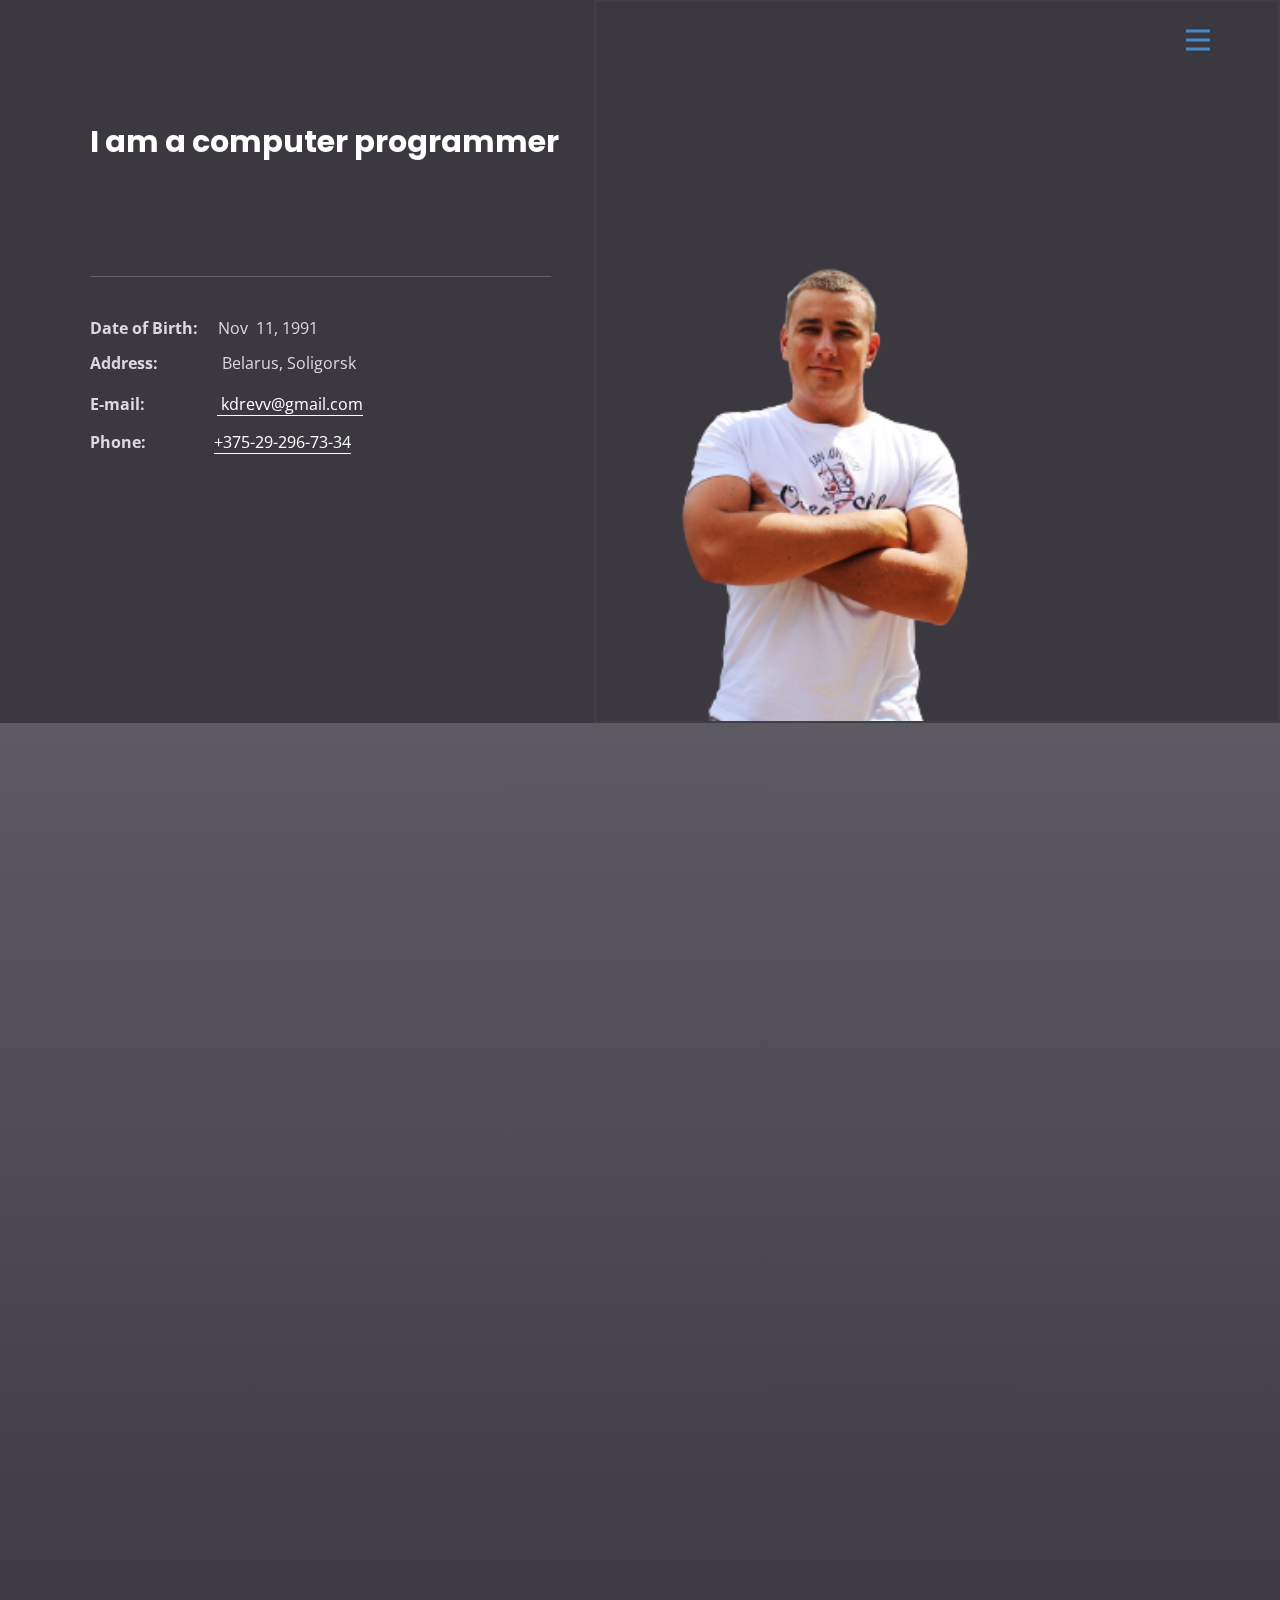
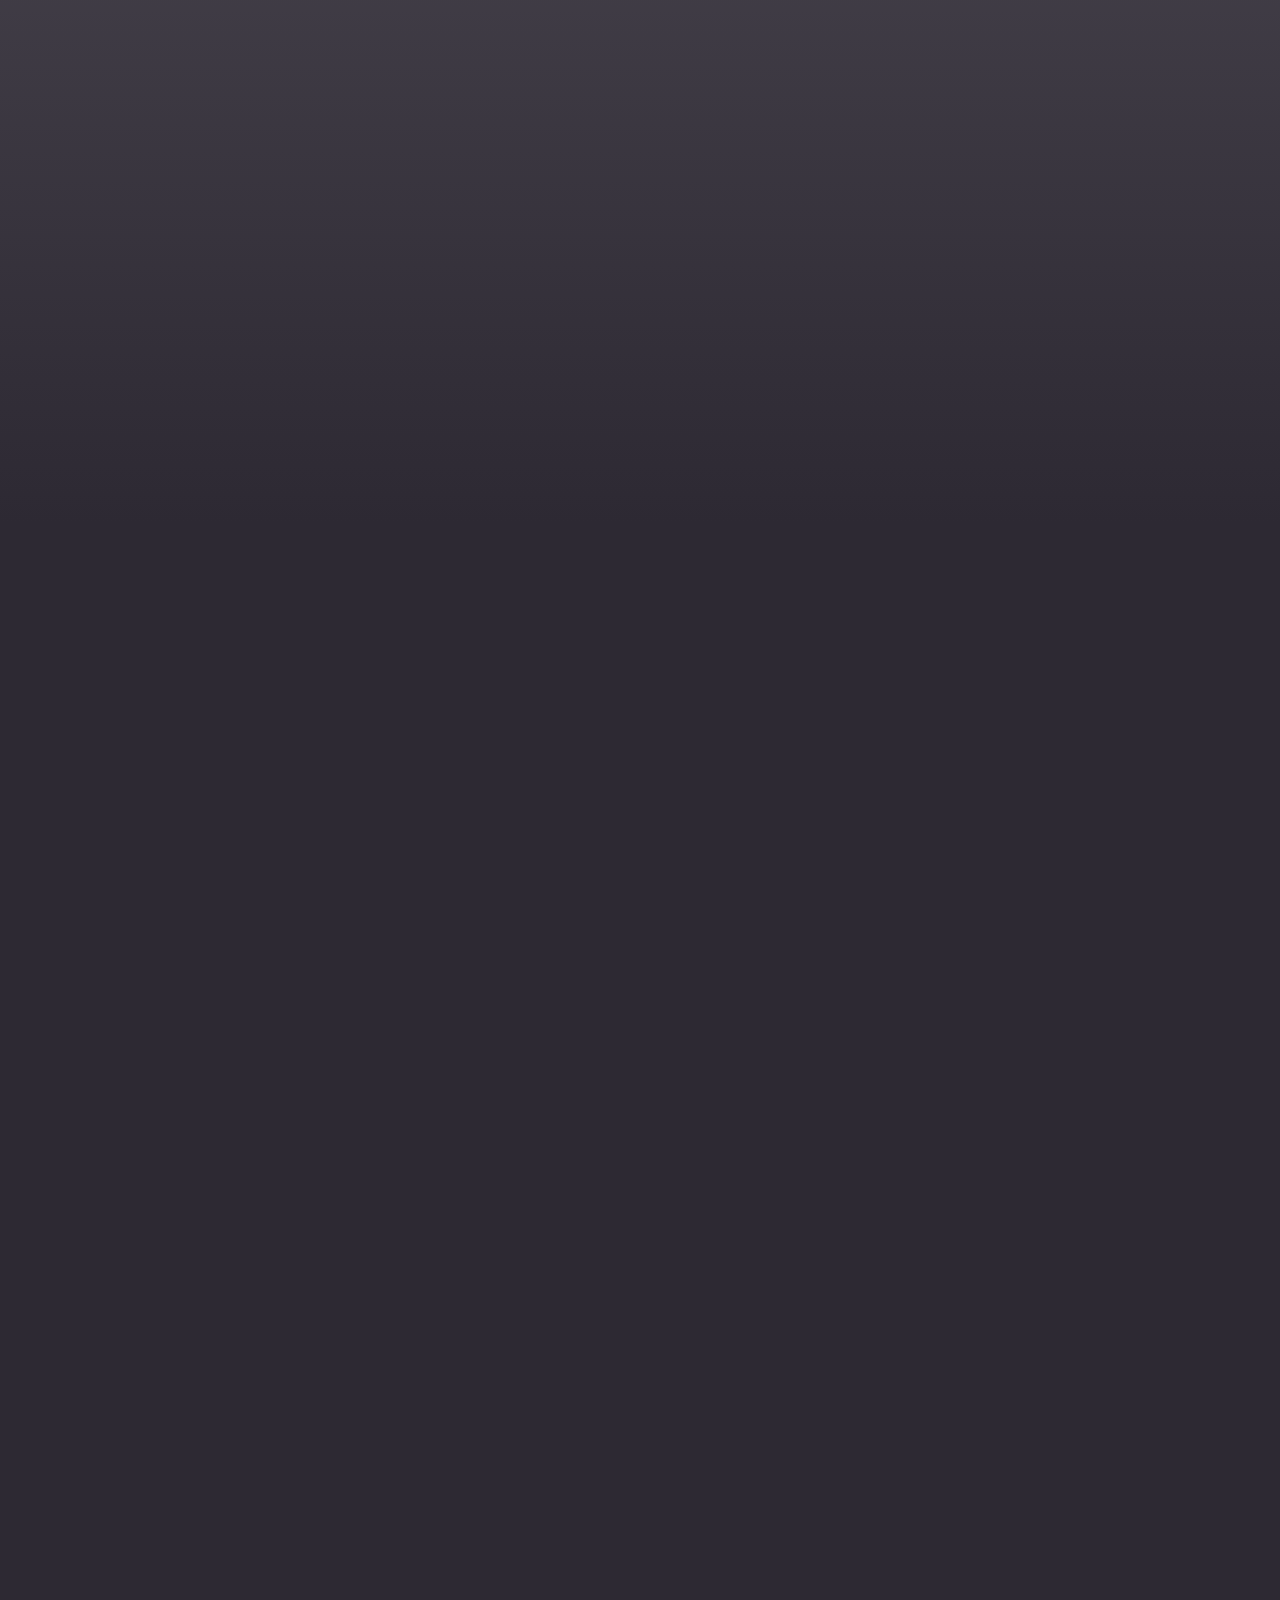
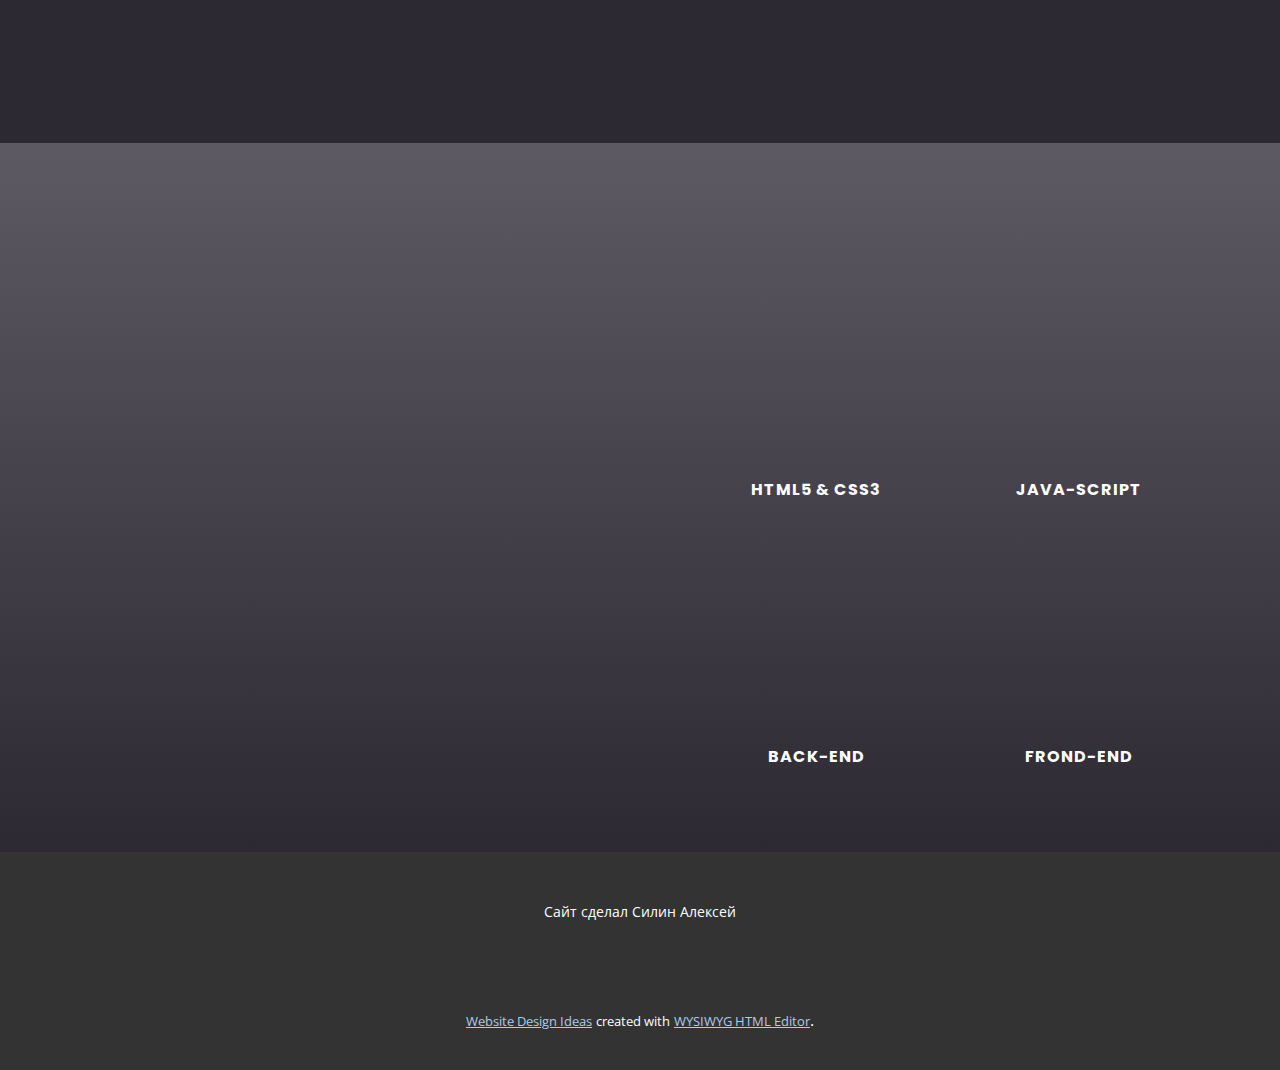
<file: index.html>
<!DOCTYPE html>
<html style="font-size: 16px;" lang="ru"><head>
    <meta name="viewport" content="width=device-width, initial-scale=1.0">
    <meta charset="utf-8">
    <meta name="keywords" content="Julian Mack, Experiences, ​Portfolio, ​Build your website
in record time">
    <meta name="description" content="">
    <title>Главная</title>
    <link rel="stylesheet" href="nicepage.css" media="screen">
<link rel="stylesheet" href="Главная.css" media="screen">
    <script class="u-script" type="text/javascript" src="jquery.js" defer=""></script>
    <script class="u-script" type="text/javascript" src="nicepage.js" defer=""></script>
    <meta name="generator" content="Nicepage 5.5.0, nicepage.com">
    <meta name="referrer" content="origin">
    <link id="u-theme-google-font" rel="stylesheet" href="https://fonts.googleapis.com/css?family=Open+Sans:300,300i,400,400i,500,500i,600,600i,700,700i,800,800i|Poppins:100,100i,200,200i,300,300i,400,400i,500,500i,600,600i,700,700i,800,800i,900,900i">
    <link id="u-page-google-font" rel="stylesheet" href="https://fonts.googleapis.com/css?family=Poppins:100,100i,200,200i,300,300i,400,400i,500,500i,600,600i,700,700i,800,800i,900,900i">
    
    
    
    
    
    
    <script type="application/ld+json">{
		"@context": "http://schema.org",
		"@type": "Organization",
		"name": "My portfolio"
}</script>
    <meta name="theme-color" content="#478ac9">
    <meta property="og:title" content="Главная">
    <meta property="og:type" content="website">
  <meta data-intl-tel-input-cdn-path="intlTelInput/"></head>
  <body data-home-page="Главная.html" data-home-page-title="Главная" class="u-body u-overlap u-overlap-transparent u-xl-mode" data-lang="ru"><header class="u-clearfix u-header u-palette-5-dark-3 u-header" id="sec-dec6"><div class="u-clearfix u-sheet u-valign-middle-lg u-valign-middle-md u-valign-middle-sm u-valign-middle-xl u-sheet-1">
        <nav class="u-menu u-menu-hamburger u-offcanvas u-menu-1" data-responsive-from="XL">
          <div class="menu-collapse" style="font-size: 1rem; letter-spacing: 0px; font-weight: 700; text-transform: uppercase;">
            <a class="u-button-style u-custom-active-border-color u-custom-border u-custom-border-color u-custom-borders u-custom-hover-border-color u-custom-left-right-menu-spacing u-custom-padding-bottom u-custom-text-active-color u-custom-text-color u-custom-text-hover-color u-custom-top-bottom-menu-spacing u-nav-link u-text-active-palette-1-base u-text-hover-palette-2-base" href="#">
              <svg class="u-svg-link" viewBox="0 0 24 24"><use xmlns:xlink="http://www.w3.org/1999/xlink" xlink:href="#menu-hamburger"></use></svg>
              <svg class="u-svg-content" version="1.1" id="menu-hamburger" viewBox="0 0 16 16" x="0px" y="0px" xmlns:xlink="http://www.w3.org/1999/xlink" xmlns="http://www.w3.org/2000/svg"><g><rect y="1" width="16" height="2"></rect><rect y="7" width="16" height="2"></rect><rect y="13" width="16" height="2"></rect>
</g></svg>
            </a>
          </div>
          <div class="u-nav-container">
            <ul class="u-nav u-spacing-30 u-unstyled u-nav-1"><li class="u-nav-item"><a class="u-border-2 u-border-active-palette-3-base u-border-hover-palette-3-base u-border-no-left u-border-no-right u-border-no-top u-button-style u-nav-link u-text-active-palette-5-light-2 u-text-hover-palette-5-light-2 u-text-palette-5-light-2" href="Главная.html" style="padding: 10px 0px;">Главная</a>
</li><li class="u-nav-item"><a class="u-border-2 u-border-active-palette-3-base u-border-hover-palette-3-base u-border-no-left u-border-no-right u-border-no-top u-button-style u-nav-link u-text-active-palette-5-light-2 u-text-hover-palette-5-light-2 u-text-palette-5-light-2" href="Контакты.html" style="padding: 10px 0px;">Контакты</a>
</li></ul>
          </div>
          <div class="u-nav-container-collapse">
            <div class="u-black u-container-style u-inner-container-layout u-opacity u-opacity-95 u-sidenav">
              <div class="u-inner-container-layout u-sidenav-overflow">
                <div class="u-menu-close"></div>
                <ul class="u-align-center u-nav u-popupmenu-items u-unstyled u-nav-2"><li class="u-nav-item"><a class="u-button-style u-nav-link" href="Главная.html">Главная</a>
</li><li class="u-nav-item"><a class="u-button-style u-nav-link" href="Контакты.html">Контакты</a>
</li></ul>
              </div>
            </div>
            <div class="u-black u-menu-overlay u-opacity u-opacity-70"></div>
          </div>
        </nav>
      </div></header>
    <section class="u-clearfix u-image u-section-1" id="sec-7ab1" data-image-width="1980" data-image-height="1320">
      <div class="u-clearfix u-gutter-0 u-layout-wrap u-layout-wrap-1">
        <div class="u-gutter-0 u-layout" style="">
          <div class="u-layout-row" style="">
            <div class="u-align-left u-container-style u-layout-cell u-size-26-lg u-size-26-xl u-size-60-md u-size-60-sm u-size-60-xs u-layout-cell-1" data-animation-name="customAnimationIn" data-animation-duration="1500" data-animation-delay="0">
              <div class="u-container-layout u-container-layout-1">
                <h3 class="u-align-left u-text u-text-body-alt-color u-text-1"> I am a computer programmer</h3>
                <h2 class="u-align-left u-text u-text-body-alt-color u-text-2" data-animation-name="customAnimationIn" data-animation-duration="1250" data-animation-delay="750">Silin Alexey</h2>
                <div class="u-align-left u-border-1 u-border-palette-5-light-1 u-line u-line-horizontal u-opacity u-opacity-30 u-line-1"></div>
                <p class="u-align-left u-text u-text-palette-5-light-2 u-text-3"> Date of Birth:&nbsp; &nbsp;<span style="font-weight: 400;">&nbsp; Nov&nbsp; 11, 1991</span>
                  <br>Address:&nbsp; &nbsp; &nbsp; &nbsp; &nbsp; &nbsp; &nbsp;&nbsp;<span style="font-weight: 400;">
                    <span style="font-weight: 700;">&nbsp;</span>Belarus, Soligorsk
                  </span>
                  <br>E-mail:&nbsp; &nbsp; &nbsp; &nbsp; &nbsp; &nbsp; &nbsp; &nbsp; &nbsp;<span style="font-weight: 400;">
                    <a href="https://nicepage.studio" class="u-active-none u-border-1 u-border-active-palette-5-light-2 u-border-hover-palette-5-light-2 u-border-no-left u-border-no-right u-border-no-top u-border-white u-bottom-left-radius-0 u-bottom-right-radius-0 u-btn u-button-link u-button-style u-hover-none u-none u-radius-0 u-text-active-palette-5-light-2 u-text-body-alt-color u-text-hover-palette-5-light-2 u-top-left-radius-0 u-top-right-radius-0 u-btn-1">&nbsp;kdrevv@gmail.com</a>
                  </span>
                  <span style="font-size: 1.25rem;"></span>
                  <br>Phone:&nbsp; &nbsp; &nbsp; &nbsp; &nbsp; &nbsp; &nbsp;<span style="font-weight: 400;">&nbsp; &nbsp; <a href="https://nicepage.studio" class="u-active-none u-border-1 u-border-active-palette-5-light-2 u-border-hover-palette-5-light-2 u-border-no-left u-border-no-right u-border-no-top u-border-white u-btn u-button-link u-button-style u-hover-none u-none u-text-active-palette-5-light-2 u-text-body-alt-color u-text-hover-palette-5-light-2 u-btn-2" data-animation-name="" data-animation-duration="0" data-animation-delay="0" data-animation-direction="">+375-29-296-73-34</a>
                  </span>
                </p>
              </div>
            </div>
            <div class="u-container-align-center u-container-style u-image u-image-default u-layout-cell u-size-34-lg u-size-34-xl u-size-60-md u-size-60-sm u-size-60-xs u-image-1" data-image-width="408" data-image-height="612" data-animation-name="customAnimationIn" data-animation-duration="1500" data-animation-delay="0">
              <div class="u-border-2 u-border-grey-75 u-container-layout u-container-layout-2"></div>
            </div>
          </div>
        </div>
      </div>
    </section>
    <section class="u-align-center-lg u-align-center-md u-align-center-xl u-align-left-sm u-align-left-xs u-clearfix u-gradient u-section-2" id="carousel_0681">
      <div class="u-clearfix u-sheet u-sheet-1">
        <h2 class="u-text u-text-body-alt-color u-text-default u-text-1" data-animation-name="customAnimationIn" data-animation-duration="1500" data-animation-delay="0"> Education</h2>
        <div class="u-list u-list-1">
          <div class="u-repeater u-repeater-1">
            <div class="u-align-left u-container-style u-list-item u-repeater-item">
              <div class="u-container-layout u-similar-container u-valign-bottom u-container-layout-1">
                <div class="u-border-2 u-border-white u-expanded-width u-line u-line-horizontal u-line-1" data-animation-name="customAnimationIn" data-animation-duration="1500" data-animation-delay="250"></div>
                <p class="u-custom-font u-text u-text-palette-5-light-2 u-text-2" data-animation-name="customAnimationIn" data-animation-duration="1750">Sep, 2011 – May, 2014</p>
                <div class="u-container-style u-expanded-width-sm u-expanded-width-xs u-group u-shape-rectangle u-group-1" data-animation-name="customAnimationIn" data-animation-duration="1500" data-animation-delay="750">
                  <div class="u-container-layout u-container-layout-2">
                    <h5 class="u-custom-font u-text u-text-default u-text-palette-3-base u-text-3">Soligorsk College of Economics</h5>
                    <p class="u-custom-font u-text u-text-palette-5-light-1 u-text-4"> Specialty: software engineer</p>
                  </div>
                </div>
              </div>
            </div>
            <div class="u-align-left u-container-style u-list-item u-repeater-item">
              <div class="u-container-layout u-similar-container u-valign-bottom u-container-layout-3">
                <div class="u-border-2 u-border-white u-expanded-width u-line u-line-horizontal u-line-2" data-animation-name="customAnimationIn" data-animation-duration="1500" data-animation-delay="250"></div>
                <p class="u-custom-font u-text u-text-palette-5-light-2 u-text-5" data-animation-name="customAnimationIn" data-animation-duration="1750">Sep, 2022 – Nov, 2022</p>
                <div class="u-container-style u-expanded-width-sm u-expanded-width-xs u-group u-shape-rectangle u-group-2" data-animation-name="customAnimationIn" data-animation-duration="1500" data-animation-delay="750">
                  <div class="u-container-layout u-container-layout-4">
                    <h5 class="u-custom-font u-text u-text-default u-text-palette-3-base u-text-6">Courses CODECADEMY</h5>
                    <p class="u-custom-font u-text u-text-palette-5-light-1 u-text-7"> Learn CSS Course</p>
                  </div>
                </div>
              </div>
            </div>
            <div class="u-align-left u-container-style u-list-item u-repeater-item">
              <div class="u-container-layout u-similar-container u-valign-bottom u-container-layout-5">
                <div class="u-border-2 u-border-white u-expanded-width u-line u-line-horizontal u-line-3" data-animation-name="customAnimationIn" data-animation-duration="1500" data-animation-delay="250"></div>
                <p class="u-custom-font u-text u-text-palette-5-light-2 u-text-8" data-animation-name="customAnimationIn" data-animation-duration="1750">Nov 2022 – Jan, 2023</p>
                <div class="u-container-style u-expanded-width-sm u-expanded-width-xs u-group u-shape-rectangle u-group-3" data-animation-name="customAnimationIn" data-animation-duration="1500" data-animation-delay="750">
                  <div class="u-container-layout u-container-layout-6">
                    <h5 class="u-custom-font u-text u-text-default u-text-palette-3-base u-text-9">Courses CODECADEMY</h5>
                    <p class="u-custom-font u-text u-text-palette-5-light-1 u-text-10"> Learn JavaScript Course</p>
                  </div>
                </div>
              </div>
            </div>
            <div class="u-align-left u-container-style u-list-item u-repeater-item">
              <div class="u-container-layout u-similar-container u-valign-bottom u-container-layout-7">
                <div class="u-border-2 u-border-white u-expanded-width u-line u-line-horizontal u-line-4" data-animation-name="customAnimationIn" data-animation-duration="1500" data-animation-delay="250"></div>
                <p class="u-custom-font u-text u-text-palette-5-light-2 u-text-11" data-animation-name="customAnimationIn" data-animation-duration="1750">Jan 2023 – ​present day</p>
                <div class="u-container-style u-expanded-width-sm u-expanded-width-xs u-group u-shape-rectangle u-group-4" data-animation-name="customAnimationIn" data-animation-duration="1500" data-animation-delay="750">
                  <div class="u-container-layout u-container-layout-8">
                    <h5 class="u-custom-font u-text u-text-default u-text-palette-3-base u-text-12">Courses CODECADEMY</h5>
                    <p class="u-custom-font u-text u-text-palette-5-light-1 u-text-13"> I'm taking full stack courses</p>
                  </div>
                </div>
              </div>
            </div>
          </div>
        </div>
      </div>
    </section>
    <section class="u-align-center u-clearfix u-container-align-center u-palette-5-dark-3 u-section-3" id="carousel_902e">
      <div class="u-clearfix u-sheet u-sheet-1">
        <h2 class="u-align-center u-text u-text-1" data-animation-name="customAnimationIn" data-animation-duration="1500" data-animation-delay="750"> Portfolio</h2>
        <p class="u-align-center u-text u-text-2" data-animation-name="customAnimationIn" data-animation-duration="1250" data-animation-delay="750"> I am a beginner java script developer. I can:</p>
        <div class="u-expanded-width u-list u-list-1">
          <div class="u-repeater u-repeater-1">
            <div class="u-align-center u-container-align-center u-container-style u-list-item u-repeater-item u-white u-list-item-1" src="" data-animation-name="customAnimationIn" data-animation-duration="1750" data-animation-delay="500">
              <div class="u-container-layout u-similar-container u-container-layout-1">
                <img class="u-expanded-width u-image u-image-1" src="images/jhjh688.jpg" data-image-width="759" data-image-height="759">
                <h5 class="u-align-center u-text u-text-palette-5-dark-1 u-text-3" data-animation-name="customAnimationIn" data-animation-duration="1750" data-animation-delay="500">Website Design</h5>
              </div>
            </div>
            <div class="u-align-center u-container-align-center u-container-style u-list-item u-repeater-item u-white u-list-item-2" src="" data-animation-name="customAnimationIn" data-animation-duration="1750" data-animation-delay="500">
              <div class="u-container-layout u-similar-container u-container-layout-2">
                <img class="u-expanded-width u-image u-image-2" src="images/g4.jpg" data-image-width="759" data-image-height="759">
                <h5 class="u-align-center u-text u-text-palette-5-dark-1 u-text-4" data-animation-name="customAnimationIn" data-animation-duration="1750" data-animation-delay="500">Mobile Application</h5>
              </div>
            </div>
            <div class="u-align-center u-container-align-center u-container-style u-list-item u-repeater-item u-white u-list-item-3" src="" data-animation-name="customAnimationIn" data-animation-duration="1750" data-animation-delay="500">
              <div class="u-container-layout u-similar-container u-container-layout-3">
                <img class="u-expanded-width u-image u-image-3" src="images/gfgggggggggg.jpg" data-image-width="1000" data-image-height="914">
                <h5 class="u-align-center u-text u-text-palette-5-dark-1 u-text-5" data-animation-name="customAnimationIn" data-animation-duration="1750" data-animation-delay="500">Corporate Design</h5>
              </div>
            </div>
            <div class="u-align-center u-container-align-center u-container-style u-list-item u-repeater-item u-white u-list-item-4" src="" data-animation-name="customAnimationIn" data-animation-duration="1750" data-animation-delay="500">
              <div class="u-container-layout u-similar-container u-container-layout-4">
                <img class="u-expanded-width u-image u-image-4" src="images/fgfg.jpg" data-image-width="898" data-image-height="898">
                <h5 class="u-align-center u-text u-text-palette-5-dark-1 u-text-6" data-animation-name="customAnimationIn" data-animation-duration="1750" data-animation-delay="500">Mobile Application</h5>
              </div>
            </div>
            <div class="u-align-center u-container-align-center u-container-style u-list-item u-repeater-item u-white u-list-item-5" src="" data-animation-name="customAnimationIn" data-animation-duration="1750" data-animation-delay="500">
              <div class="u-container-layout u-similar-container u-container-layout-5">
                <img class="u-expanded-width u-image u-image-5" src="images/PSD_01.jpg" data-image-width="1355" data-image-height="1080">
                <h5 class="u-align-center u-text u-text-palette-5-dark-1 u-text-7" data-animation-name="customAnimationIn" data-animation-duration="1750" data-animation-delay="500"> Responsive Design</h5>
              </div>
            </div>
            <div class="u-align-center u-container-align-center u-container-style u-list-item u-repeater-item u-white u-list-item-6" src="" data-animation-name="customAnimationIn" data-animation-duration="1750" data-animation-delay="500">
              <div class="u-container-layout u-similar-container u-container-layout-6">
                <img class="u-expanded-width u-image u-image-6" src="images/fff.jpg" data-image-width="898" data-image-height="898">
                <h5 class="u-align-center u-text u-text-palette-5-dark-1 u-text-8" data-animation-name="customAnimationIn" data-animation-duration="1750" data-animation-delay="500"> Digital Product</h5>
              </div>
            </div>
          </div>
        </div>
      </div>
    </section>
    <section class="u-align-center u-clearfix u-container-align-center-md u-gradient u-section-4" src="" id="carousel_c9e4">
      <div class="u-clearfix u-sheet u-sheet-1">
        <div class="u-container-style u-expanded-width-md u-expanded-width-sm u-expanded-width-xs u-group u-shape-rectangle u-group-1">
          <div class="u-container-layout u-valign-middle-lg u-valign-middle-xl u-container-layout-1">
            <h3 class="u-align-center-md u-align-center-sm u-align-center-xs u-align-left-lg u-align-left-xl u-text u-text-body-alt-color u-text-1" data-animation-name="customAnimationIn" data-animation-duration="1750" data-animation-delay="0"> About me</h3>
            <p class="u-align-center-md u-align-center-sm u-align-center-xs u-align-left-lg u-align-left-xl u-text u-text-body-alt-color u-text-2" data-animation-name="customAnimationIn" data-animation-duration="1500" data-animation-delay="500"> I'm still learning, but I've learned a lot, mastered it. I can lay out the site, add styles and make it interactive. Every day my knowledge increases. I am a team player.<br>
            </p>
            <a href="mailto:hi@freedesigner.com" class="u-active-white u-align-center-md u-align-center-sm u-align-center-xs u-align-left-lg u-align-left-xl u-border-none u-btn u-btn-round u-button-style u-hover-white u-palette-3-base u-radius-8 u-text-active-grey-80 u-text-body-alt-color u-text-hover-grey-80 u-btn-1" data-animation-name="customAnimationIn" data-animation-duration="1750" data-animation-delay="750">contact me </a>
          </div>
        </div>
        <div class="u-expanded-width-md u-expanded-width-sm u-expanded-width-xs u-list u-list-1">
          <div class="u-repeater u-repeater-1">
            <div class="u-align-center u-container-align-center u-container-style u-list-item u-repeater-item u-shape-rectangle">
              <div class="u-container-layout u-similar-container u-valign-top-md u-valign-top-sm u-valign-top-xs u-container-layout-2">
                <div class="u-container-align-center u-container-style u-group u-palette-3-base u-shape-circle u-group-2" data-animation-name="customAnimationIn" data-animation-duration="1500" data-animation-delay="500">
                  <div class="u-container-layout">
                    <h3 class="u-align-center u-hover-feature u-text u-text-default u-text-3" data-animation-name="counter" data-animation-event="scroll" data-animation-duration="3000">95%</h3>
                  </div>
                </div>
                <h5 class="u-align-center u-text u-text-body-alt-color u-text-default u-text-4"> HTML5 &amp; CSS3</h5>
              </div>
            </div>
            <div class="u-align-center u-container-align-center u-container-style u-list-item u-repeater-item u-shape-rectangle">
              <div class="u-container-layout u-similar-container u-valign-top-md u-valign-top-sm u-valign-top-xs u-container-layout-4">
                <div class="u-container-align-center u-container-style u-group u-palette-3-base u-shape-circle u-group-3" data-animation-name="customAnimationIn" data-animation-duration="1500" data-animation-delay="500">
                  <div class="u-container-layout">
                    <h3 class="u-align-center u-hover-feature u-text u-text-default u-text-5" data-animation-name="counter" data-animation-event="scroll" data-animation-duration="3000">40%</h3>
                  </div>
                </div>
                <h5 class="u-align-center u-text u-text-body-alt-color u-text-default u-text-6">Java-script</h5>
              </div>
            </div>
            <div class="u-align-center u-container-align-center u-container-style u-list-item u-repeater-item u-shape-rectangle">
              <div class="u-container-layout u-similar-container u-valign-top-md u-valign-top-sm u-valign-top-xs u-container-layout-6">
                <div class="u-container-align-center u-container-style u-group u-palette-3-base u-shape-circle u-group-4" data-animation-name="customAnimationIn" data-animation-duration="1500" data-animation-delay="500">
                  <div class="u-container-layout">
                    <h3 class="u-align-center u-hover-feature u-text u-text-default u-text-7" data-animation-name="counter" data-animation-event="scroll" data-animation-duration="3000">0%</h3>
                  </div>
                </div>
                <h5 class="u-align-center u-text u-text-body-alt-color u-text-default u-text-8">Back-end</h5>
              </div>
            </div>
            <div class="u-align-center u-container-align-center u-container-style u-list-item u-repeater-item u-shape-rectangle">
              <div class="u-container-layout u-similar-container u-valign-top-md u-valign-top-sm u-valign-top-xs u-container-layout-8">
                <div class="u-container-align-center u-container-style u-group u-palette-3-base u-shape-circle u-group-5" data-animation-name="customAnimationIn" data-animation-duration="1500" data-animation-delay="500">
                  <div class="u-container-layout">
                    <h3 class="u-align-center u-hover-feature u-text u-text-default u-text-9" data-animation-name="counter" data-animation-event="scroll" data-animation-duration="3000">0%</h3>
                  </div>
                </div>
                <h5 class="u-align-center u-text u-text-body-alt-color u-text-default u-text-10">Frond-end</h5>
              </div>
            </div>
          </div>
        </div>
      </div>
      
      
      
      
    </section>
    
    
    
    <footer class="u-align-center u-clearfix u-footer u-grey-80 u-footer" id="sec-5ed1"><div class="u-clearfix u-sheet u-sheet-1">
        <p class="u-small-text u-text u-text-variant u-text-1">Сайт сделал Силин Алексей</p>
      </div></footer>
    <section class="u-backlink u-clearfix u-grey-80">
      <a class="u-link" href="https://nicepage.com/website-design" target="_blank">
        <span>Website Design Ideas</span>
      </a>
      <p class="u-text">
        <span>created with</span>
      </p>
      <a class="u-link" href="https://nicepage.com/wysiwyg-html-editor" target="_blank">
        <span>WYSIWYG HTML Editor</span>
      </a>. 
    </section>
  
</body></html>
</file>
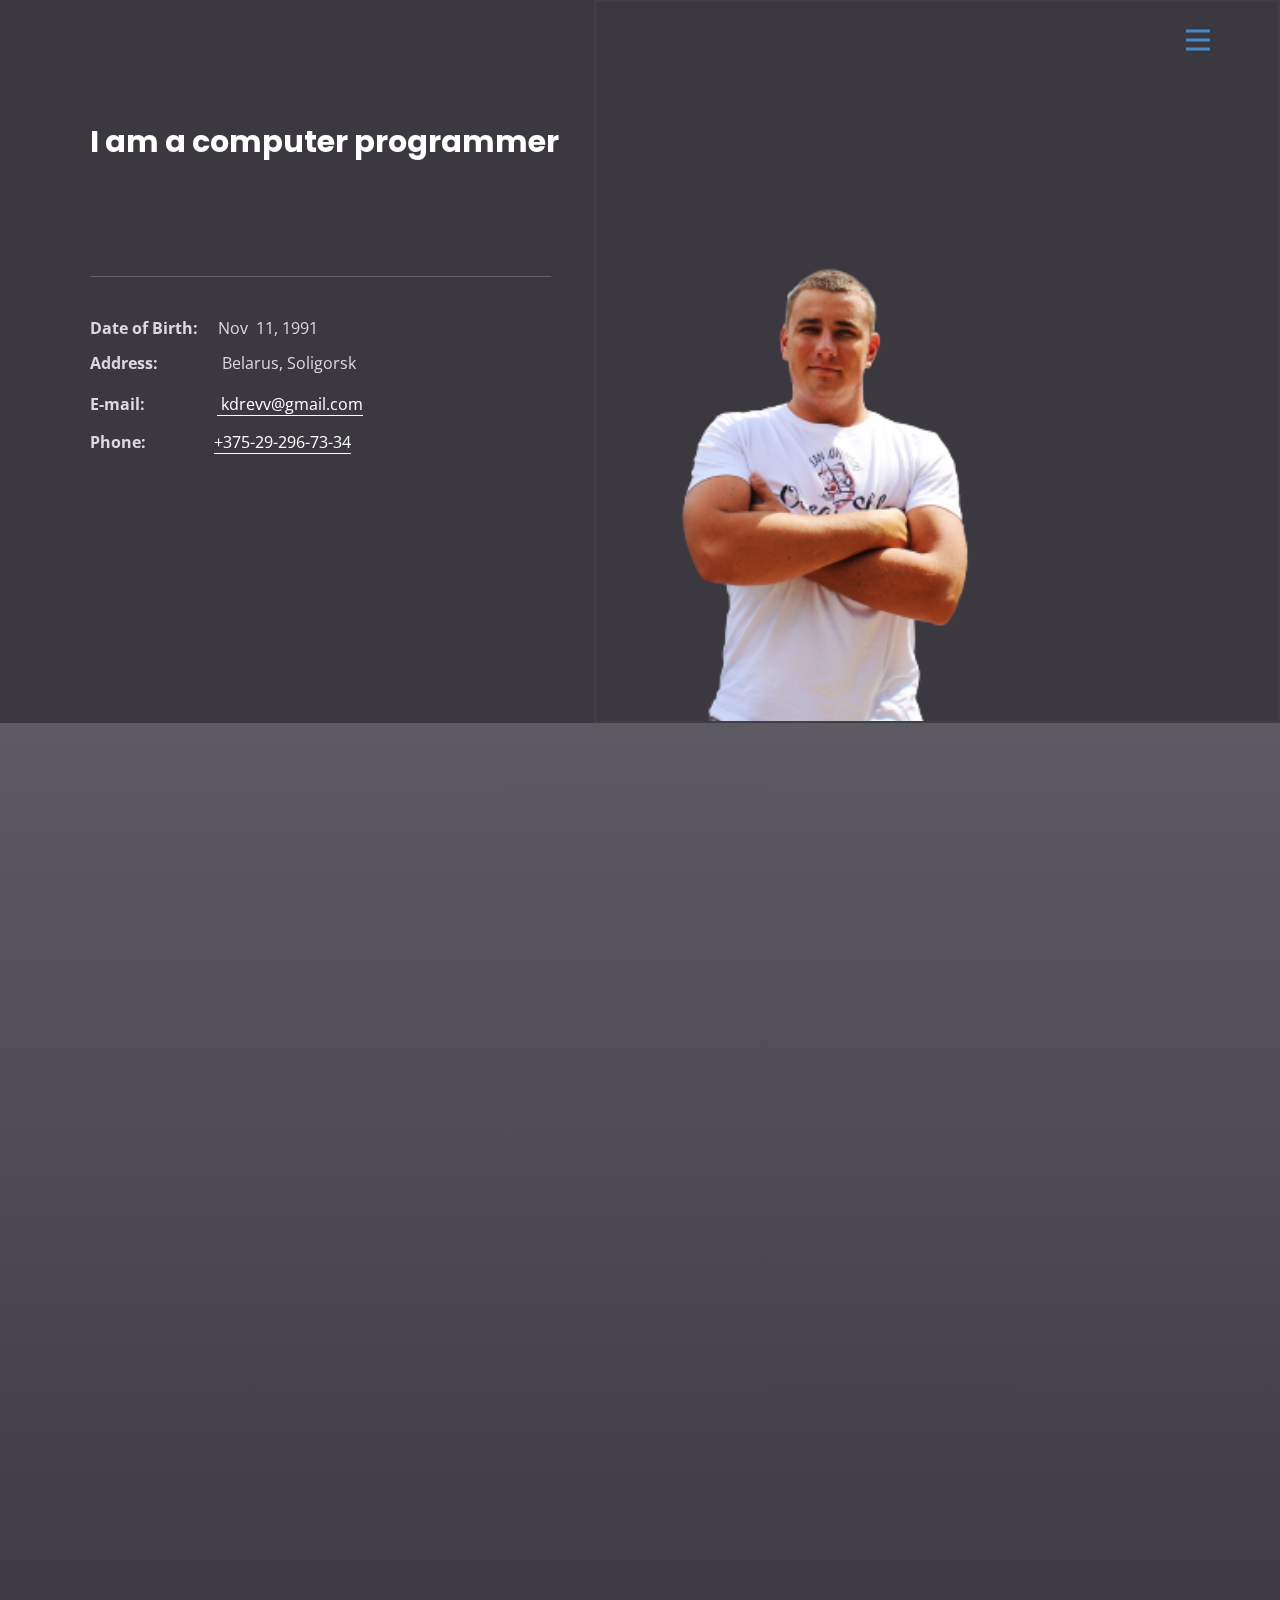
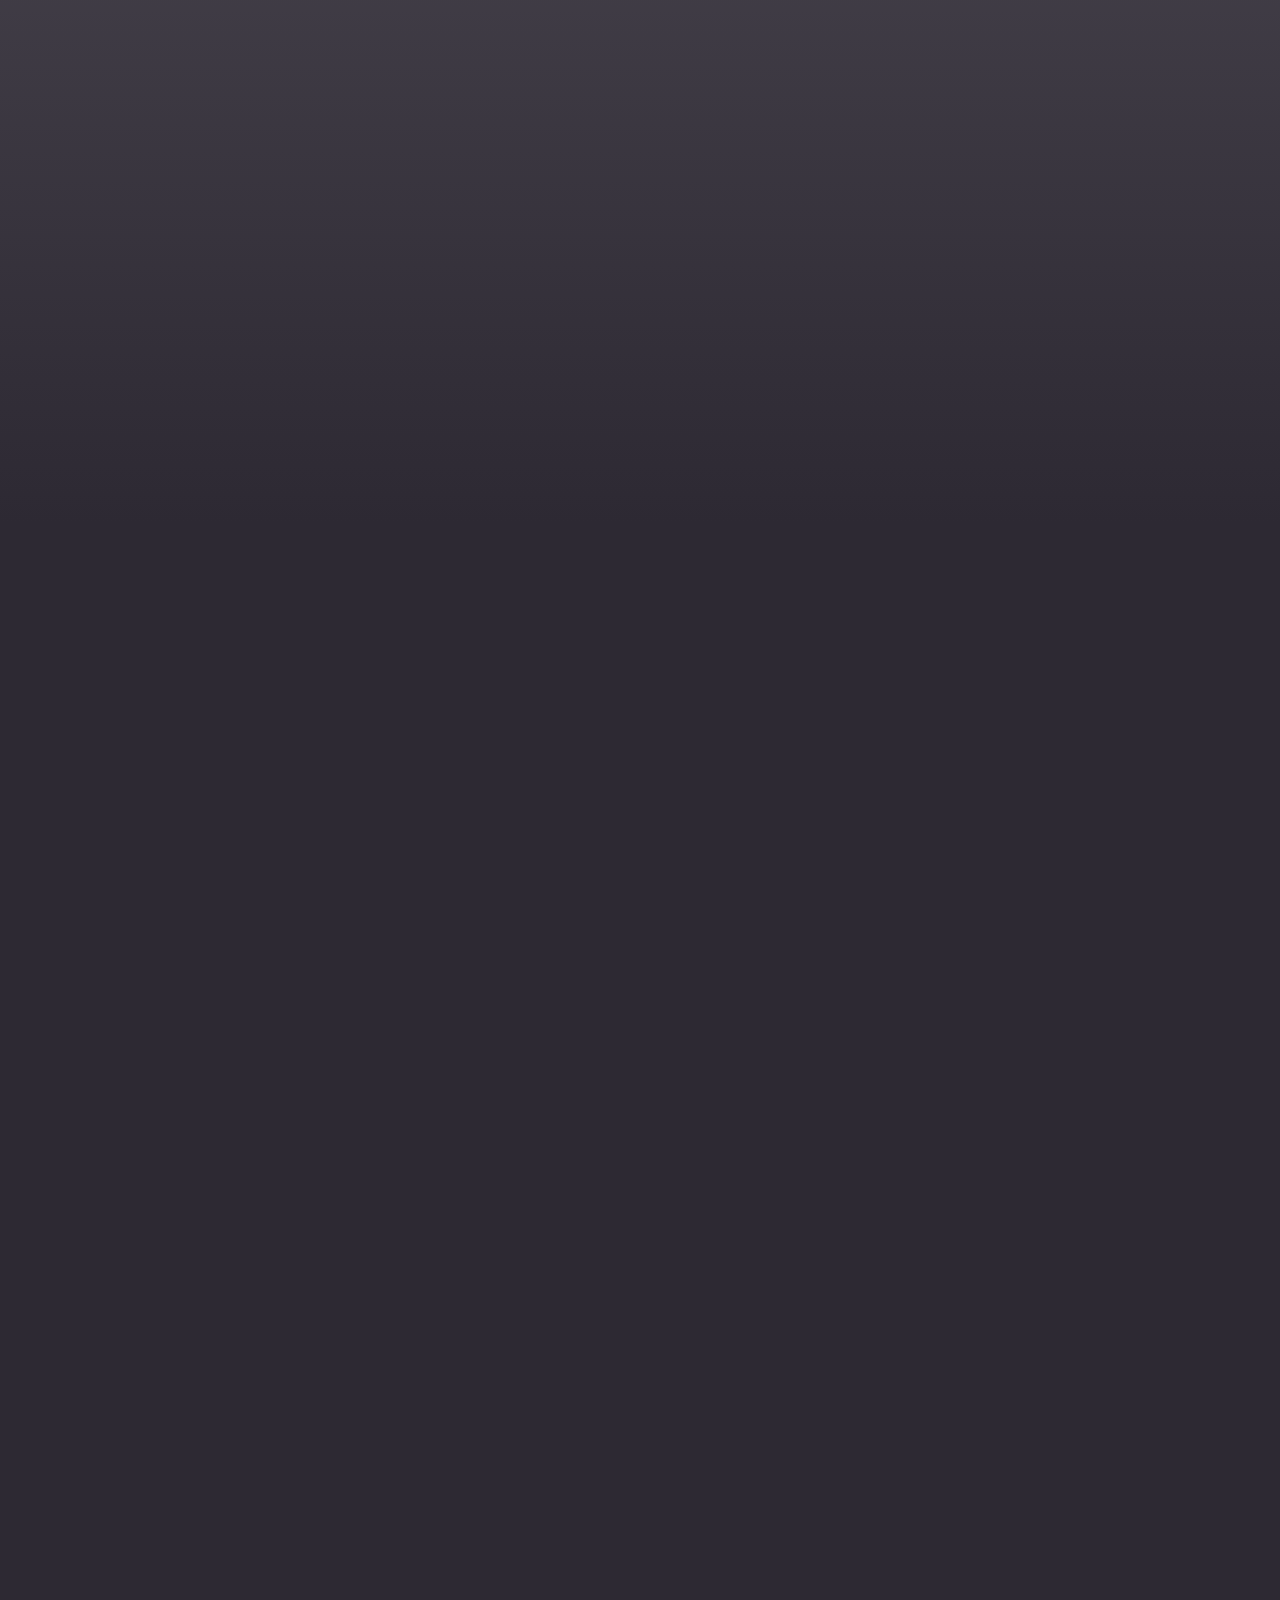
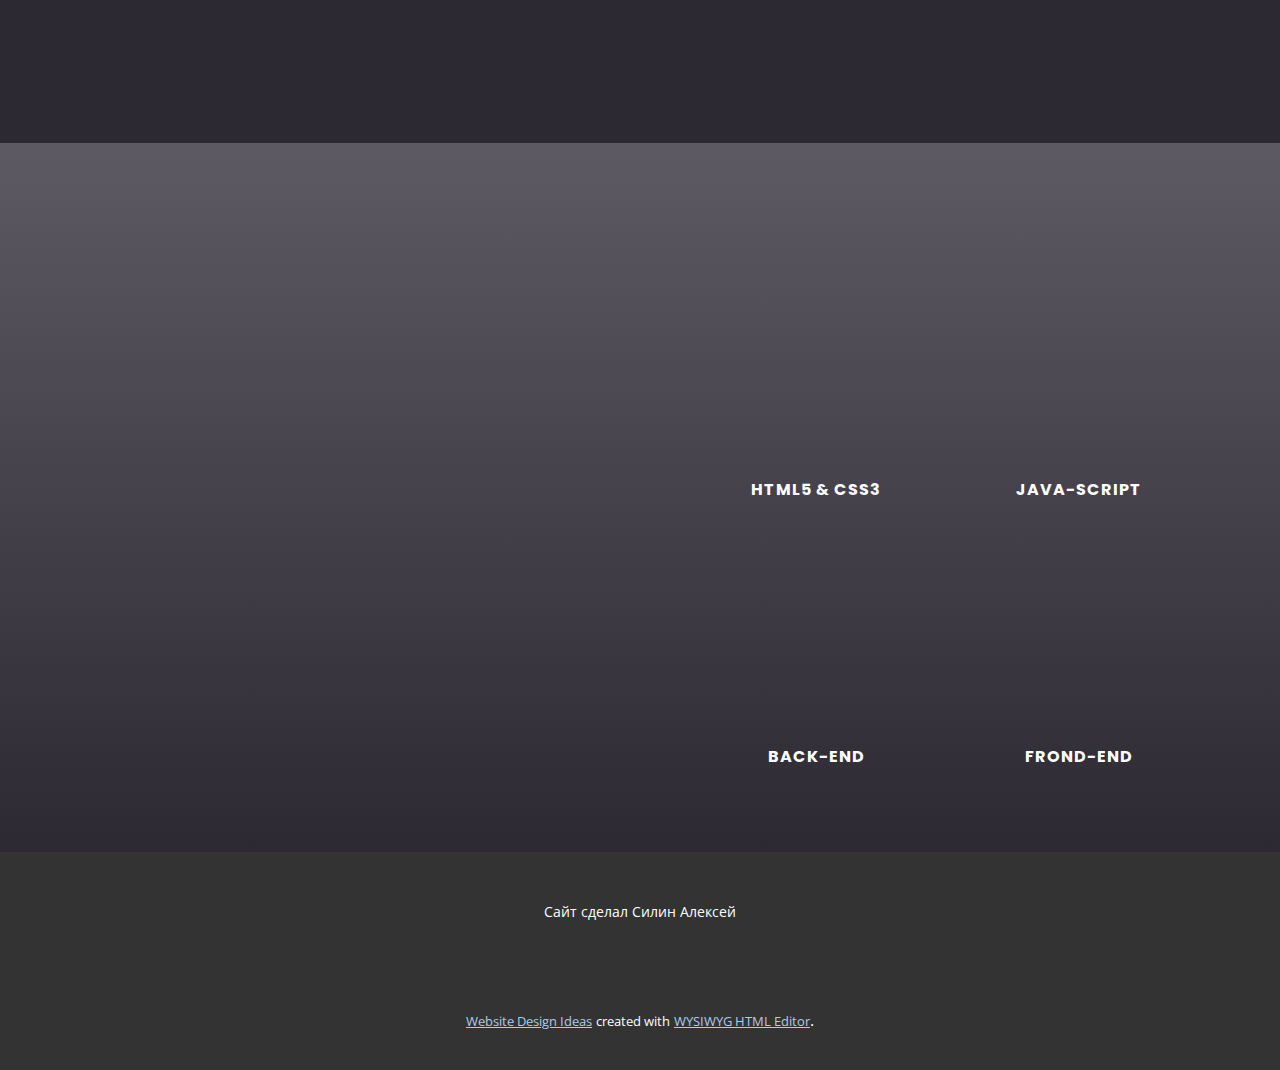
<file: Главная.html>
<!DOCTYPE html>
<html style="font-size: 16px;" lang="ru"><head>
    <meta name="viewport" content="width=device-width, initial-scale=1.0">
    <meta charset="utf-8">
    <meta name="keywords" content="Julian Mack, Experiences, ​Portfolio, ​Build your website
in record time">
    <meta name="description" content="">
    <title>Главная</title>
    <link rel="stylesheet" href="nicepage.css" media="screen">
<link rel="stylesheet" href="Главная.css" media="screen">
    <script class="u-script" type="text/javascript" src="jquery.js" defer=""></script>
    <script class="u-script" type="text/javascript" src="nicepage.js" defer=""></script>
    <meta name="generator" content="Nicepage 5.5.0, nicepage.com">
    <meta name="referrer" content="origin">
    <link id="u-theme-google-font" rel="stylesheet" href="https://fonts.googleapis.com/css?family=Open+Sans:300,300i,400,400i,500,500i,600,600i,700,700i,800,800i|Poppins:100,100i,200,200i,300,300i,400,400i,500,500i,600,600i,700,700i,800,800i,900,900i">
    <link id="u-page-google-font" rel="stylesheet" href="https://fonts.googleapis.com/css?family=Poppins:100,100i,200,200i,300,300i,400,400i,500,500i,600,600i,700,700i,800,800i,900,900i">
    
    
    
    
    
    
    <script type="application/ld+json">{
		"@context": "http://schema.org",
		"@type": "Organization",
		"name": "My portfolio"
}</script>
    <meta name="theme-color" content="#478ac9">
    <meta property="og:title" content="Главная">
    <meta property="og:type" content="website">
  <meta data-intl-tel-input-cdn-path="intlTelInput/"></head>
  <body class="u-body u-overlap u-overlap-transparent u-xl-mode" data-lang="ru"><header class="u-clearfix u-header u-palette-5-dark-3 u-header" id="sec-dec6"><div class="u-clearfix u-sheet u-valign-middle-lg u-valign-middle-md u-valign-middle-sm u-valign-middle-xl u-sheet-1">
        <nav class="u-menu u-menu-hamburger u-offcanvas u-menu-1" data-responsive-from="XL">
          <div class="menu-collapse" style="font-size: 1rem; letter-spacing: 0px; font-weight: 700; text-transform: uppercase;">
            <a class="u-button-style u-custom-active-border-color u-custom-border u-custom-border-color u-custom-borders u-custom-hover-border-color u-custom-left-right-menu-spacing u-custom-padding-bottom u-custom-text-active-color u-custom-text-color u-custom-text-hover-color u-custom-top-bottom-menu-spacing u-nav-link u-text-active-palette-1-base u-text-hover-palette-2-base" href="#">
              <svg class="u-svg-link" viewBox="0 0 24 24"><use xmlns:xlink="http://www.w3.org/1999/xlink" xlink:href="#menu-hamburger"></use></svg>
              <svg class="u-svg-content" version="1.1" id="menu-hamburger" viewBox="0 0 16 16" x="0px" y="0px" xmlns:xlink="http://www.w3.org/1999/xlink" xmlns="http://www.w3.org/2000/svg"><g><rect y="1" width="16" height="2"></rect><rect y="7" width="16" height="2"></rect><rect y="13" width="16" height="2"></rect>
</g></svg>
            </a>
          </div>
          <div class="u-nav-container">
            <ul class="u-nav u-spacing-30 u-unstyled u-nav-1"><li class="u-nav-item"><a class="u-border-2 u-border-active-palette-3-base u-border-hover-palette-3-base u-border-no-left u-border-no-right u-border-no-top u-button-style u-nav-link u-text-active-palette-5-light-2 u-text-hover-palette-5-light-2 u-text-palette-5-light-2" href="Главная.html" style="padding: 10px 0px;">Главная</a>
</li><li class="u-nav-item"><a class="u-border-2 u-border-active-palette-3-base u-border-hover-palette-3-base u-border-no-left u-border-no-right u-border-no-top u-button-style u-nav-link u-text-active-palette-5-light-2 u-text-hover-palette-5-light-2 u-text-palette-5-light-2" href="Контакты.html" style="padding: 10px 0px;">Контакты</a>
</li></ul>
          </div>
          <div class="u-nav-container-collapse">
            <div class="u-black u-container-style u-inner-container-layout u-opacity u-opacity-95 u-sidenav">
              <div class="u-inner-container-layout u-sidenav-overflow">
                <div class="u-menu-close"></div>
                <ul class="u-align-center u-nav u-popupmenu-items u-unstyled u-nav-2"><li class="u-nav-item"><a class="u-button-style u-nav-link" href="Главная.html">Главная</a>
</li><li class="u-nav-item"><a class="u-button-style u-nav-link" href="Контакты.html">Контакты</a>
</li></ul>
              </div>
            </div>
            <div class="u-black u-menu-overlay u-opacity u-opacity-70"></div>
          </div>
        </nav>
      </div></header>
    <section class="u-clearfix u-image u-section-1" id="sec-7ab1" data-image-width="1980" data-image-height="1320">
      <div class="u-clearfix u-gutter-0 u-layout-wrap u-layout-wrap-1">
        <div class="u-gutter-0 u-layout" style="">
          <div class="u-layout-row" style="">
            <div class="u-align-left u-container-style u-layout-cell u-size-26-lg u-size-26-xl u-size-60-md u-size-60-sm u-size-60-xs u-layout-cell-1" data-animation-name="customAnimationIn" data-animation-duration="1500" data-animation-delay="0">
              <div class="u-container-layout u-container-layout-1">
                <h3 class="u-align-left u-text u-text-body-alt-color u-text-1"> I am a computer programmer</h3>
                <h2 class="u-align-left u-text u-text-body-alt-color u-text-2" data-animation-name="customAnimationIn" data-animation-duration="1250" data-animation-delay="750">Silin Alexey</h2>
                <div class="u-align-left u-border-1 u-border-palette-5-light-1 u-line u-line-horizontal u-opacity u-opacity-30 u-line-1"></div>
                <p class="u-align-left u-text u-text-palette-5-light-2 u-text-3"> Date of Birth:&nbsp; &nbsp;<span style="font-weight: 400;">&nbsp; Nov&nbsp; 11, 1991</span>
                  <br>Address:&nbsp; &nbsp; &nbsp; &nbsp; &nbsp; &nbsp; &nbsp;&nbsp;<span style="font-weight: 400;">
                    <span style="font-weight: 700;">&nbsp;</span>Belarus, Soligorsk
                  </span>
                  <br>E-mail:&nbsp; &nbsp; &nbsp; &nbsp; &nbsp; &nbsp; &nbsp; &nbsp; &nbsp;<span style="font-weight: 400;">
                    <a href="https://nicepage.studio" class="u-active-none u-border-1 u-border-active-palette-5-light-2 u-border-hover-palette-5-light-2 u-border-no-left u-border-no-right u-border-no-top u-border-white u-bottom-left-radius-0 u-bottom-right-radius-0 u-btn u-button-link u-button-style u-hover-none u-none u-radius-0 u-text-active-palette-5-light-2 u-text-body-alt-color u-text-hover-palette-5-light-2 u-top-left-radius-0 u-top-right-radius-0 u-btn-1">&nbsp;kdrevv@gmail.com</a>
                  </span>
                  <span style="font-size: 1.25rem;"></span>
                  <br>Phone:&nbsp; &nbsp; &nbsp; &nbsp; &nbsp; &nbsp; &nbsp;<span style="font-weight: 400;">&nbsp; &nbsp; <a href="https://nicepage.studio" class="u-active-none u-border-1 u-border-active-palette-5-light-2 u-border-hover-palette-5-light-2 u-border-no-left u-border-no-right u-border-no-top u-border-white u-btn u-button-link u-button-style u-hover-none u-none u-text-active-palette-5-light-2 u-text-body-alt-color u-text-hover-palette-5-light-2 u-btn-2" data-animation-name="" data-animation-duration="0" data-animation-delay="0" data-animation-direction="">+375-29-296-73-34</a>
                  </span>
                </p>
              </div>
            </div>
            <div class="u-container-align-center u-container-style u-image u-image-default u-layout-cell u-size-34-lg u-size-34-xl u-size-60-md u-size-60-sm u-size-60-xs u-image-1" data-image-width="408" data-image-height="612" data-animation-name="customAnimationIn" data-animation-duration="1500" data-animation-delay="0">
              <div class="u-border-2 u-border-grey-75 u-container-layout u-container-layout-2"></div>
            </div>
          </div>
        </div>
      </div>
    </section>
    <section class="u-align-center-lg u-align-center-md u-align-center-xl u-align-left-sm u-align-left-xs u-clearfix u-gradient u-section-2" id="carousel_0681">
      <div class="u-clearfix u-sheet u-sheet-1">
        <h2 class="u-text u-text-body-alt-color u-text-default u-text-1" data-animation-name="customAnimationIn" data-animation-duration="1500" data-animation-delay="0"> Education</h2>
        <div class="u-list u-list-1">
          <div class="u-repeater u-repeater-1">
            <div class="u-align-left u-container-style u-list-item u-repeater-item">
              <div class="u-container-layout u-similar-container u-valign-bottom u-container-layout-1">
                <div class="u-border-2 u-border-white u-expanded-width u-line u-line-horizontal u-line-1" data-animation-name="customAnimationIn" data-animation-duration="1500" data-animation-delay="250"></div>
                <p class="u-custom-font u-text u-text-palette-5-light-2 u-text-2" data-animation-name="customAnimationIn" data-animation-duration="1750">Sep, 2011 – May, 2014</p>
                <div class="u-container-style u-expanded-width-sm u-expanded-width-xs u-group u-shape-rectangle u-group-1" data-animation-name="customAnimationIn" data-animation-duration="1500" data-animation-delay="750">
                  <div class="u-container-layout u-container-layout-2">
                    <h5 class="u-custom-font u-text u-text-default u-text-palette-3-base u-text-3">Soligorsk College of Economics</h5>
                    <p class="u-custom-font u-text u-text-palette-5-light-1 u-text-4"> Specialty: software engineer</p>
                  </div>
                </div>
              </div>
            </div>
            <div class="u-align-left u-container-style u-list-item u-repeater-item">
              <div class="u-container-layout u-similar-container u-valign-bottom u-container-layout-3">
                <div class="u-border-2 u-border-white u-expanded-width u-line u-line-horizontal u-line-2" data-animation-name="customAnimationIn" data-animation-duration="1500" data-animation-delay="250"></div>
                <p class="u-custom-font u-text u-text-palette-5-light-2 u-text-5" data-animation-name="customAnimationIn" data-animation-duration="1750">Sep, 2022 – Nov, 2022</p>
                <div class="u-container-style u-expanded-width-sm u-expanded-width-xs u-group u-shape-rectangle u-group-2" data-animation-name="customAnimationIn" data-animation-duration="1500" data-animation-delay="750">
                  <div class="u-container-layout u-container-layout-4">
                    <h5 class="u-custom-font u-text u-text-default u-text-palette-3-base u-text-6">Courses CODECADEMY</h5>
                    <p class="u-custom-font u-text u-text-palette-5-light-1 u-text-7"> Learn CSS Course</p>
                  </div>
                </div>
              </div>
            </div>
            <div class="u-align-left u-container-style u-list-item u-repeater-item">
              <div class="u-container-layout u-similar-container u-valign-bottom u-container-layout-5">
                <div class="u-border-2 u-border-white u-expanded-width u-line u-line-horizontal u-line-3" data-animation-name="customAnimationIn" data-animation-duration="1500" data-animation-delay="250"></div>
                <p class="u-custom-font u-text u-text-palette-5-light-2 u-text-8" data-animation-name="customAnimationIn" data-animation-duration="1750">Nov 2022 – Jan, 2023</p>
                <div class="u-container-style u-expanded-width-sm u-expanded-width-xs u-group u-shape-rectangle u-group-3" data-animation-name="customAnimationIn" data-animation-duration="1500" data-animation-delay="750">
                  <div class="u-container-layout u-container-layout-6">
                    <h5 class="u-custom-font u-text u-text-default u-text-palette-3-base u-text-9">Courses CODECADEMY</h5>
                    <p class="u-custom-font u-text u-text-palette-5-light-1 u-text-10"> Learn JavaScript Course</p>
                  </div>
                </div>
              </div>
            </div>
            <div class="u-align-left u-container-style u-list-item u-repeater-item">
              <div class="u-container-layout u-similar-container u-valign-bottom u-container-layout-7">
                <div class="u-border-2 u-border-white u-expanded-width u-line u-line-horizontal u-line-4" data-animation-name="customAnimationIn" data-animation-duration="1500" data-animation-delay="250"></div>
                <p class="u-custom-font u-text u-text-palette-5-light-2 u-text-11" data-animation-name="customAnimationIn" data-animation-duration="1750">Jan 2023 – ​present day</p>
                <div class="u-container-style u-expanded-width-sm u-expanded-width-xs u-group u-shape-rectangle u-group-4" data-animation-name="customAnimationIn" data-animation-duration="1500" data-animation-delay="750">
                  <div class="u-container-layout u-container-layout-8">
                    <h5 class="u-custom-font u-text u-text-default u-text-palette-3-base u-text-12">Courses CODECADEMY</h5>
                    <p class="u-custom-font u-text u-text-palette-5-light-1 u-text-13"> I'm taking full stack courses</p>
                  </div>
                </div>
              </div>
            </div>
          </div>
        </div>
      </div>
    </section>
    <section class="u-align-center u-clearfix u-container-align-center u-palette-5-dark-3 u-section-3" id="carousel_902e">
      <div class="u-clearfix u-sheet u-sheet-1">
        <h2 class="u-align-center u-text u-text-1" data-animation-name="customAnimationIn" data-animation-duration="1500" data-animation-delay="750"> Portfolio</h2>
        <p class="u-align-center u-text u-text-2" data-animation-name="customAnimationIn" data-animation-duration="1250" data-animation-delay="750"> I am a beginner java script developer. I can:</p>
        <div class="u-expanded-width u-list u-list-1">
          <div class="u-repeater u-repeater-1">
            <div class="u-align-center u-container-align-center u-container-style u-list-item u-repeater-item u-white u-list-item-1" src="" data-animation-name="customAnimationIn" data-animation-duration="1750" data-animation-delay="500">
              <div class="u-container-layout u-similar-container u-container-layout-1">
                <img class="u-expanded-width u-image u-image-1" src="images/jhjh688.jpg" data-image-width="759" data-image-height="759">
                <h5 class="u-align-center u-text u-text-palette-5-dark-1 u-text-3" data-animation-name="customAnimationIn" data-animation-duration="1750" data-animation-delay="500">Website Design</h5>
              </div>
            </div>
            <div class="u-align-center u-container-align-center u-container-style u-list-item u-repeater-item u-white u-list-item-2" src="" data-animation-name="customAnimationIn" data-animation-duration="1750" data-animation-delay="500">
              <div class="u-container-layout u-similar-container u-container-layout-2">
                <img class="u-expanded-width u-image u-image-2" src="images/g4.jpg" data-image-width="759" data-image-height="759">
                <h5 class="u-align-center u-text u-text-palette-5-dark-1 u-text-4" data-animation-name="customAnimationIn" data-animation-duration="1750" data-animation-delay="500">Mobile Application</h5>
              </div>
            </div>
            <div class="u-align-center u-container-align-center u-container-style u-list-item u-repeater-item u-white u-list-item-3" src="" data-animation-name="customAnimationIn" data-animation-duration="1750" data-animation-delay="500">
              <div class="u-container-layout u-similar-container u-container-layout-3">
                <img class="u-expanded-width u-image u-image-3" src="images/gfgggggggggg.jpg" data-image-width="1000" data-image-height="914">
                <h5 class="u-align-center u-text u-text-palette-5-dark-1 u-text-5" data-animation-name="customAnimationIn" data-animation-duration="1750" data-animation-delay="500">Corporate Design</h5>
              </div>
            </div>
            <div class="u-align-center u-container-align-center u-container-style u-list-item u-repeater-item u-white u-list-item-4" src="" data-animation-name="customAnimationIn" data-animation-duration="1750" data-animation-delay="500">
              <div class="u-container-layout u-similar-container u-container-layout-4">
                <img class="u-expanded-width u-image u-image-4" src="images/fgfg.jpg" data-image-width="898" data-image-height="898">
                <h5 class="u-align-center u-text u-text-palette-5-dark-1 u-text-6" data-animation-name="customAnimationIn" data-animation-duration="1750" data-animation-delay="500">Mobile Application</h5>
              </div>
            </div>
            <div class="u-align-center u-container-align-center u-container-style u-list-item u-repeater-item u-white u-list-item-5" src="" data-animation-name="customAnimationIn" data-animation-duration="1750" data-animation-delay="500">
              <div class="u-container-layout u-similar-container u-container-layout-5">
                <img class="u-expanded-width u-image u-image-5" src="images/PSD_01.jpg" data-image-width="1355" data-image-height="1080">
                <h5 class="u-align-center u-text u-text-palette-5-dark-1 u-text-7" data-animation-name="customAnimationIn" data-animation-duration="1750" data-animation-delay="500"> Responsive Design</h5>
              </div>
            </div>
            <div class="u-align-center u-container-align-center u-container-style u-list-item u-repeater-item u-white u-list-item-6" src="" data-animation-name="customAnimationIn" data-animation-duration="1750" data-animation-delay="500">
              <div class="u-container-layout u-similar-container u-container-layout-6">
                <img class="u-expanded-width u-image u-image-6" src="images/fff.jpg" data-image-width="898" data-image-height="898">
                <h5 class="u-align-center u-text u-text-palette-5-dark-1 u-text-8" data-animation-name="customAnimationIn" data-animation-duration="1750" data-animation-delay="500"> Digital Product</h5>
              </div>
            </div>
          </div>
        </div>
      </div>
    </section>
    <section class="u-align-center u-clearfix u-container-align-center-md u-gradient u-section-4" src="" id="carousel_c9e4">
      <div class="u-clearfix u-sheet u-sheet-1">
        <div class="u-container-style u-expanded-width-md u-expanded-width-sm u-expanded-width-xs u-group u-shape-rectangle u-group-1">
          <div class="u-container-layout u-valign-middle-lg u-valign-middle-xl u-container-layout-1">
            <h3 class="u-align-center-md u-align-center-sm u-align-center-xs u-align-left-lg u-align-left-xl u-text u-text-body-alt-color u-text-1" data-animation-name="customAnimationIn" data-animation-duration="1750" data-animation-delay="0"> About me</h3>
            <p class="u-align-center-md u-align-center-sm u-align-center-xs u-align-left-lg u-align-left-xl u-text u-text-body-alt-color u-text-2" data-animation-name="customAnimationIn" data-animation-duration="1500" data-animation-delay="500"> I'm still learning, but I've learned a lot, mastered it. I can lay out the site, add styles and make it interactive. Every day my knowledge increases. I am a team player.<br>
            </p>
            <a href="mailto:hi@freedesigner.com" class="u-active-white u-align-center-md u-align-center-sm u-align-center-xs u-align-left-lg u-align-left-xl u-border-none u-btn u-btn-round u-button-style u-hover-white u-palette-3-base u-radius-8 u-text-active-grey-80 u-text-body-alt-color u-text-hover-grey-80 u-btn-1" data-animation-name="customAnimationIn" data-animation-duration="1750" data-animation-delay="750">contact me </a>
          </div>
        </div>
        <div class="u-expanded-width-md u-expanded-width-sm u-expanded-width-xs u-list u-list-1">
          <div class="u-repeater u-repeater-1">
            <div class="u-align-center u-container-align-center u-container-style u-list-item u-repeater-item u-shape-rectangle">
              <div class="u-container-layout u-similar-container u-valign-top-md u-valign-top-sm u-valign-top-xs u-container-layout-2">
                <div class="u-container-align-center u-container-style u-group u-palette-3-base u-shape-circle u-group-2" data-animation-name="customAnimationIn" data-animation-duration="1500" data-animation-delay="500">
                  <div class="u-container-layout">
                    <h3 class="u-align-center u-hover-feature u-text u-text-default u-text-3" data-animation-name="counter" data-animation-event="scroll" data-animation-duration="3000">95%</h3>
                  </div>
                </div>
                <h5 class="u-align-center u-text u-text-body-alt-color u-text-default u-text-4"> HTML5 &amp; CSS3</h5>
              </div>
            </div>
            <div class="u-align-center u-container-align-center u-container-style u-list-item u-repeater-item u-shape-rectangle">
              <div class="u-container-layout u-similar-container u-valign-top-md u-valign-top-sm u-valign-top-xs u-container-layout-4">
                <div class="u-container-align-center u-container-style u-group u-palette-3-base u-shape-circle u-group-3" data-animation-name="customAnimationIn" data-animation-duration="1500" data-animation-delay="500">
                  <div class="u-container-layout">
                    <h3 class="u-align-center u-hover-feature u-text u-text-default u-text-5" data-animation-name="counter" data-animation-event="scroll" data-animation-duration="3000">40%</h3>
                  </div>
                </div>
                <h5 class="u-align-center u-text u-text-body-alt-color u-text-default u-text-6">Java-script</h5>
              </div>
            </div>
            <div class="u-align-center u-container-align-center u-container-style u-list-item u-repeater-item u-shape-rectangle">
              <div class="u-container-layout u-similar-container u-valign-top-md u-valign-top-sm u-valign-top-xs u-container-layout-6">
                <div class="u-container-align-center u-container-style u-group u-palette-3-base u-shape-circle u-group-4" data-animation-name="customAnimationIn" data-animation-duration="1500" data-animation-delay="500">
                  <div class="u-container-layout">
                    <h3 class="u-align-center u-hover-feature u-text u-text-default u-text-7" data-animation-name="counter" data-animation-event="scroll" data-animation-duration="3000">0%</h3>
                  </div>
                </div>
                <h5 class="u-align-center u-text u-text-body-alt-color u-text-default u-text-8">Back-end</h5>
              </div>
            </div>
            <div class="u-align-center u-container-align-center u-container-style u-list-item u-repeater-item u-shape-rectangle">
              <div class="u-container-layout u-similar-container u-valign-top-md u-valign-top-sm u-valign-top-xs u-container-layout-8">
                <div class="u-container-align-center u-container-style u-group u-palette-3-base u-shape-circle u-group-5" data-animation-name="customAnimationIn" data-animation-duration="1500" data-animation-delay="500">
                  <div class="u-container-layout">
                    <h3 class="u-align-center u-hover-feature u-text u-text-default u-text-9" data-animation-name="counter" data-animation-event="scroll" data-animation-duration="3000">0%</h3>
                  </div>
                </div>
                <h5 class="u-align-center u-text u-text-body-alt-color u-text-default u-text-10">Frond-end</h5>
              </div>
            </div>
          </div>
        </div>
      </div>
      
      
      
      
    </section>
    
    
    
    <footer class="u-align-center u-clearfix u-footer u-grey-80 u-footer" id="sec-5ed1"><div class="u-clearfix u-sheet u-sheet-1">
        <p class="u-small-text u-text u-text-variant u-text-1">Сайт сделал Силин Алексей</p>
      </div></footer>
    <section class="u-backlink u-clearfix u-grey-80">
      <a class="u-link" href="https://nicepage.com/website-design" target="_blank">
        <span>Website Design Ideas</span>
      </a>
      <p class="u-text">
        <span>created with</span>
      </p>
      <a class="u-link" href="https://nicepage.com/wysiwyg-html-editor" target="_blank">
        <span>WYSIWYG HTML Editor</span>
      </a>. 
    </section>
  
</body></html>
</file>
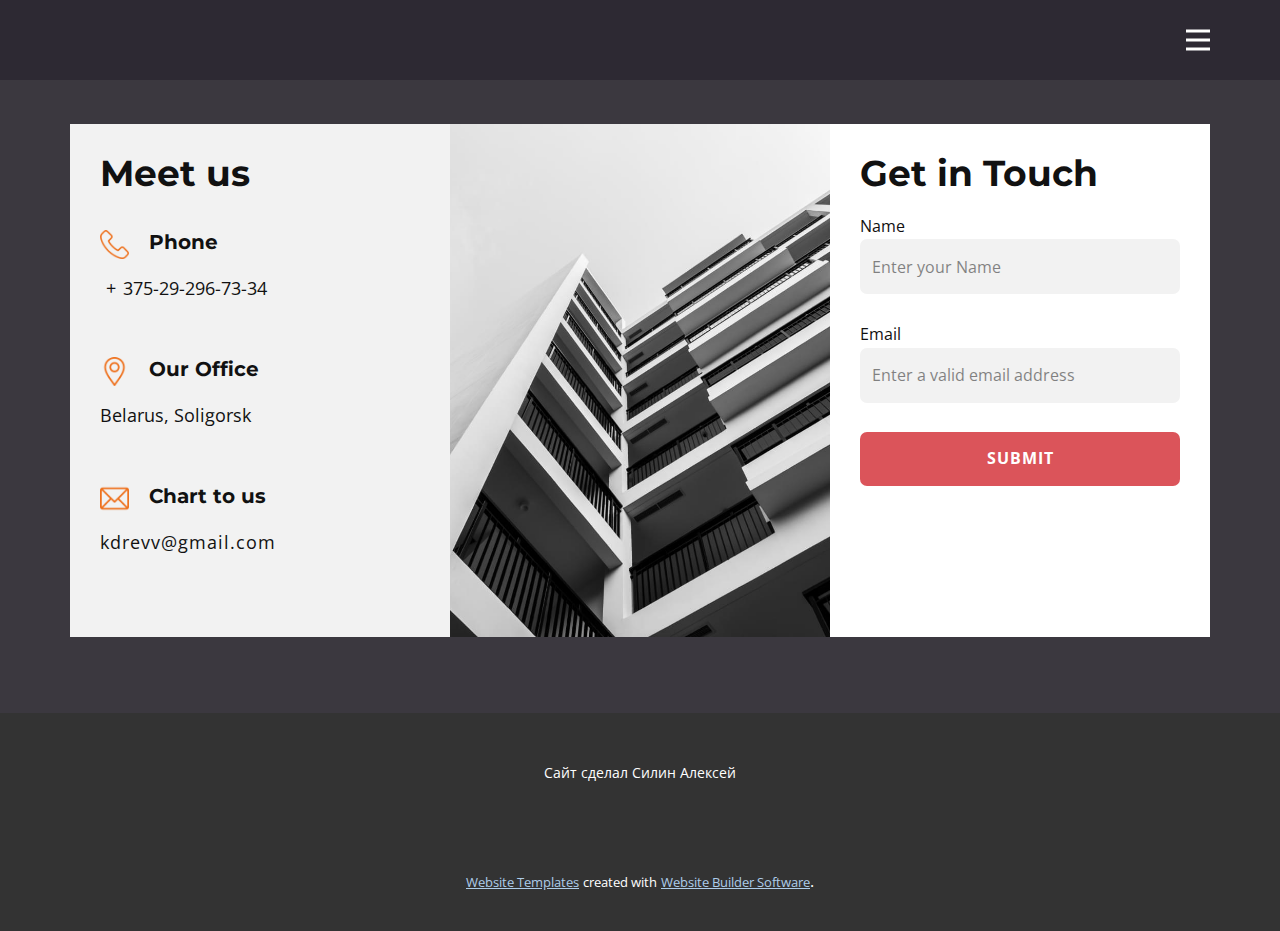
<file: Контакты.html>
<!DOCTYPE html>
<html style="font-size: 16px;" lang="ru"><head>
    <meta name="viewport" content="width=device-width, initial-scale=1.0">
    <meta charset="utf-8">
    <meta name="keywords" content="​Meet us, ​Get in Touch">
    <meta name="description" content="">
    <title>Контакты</title>
    <link rel="stylesheet" href="nicepage.css" media="screen">
<link rel="stylesheet" href="Контакты.css" media="screen">
    <script class="u-script" type="text/javascript" src="jquery.js" defer=""></script>
    <script class="u-script" type="text/javascript" src="nicepage.js" defer=""></script>
    <meta name="generator" content="Nicepage 5.5.0, nicepage.com">
    <meta name="referrer" content="origin">
    <link id="u-theme-google-font" rel="stylesheet" href="https://fonts.googleapis.com/css?family=Open+Sans:300,300i,400,400i,500,500i,600,600i,700,700i,800,800i|Poppins:100,100i,200,200i,300,300i,400,400i,500,500i,600,600i,700,700i,800,800i,900,900i">
    <link id="u-page-google-font" rel="stylesheet" href="https://fonts.googleapis.com/css?family=Montserrat:100,100i,200,200i,300,300i,400,400i,500,500i,600,600i,700,700i,800,800i,900,900i">
    
    
    
    <script type="application/ld+json">{
		"@context": "http://schema.org",
		"@type": "Organization",
		"name": "My portfolio"
}</script>
    <meta name="theme-color" content="#478ac9">
    <meta property="og:title" content="Контакты">
    <meta property="og:type" content="website">
  <meta data-intl-tel-input-cdn-path="intlTelInput/"></head>
  <body class="u-body u-xl-mode" data-lang="ru"><header class="u-clearfix u-header u-palette-5-dark-3 u-header" id="sec-dec6"><div class="u-clearfix u-sheet u-valign-middle-lg u-valign-middle-md u-valign-middle-sm u-valign-middle-xl u-sheet-1">
        <nav class="u-menu u-menu-hamburger u-offcanvas u-menu-1" data-responsive-from="XL">
          <div class="menu-collapse" style="font-size: 1rem; letter-spacing: 0px; font-weight: 700; text-transform: uppercase;">
            <a class="u-button-style u-custom-active-border-color u-custom-border u-custom-border-color u-custom-borders u-custom-hover-border-color u-custom-left-right-menu-spacing u-custom-padding-bottom u-custom-text-active-color u-custom-text-color u-custom-text-hover-color u-custom-top-bottom-menu-spacing u-nav-link u-text-active-palette-1-base u-text-hover-palette-2-base" href="#">
              <svg class="u-svg-link" viewBox="0 0 24 24"><use xmlns:xlink="http://www.w3.org/1999/xlink" xlink:href="#menu-hamburger"></use></svg>
              <svg class="u-svg-content" version="1.1" id="menu-hamburger" viewBox="0 0 16 16" x="0px" y="0px" xmlns:xlink="http://www.w3.org/1999/xlink" xmlns="http://www.w3.org/2000/svg"><g><rect y="1" width="16" height="2"></rect><rect y="7" width="16" height="2"></rect><rect y="13" width="16" height="2"></rect>
</g></svg>
            </a>
          </div>
          <div class="u-nav-container">
            <ul class="u-nav u-spacing-30 u-unstyled u-nav-1"><li class="u-nav-item"><a class="u-border-2 u-border-active-palette-3-base u-border-hover-palette-3-base u-border-no-left u-border-no-right u-border-no-top u-button-style u-nav-link u-text-active-palette-5-light-2 u-text-hover-palette-5-light-2 u-text-palette-5-light-2" href="Главная.html" style="padding: 10px 0px;">Главная</a>
</li><li class="u-nav-item"><a class="u-border-2 u-border-active-palette-3-base u-border-hover-palette-3-base u-border-no-left u-border-no-right u-border-no-top u-button-style u-nav-link u-text-active-palette-5-light-2 u-text-hover-palette-5-light-2 u-text-palette-5-light-2" href="Контакты.html" style="padding: 10px 0px;">Контакты</a>
</li></ul>
          </div>
          <div class="u-nav-container-collapse">
            <div class="u-black u-container-style u-inner-container-layout u-opacity u-opacity-95 u-sidenav">
              <div class="u-inner-container-layout u-sidenav-overflow">
                <div class="u-menu-close"></div>
                <ul class="u-align-center u-nav u-popupmenu-items u-unstyled u-nav-2"><li class="u-nav-item"><a class="u-button-style u-nav-link" href="Главная.html">Главная</a>
</li><li class="u-nav-item"><a class="u-button-style u-nav-link" href="Контакты.html">Контакты</a>
</li></ul>
              </div>
            </div>
            <div class="u-black u-menu-overlay u-opacity u-opacity-70"></div>
          </div>
        </nav>
      </div></header>
    <section class="u-clearfix u-container-align-right u-image u-section-1" id="carousel_d82f" data-image-width="1980" data-image-height="1320">
      <div class="u-clearfix u-sheet u-sheet-1">
        <div class="u-clearfix u-expanded-width u-layout-wrap u-layout-wrap-1">
          <div class="u-layout">
            <div class="u-layout-row">
              <div class="u-align-left u-container-style u-grey-5 u-layout-cell u-size-20 u-layout-cell-1">
                <div class="u-container-layout u-valign-top u-container-layout-1">
                  <h2 class="u-custom-font u-font-montserrat u-text u-text-1"> Meet us</h2>
                  <div class="u-expanded-width u-list u-list-1">
                    <div class="u-repeater u-repeater-1">
                      <div class="u-container-style u-list-item u-repeater-item u-shape-rectangle">
                        <div class="u-container-layout u-similar-container u-container-layout-2"><span class="u-file-icon u-icon u-text-palette-2-base u-icon-1"><img src="images/12.png" alt=""></span>
                          <h4 class="u-custom-font u-font-montserrat u-text u-text-2">Phone</h4>
                          <p class="u-text u-text-3">
                            <a href="https://nicepage.com/c/nature-html-templates" class="u-active-none u-border-active-palette-2-base u-border-hover-palette-2-base u-border-none u-btn u-button-link u-button-style u-hover-none u-none u-text-active-palette-2-base u-text-body-color u-text-hover-palette-2-base u-btn-1"><span class="u-icon"></span>&nbsp;​+
                            </a>375-29-296-73-34
                          </p>
                        </div>
                      </div>
                      <div class="u-container-style u-list-item u-repeater-item u-shape-rectangle">
                        <div class="u-container-layout u-similar-container u-container-layout-3"><span class="u-file-icon u-icon u-text-palette-2-base u-icon-3"><img src="images/13.png" alt=""></span>
                          <h4 class="u-custom-font u-font-montserrat u-text u-text-4">Our Office</h4>
                          <p class="u-text u-text-5">Belarus, Soligorsk</p>
                        </div>
                      </div>
                      <div class="u-container-style u-list-item u-repeater-item u-shape-rectangle">
                        <div class="u-container-layout u-similar-container u-container-layout-4"><span class="u-file-icon u-icon u-text-palette-2-base u-icon-4"><img src="images/14.png" alt=""></span>
                          <h4 class="u-custom-font u-font-montserrat u-text u-text-6">Chart to us</h4>
                          <p class="u-text u-text-7">
                            <a href="https://nicepage.com/templates" class="u-active-none u-border-active-palette-2-base u-border-hover-palette-2-base u-btn u-button-link u-button-style u-hover-none u-none u-text-active-palette-2-base u-text-body-color u-text-hover-palette-2-base u-btn-2" data-animation-name="" data-animation-duration="0" data-animation-delay="0" data-animation-direction="">kdrevv@gmail.com</a>
                          </p>
                        </div>
                      </div>
                    </div>
                  </div>
                </div>
              </div>
              <div class="u-container-align-center u-container-style u-image u-layout-cell u-size-20 u-image-1" data-image-width="1500" data-image-height="1000">
                <div class="u-container-layout u-container-layout-5"></div>
              </div>
              <div class="u-align-left u-container-style u-layout-cell u-size-20 u-white u-layout-cell-3" data-animation-name="" data-animation-duration="0" data-animation-delay="0" data-animation-direction="">
                <div class="u-container-layout u-container-layout-6">
                  <h2 class="u-align-left u-custom-font u-font-montserrat u-text u-text-8"> Get in Touch</h2>
                  <div class="u-align-left u-form u-form-1">
                    <form action="https://forms.nicepagesrv.com/v2/form/process" class="u-clearfix u-form-spacing-28 u-form-vertical u-inner-form" style="padding: 0px;" source="email" name="form">
                      <div class="u-form-group u-form-name u-label-top">
                        <label for="name-5a14" class="u-label" wfd-invisible="true">Name</label>
                        <input type="text" placeholder="Enter your Name" id="name-5a14" name="name" class="u-grey-5 u-input u-input-rectangle u-radius-7 u-input-1" required="">
                      </div>
                      <div class="u-form-email u-form-group u-label-top">
                        <label for="email-5a14" class="u-label" wfd-invisible="true">Email</label>
                        <input type="email" placeholder="Enter a valid email address" id="email-5a14" name="email" class="u-grey-5 u-input u-input-rectangle u-radius-7 u-input-2" required="">
                      </div>
                      <div class="u-align-right u-form-group u-form-submit u-label-top">
                        <a href="#" class="u-active-black u-border-none u-btn u-btn-round u-btn-submit u-button-style u-hover-black u-palette-2-base u-radius-7 u-text-active-white u-text-body-alt-color u-text-hover-white u-btn-3">Submit</a>
                        <input type="submit" value="submit" class="u-form-control-hidden" wfd-invisible="true">
                      </div>
                      <div class="u-form-send-message u-form-send-success" wfd-invisible="true"> Thank you! Your message has been sent. </div>
                      <div class="u-form-send-error u-form-send-message" wfd-invisible="true"> Unable to send your message. Please fix errors then try again. </div>
                      <input type="hidden" value="" name="recaptchaResponse" wfd-invisible="true">
                      <input type="hidden" name="formServices" value="3e89a67a6a85a677560b283be3871b52">
                    </form>
                  </div>
                </div>
              </div>
            </div>
          </div>
        </div>
      </div>
    </section>
    
    
    
    <footer class="u-align-center u-clearfix u-footer u-grey-80 u-footer" id="sec-5ed1"><div class="u-clearfix u-sheet u-sheet-1">
        <p class="u-small-text u-text u-text-variant u-text-1">Сайт сделал Силин Алексей</p>
      </div></footer>
    <section class="u-backlink u-clearfix u-grey-80">
      <a class="u-link" href="https://nicepage.com/website-templates" target="_blank">
        <span>Website Templates</span>
      </a>
      <p class="u-text">
        <span>created with</span>
      </p>
      <a class="u-link" href="" target="_blank">
        <span>Website Builder Software</span>
      </a>. 
    </section>
  
</body></html>
</file>
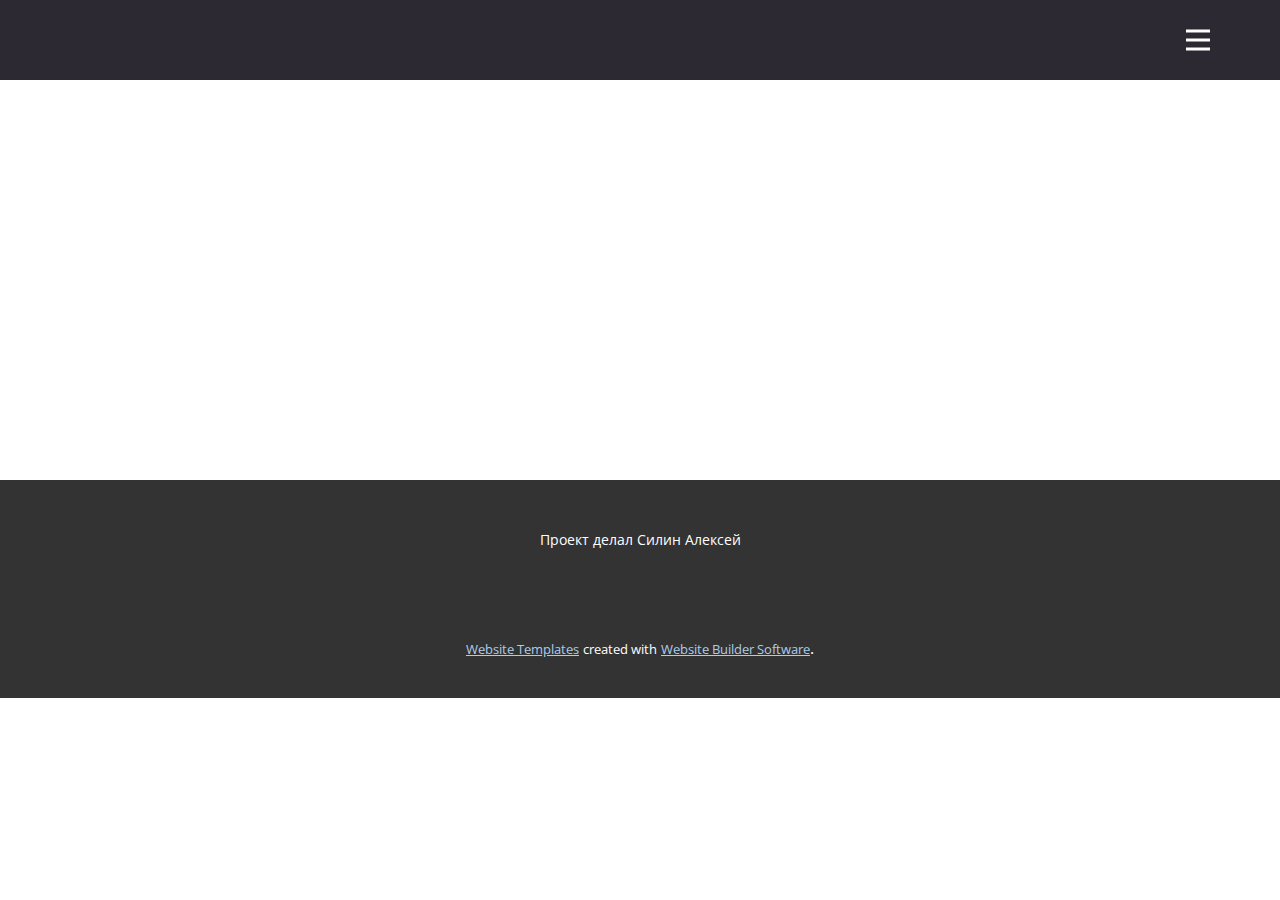
<file: О-нас.html>
<!DOCTYPE html>
<html style="font-size: 16px;" lang="ru"><head>
    <meta name="viewport" content="width=device-width, initial-scale=1.0">
    <meta charset="utf-8">
    <meta name="keywords" content="">
    <meta name="description" content="">
    <title>О нас</title>
    <link rel="stylesheet" href="nicepage.css" media="screen">
<link rel="stylesheet" href="О-нас.css" media="screen">
    <script class="u-script" type="text/javascript" src="jquery.js" defer=""></script>
    <script class="u-script" type="text/javascript" src="nicepage.js" defer=""></script>
    <meta name="generator" content="Nicepage 5.5.0, nicepage.com">
    <link id="u-theme-google-font" rel="stylesheet" href="https://fonts.googleapis.com/css?family=Open+Sans:300,300i,400,400i,500,500i,600,600i,700,700i,800,800i|Poppins:100,100i,200,200i,300,300i,400,400i,500,500i,600,600i,700,700i,800,800i,900,900i">
    
    
    <script type="application/ld+json">{
		"@context": "http://schema.org",
		"@type": "Organization",
		"name": "My portfolio"
}</script>
    <meta name="theme-color" content="#478ac9">
    <meta property="og:title" content="О нас">
    <meta property="og:type" content="website">
  <meta data-intl-tel-input-cdn-path="intlTelInput/"></head>
  <body class="u-body u-xl-mode" data-lang="ru"><header class="u-clearfix u-header u-palette-5-dark-3 u-header" id="sec-dec6"><div class="u-clearfix u-sheet u-sheet-1">
        <nav class="u-menu u-menu-hamburger u-offcanvas u-menu-1" data-responsive-from="XL">
          <div class="menu-collapse" style="font-size: 1rem; letter-spacing: 0px; font-weight: 700; text-transform: uppercase;">
            <a class="u-button-style u-custom-active-border-color u-custom-border u-custom-border-color u-custom-borders u-custom-hover-border-color u-custom-left-right-menu-spacing u-custom-padding-bottom u-custom-text-active-color u-custom-text-color u-custom-text-hover-color u-custom-top-bottom-menu-spacing u-nav-link u-text-active-palette-1-base u-text-hover-palette-2-base" href="#">
              <svg class="u-svg-link" viewBox="0 0 24 24"><use xmlns:xlink="http://www.w3.org/1999/xlink" xlink:href="#menu-hamburger"></use></svg>
              <svg class="u-svg-content" version="1.1" id="menu-hamburger" viewBox="0 0 16 16" x="0px" y="0px" xmlns:xlink="http://www.w3.org/1999/xlink" xmlns="http://www.w3.org/2000/svg"><g><rect y="1" width="16" height="2"></rect><rect y="7" width="16" height="2"></rect><rect y="13" width="16" height="2"></rect>
</g></svg>
            </a>
          </div>
          <div class="u-nav-container">
            <ul class="u-nav u-spacing-30 u-unstyled u-nav-1"><li class="u-nav-item"><a class="u-border-2 u-border-active-palette-3-base u-border-hover-palette-3-base u-border-no-left u-border-no-right u-border-no-top u-button-style u-nav-link u-text-active-palette-5-light-2 u-text-hover-palette-5-light-2 u-text-palette-5-light-2" href="Главная.html" style="padding: 10px 0px;">Главная</a>
</li><li class="u-nav-item"><a class="u-border-2 u-border-active-palette-3-base u-border-hover-palette-3-base u-border-no-left u-border-no-right u-border-no-top u-button-style u-nav-link u-text-active-palette-5-light-2 u-text-hover-palette-5-light-2 u-text-palette-5-light-2" href="О-нас.html" style="padding: 10px 0px;">О нас</a>
</li><li class="u-nav-item"><a class="u-border-2 u-border-active-palette-3-base u-border-hover-palette-3-base u-border-no-left u-border-no-right u-border-no-top u-button-style u-nav-link u-text-active-palette-5-light-2 u-text-hover-palette-5-light-2 u-text-palette-5-light-2" href="Контакты.html" style="padding: 10px 0px;">Контакты</a>
</li></ul>
          </div>
          <div class="u-nav-container-collapse">
            <div class="u-black u-container-style u-inner-container-layout u-opacity u-opacity-95 u-sidenav">
              <div class="u-inner-container-layout u-sidenav-overflow">
                <div class="u-menu-close"></div>
                <ul class="u-align-center u-nav u-popupmenu-items u-unstyled u-nav-2"><li class="u-nav-item"><a class="u-button-style u-nav-link" href="Главная.html">Главная</a>
</li><li class="u-nav-item"><a class="u-button-style u-nav-link" href="О-нас.html">О нас</a>
</li><li class="u-nav-item"><a class="u-button-style u-nav-link" href="Контакты.html">Контакты</a>
</li></ul>
              </div>
            </div>
            <div class="u-black u-menu-overlay u-opacity u-opacity-70"></div>
          </div>
        </nav>
      </div></header>
    <section class="u-clearfix u-section-1" id="sec-064d">
      <div class="u-clearfix u-sheet u-sheet-1"></div>
    </section>
    
    
    <footer class="u-align-center u-clearfix u-footer u-grey-80 u-footer" id="sec-5ed1"><div class="u-clearfix u-sheet u-sheet-1">
        <p class="u-small-text u-text u-text-variant u-text-1">Проект делал Силин Алексей</p>
      </div></footer>
    <section class="u-backlink u-clearfix u-grey-80">
      <a class="u-link" href="https://nicepage.com/website-templates" target="_blank">
        <span>Website Templates</span>
      </a>
      <p class="u-text">
        <span>created with</span>
      </p>
      <a class="u-link" href="" target="_blank">
        <span>Website Builder Software</span>
      </a>. 
    </section>
  
</body></html>
</file>
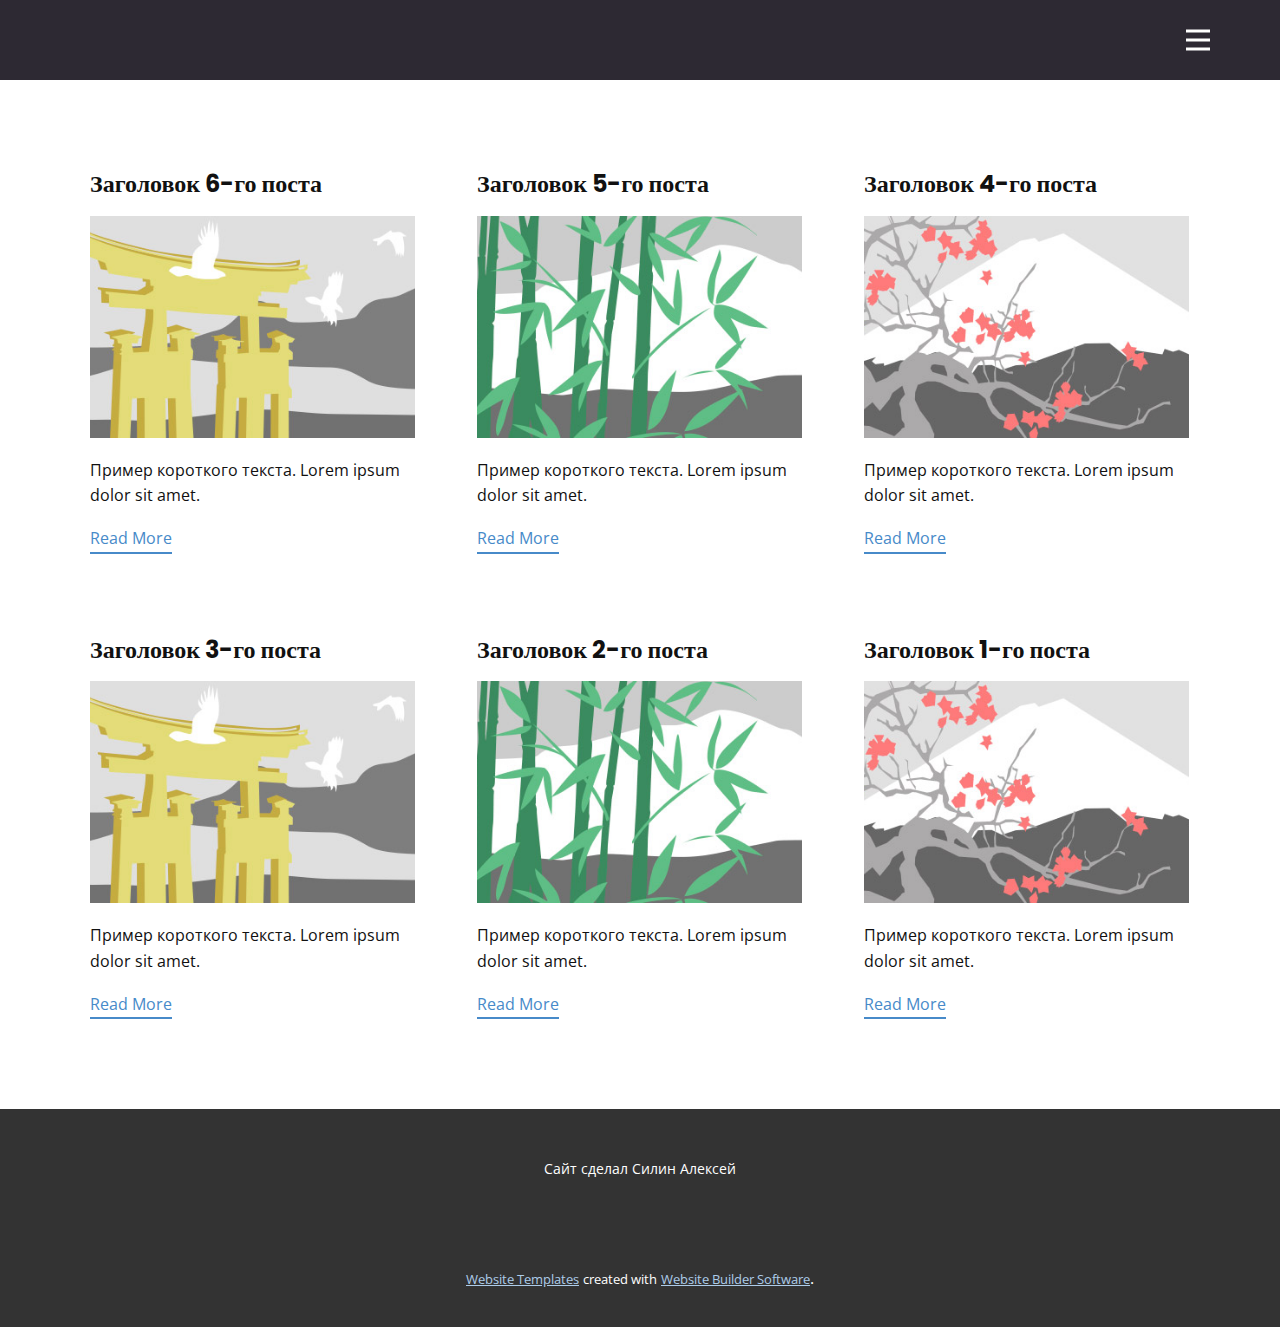
<file: blog/blog.html>
<!DOCTYPE html>
<html style="font-size: 16px;" lang="ru"><head>
    <meta name="viewport" content="width=device-width, initial-scale=1.0">
    <meta charset="utf-8">
    <meta name="keywords" content="$10 Off withEmail Signup">
    <meta name="description" content="">
    <title>Blog Template</title>
    <link rel="stylesheet" href="../nicepage.css" media="screen">
<link rel="stylesheet" href="../Blog-Template.css" media="screen">
    <script class="u-script" type="text/javascript" src="../jquery.js" defer=""></script>
    <script class="u-script" type="text/javascript" src="../nicepage.js" defer=""></script>
    <meta name="generator" content="Nicepage 5.5.0, nicepage.com">
    <meta name="referrer" content="origin">
    <link id="u-theme-google-font" rel="stylesheet" href="https://fonts.googleapis.com/css?family=Open+Sans:300,300i,400,400i,500,500i,600,600i,700,700i,800,800i|Poppins:100,100i,200,200i,300,300i,400,400i,500,500i,600,600i,700,700i,800,800i,900,900i">
    
    
    
    <script type="application/ld+json">{
		"@context": "http://schema.org",
		"@type": "Organization",
		"name": "My portfolio"
}</script>
    <meta name="theme-color" content="#478ac9">
  <meta data-intl-tel-input-cdn-path="intlTelInput/"></head>
  <body class="u-body u-xl-mode" data-lang="ru"><header class="u-clearfix u-header u-palette-5-dark-3 u-header" id="sec-dec6"><div class="u-clearfix u-sheet u-valign-middle-lg u-valign-middle-md u-valign-middle-sm u-valign-middle-xl u-sheet-1">
        <nav class="u-menu u-menu-hamburger u-offcanvas u-menu-1" data-responsive-from="XL">
          <div class="menu-collapse" style="font-size: 1rem; letter-spacing: 0px; font-weight: 700; text-transform: uppercase;">
            <a class="u-button-style u-custom-active-border-color u-custom-border u-custom-border-color u-custom-borders u-custom-hover-border-color u-custom-left-right-menu-spacing u-custom-padding-bottom u-custom-text-active-color u-custom-text-color u-custom-text-hover-color u-custom-top-bottom-menu-spacing u-nav-link u-text-active-palette-1-base u-text-hover-palette-2-base" href="#">
              <svg class="u-svg-link" viewBox="0 0 24 24"><use xmlns:xlink="http://www.w3.org/1999/xlink" xlink:href="#menu-hamburger"></use></svg>
              <svg class="u-svg-content" version="1.1" id="menu-hamburger" viewBox="0 0 16 16" x="0px" y="0px" xmlns:xlink="http://www.w3.org/1999/xlink" xmlns="http://www.w3.org/2000/svg"><g><rect y="1" width="16" height="2"></rect><rect y="7" width="16" height="2"></rect><rect y="13" width="16" height="2"></rect>
</g></svg>
            </a>
          </div>
          <div class="u-nav-container">
            <ul class="u-nav u-spacing-30 u-unstyled u-nav-1"><li class="u-nav-item"><a class="u-border-2 u-border-active-palette-3-base u-border-hover-palette-3-base u-border-no-left u-border-no-right u-border-no-top u-button-style u-nav-link u-text-active-palette-5-light-2 u-text-hover-palette-5-light-2 u-text-palette-5-light-2" href="../Главная.html" style="padding: 10px 0px;">Главная</a>
</li><li class="u-nav-item"><a class="u-border-2 u-border-active-palette-3-base u-border-hover-palette-3-base u-border-no-left u-border-no-right u-border-no-top u-button-style u-nav-link u-text-active-palette-5-light-2 u-text-hover-palette-5-light-2 u-text-palette-5-light-2" href="../Контакты.html" style="padding: 10px 0px;">Контакты</a>
</li></ul>
          </div>
          <div class="u-nav-container-collapse">
            <div class="u-black u-container-style u-inner-container-layout u-opacity u-opacity-95 u-sidenav">
              <div class="u-inner-container-layout u-sidenav-overflow">
                <div class="u-menu-close"></div>
                <ul class="u-align-center u-nav u-popupmenu-items u-unstyled u-nav-2"><li class="u-nav-item"><a class="u-button-style u-nav-link" href="../Главная.html">Главная</a>
</li><li class="u-nav-item"><a class="u-button-style u-nav-link" href="../Контакты.html">Контакты</a>
</li></ul>
              </div>
            </div>
            <div class="u-black u-menu-overlay u-opacity u-opacity-70"></div>
          </div>
        </nav>
      </div></header>
    <section class="u-clearfix u-section-1" id="sec-fe6e">
      <div class="u-clearfix u-sheet u-valign-middle u-sheet-1"><!--blog--><!--blog_options_json--><!--{"type":"Recent","source":"","tags":"","count":""}--><!--/blog_options_json-->
        <div class="u-blog u-expanded-width u-repeater u-repeater-1"><!--blog_post-->
          <div class="u-blog-post u-container-style u-repeater-item u-white u-repeater-item-1">
            <div class="u-container-layout u-similar-container u-valign-top u-container-layout-1"><!--blog_post_header-->
              <h4 class="u-blog-control u-text u-text-1">
                <a class="u-post-header-link" href="../blog/пост-5.html">Заголовок 6-го поста</a>
              </h4><!--/blog_post_header--><!--blog_post_image-->
              <a class="u-post-header-link" href="../blog/пост-5.html"><img alt="" class="u-blog-control u-expanded-width u-image u-image-default u-image-1" src="../images/8ad73f3c.jpeg"></a><!--/blog_post_image--><!--blog_post_content-->
              <div class="u-blog-control u-post-content u-text u-text-2 fr-view">Пример короткого текста. Lorem ipsum dolor sit amet.</div><!--/blog_post_content--><!--blog_post_readmore-->
              <a href="../blog/пост-5.html" class="u-blog-control u-border-2 u-border-palette-1-base u-btn u-btn-rectangle u-button-style u-none u-btn-1"><!--blog_post_readmore_content--><!--options_json--><!--{"content":"Read More","defaultValue":"Читать дальше"}--><!--/options_json-->Read More<!--/blog_post_readmore_content--></a><!--/blog_post_readmore-->
            </div>
          </div><div class="u-blog-post u-container-style u-repeater-item u-video-cover u-white">
            <div class="u-container-layout u-similar-container u-valign-top u-container-layout-2"><!--blog_post_header-->
              <h4 class="u-blog-control u-text u-text-3">
                <a class="u-post-header-link" href="../blog/пост-4.html">Заголовок 5-го поста</a>
              </h4><!--/blog_post_header--><!--blog_post_image-->
              <a class="u-post-header-link" href="../blog/пост-4.html"><img alt="" class="u-blog-control u-expanded-width u-image u-image-default u-image-2" src="../images/68f64b9d.jpeg"></a><!--/blog_post_image--><!--blog_post_content-->
              <div class="u-blog-control u-post-content u-text u-text-4 fr-view">Пример короткого текста. Lorem ipsum dolor sit amet.</div><!--/blog_post_content--><!--blog_post_readmore-->
              <a href="../blog/пост-4.html" class="u-blog-control u-border-2 u-border-palette-1-base u-btn u-btn-rectangle u-button-style u-none u-btn-2"><!--blog_post_readmore_content--><!--options_json--><!--{"content":"Read More","defaultValue":"Читать дальше"}--><!--/options_json-->Read More<!--/blog_post_readmore_content--></a><!--/blog_post_readmore-->
            </div>
          </div><div class="u-blog-post u-container-style u-repeater-item u-video-cover u-white">
            <div class="u-container-layout u-similar-container u-valign-top u-container-layout-3"><!--blog_post_header-->
              <h4 class="u-blog-control u-text u-text-5">
                <a class="u-post-header-link" href="../blog/пост-3.html">Заголовок 4-го поста</a>
              </h4><!--/blog_post_header--><!--blog_post_image-->
              <a class="u-post-header-link" href="../blog/пост-3.html"><img alt="" class="u-blog-control u-expanded-width u-image u-image-default u-image-3" src="../images/0fd3416c.jpeg"></a><!--/blog_post_image--><!--blog_post_content-->
              <div class="u-blog-control u-post-content u-text u-text-6 fr-view">Пример короткого текста. Lorem ipsum dolor sit amet.</div><!--/blog_post_content--><!--blog_post_readmore-->
              <a href="../blog/пост-3.html" class="u-blog-control u-border-2 u-border-palette-1-base u-btn u-btn-rectangle u-button-style u-none u-btn-3"><!--blog_post_readmore_content--><!--options_json--><!--{"content":"Read More","defaultValue":"Читать дальше"}--><!--/options_json-->Read More<!--/blog_post_readmore_content--></a><!--/blog_post_readmore-->
            </div>
          </div><div class="u-blog-post u-container-style u-repeater-item u-white u-repeater-item-1">
            <div class="u-container-layout u-similar-container u-valign-top u-container-layout-1"><!--blog_post_header-->
              <h4 class="u-blog-control u-text u-text-1">
                <a class="u-post-header-link" href="../blog/пост-2.html">Заголовок 3-го поста</a>
              </h4><!--/blog_post_header--><!--blog_post_image-->
              <a class="u-post-header-link" href="../blog/пост-2.html"><img alt="" class="u-blog-control u-expanded-width u-image u-image-default u-image-1" src="../images/8ad73f3c.jpeg"></a><!--/blog_post_image--><!--blog_post_content-->
              <div class="u-blog-control u-post-content u-text u-text-2 fr-view">Пример короткого текста. Lorem ipsum dolor sit amet.</div><!--/blog_post_content--><!--blog_post_readmore-->
              <a href="../blog/пост-2.html" class="u-blog-control u-border-2 u-border-palette-1-base u-btn u-btn-rectangle u-button-style u-none u-btn-1"><!--blog_post_readmore_content--><!--options_json--><!--{"content":"Read More","defaultValue":"Читать дальше"}--><!--/options_json-->Read More<!--/blog_post_readmore_content--></a><!--/blog_post_readmore-->
            </div>
          </div><div class="u-blog-post u-container-style u-repeater-item u-video-cover u-white">
            <div class="u-container-layout u-similar-container u-valign-top u-container-layout-2"><!--blog_post_header-->
              <h4 class="u-blog-control u-text u-text-3">
                <a class="u-post-header-link" href="../blog/пост-1.html">Заголовок 2-го поста</a>
              </h4><!--/blog_post_header--><!--blog_post_image-->
              <a class="u-post-header-link" href="../blog/пост-1.html"><img alt="" class="u-blog-control u-expanded-width u-image u-image-default u-image-2" src="../images/68f64b9d.jpeg"></a><!--/blog_post_image--><!--blog_post_content-->
              <div class="u-blog-control u-post-content u-text u-text-4 fr-view">Пример короткого текста. Lorem ipsum dolor sit amet.</div><!--/blog_post_content--><!--blog_post_readmore-->
              <a href="../blog/пост-1.html" class="u-blog-control u-border-2 u-border-palette-1-base u-btn u-btn-rectangle u-button-style u-none u-btn-2"><!--blog_post_readmore_content--><!--options_json--><!--{"content":"Read More","defaultValue":"Читать дальше"}--><!--/options_json-->Read More<!--/blog_post_readmore_content--></a><!--/blog_post_readmore-->
            </div>
          </div><div class="u-blog-post u-container-style u-repeater-item u-video-cover u-white">
            <div class="u-container-layout u-similar-container u-valign-top u-container-layout-3"><!--blog_post_header-->
              <h4 class="u-blog-control u-text u-text-5">
                <a class="u-post-header-link" href="../blog/пост.html">Заголовок 1-го поста</a>
              </h4><!--/blog_post_header--><!--blog_post_image-->
              <a class="u-post-header-link" href="../blog/пост.html"><img alt="" class="u-blog-control u-expanded-width u-image u-image-default u-image-3" src="../images/0fd3416c.jpeg"></a><!--/blog_post_image--><!--blog_post_content-->
              <div class="u-blog-control u-post-content u-text u-text-6 fr-view">Пример короткого текста. Lorem ipsum dolor sit amet.</div><!--/blog_post_content--><!--blog_post_readmore-->
              <a href="../blog/пост.html" class="u-blog-control u-border-2 u-border-palette-1-base u-btn u-btn-rectangle u-button-style u-none u-btn-3"><!--blog_post_readmore_content--><!--options_json--><!--{"content":"Read More","defaultValue":"Читать дальше"}--><!--/options_json-->Read More<!--/blog_post_readmore_content--></a><!--/blog_post_readmore-->
            </div>
          </div><!--/blog_post--><!--blog_post-->
          <!--/blog_post--><!--blog_post-->
          <!--/blog_post-->
        </div><!--/blog-->
      </div>
    </section>
    
    
    
    <footer class="u-align-center u-clearfix u-footer u-grey-80 u-footer" id="sec-5ed1"><div class="u-clearfix u-sheet u-sheet-1">
        <p class="u-small-text u-text u-text-variant u-text-1">Сайт сделал Силин Алексей</p>
      </div></footer>
    <section class="u-backlink u-clearfix u-grey-80">
      <a class="u-link" href="https://nicepage.com/website-templates" target="_blank">
        <span>Website Templates</span>
      </a>
      <p class="u-text">
        <span>created with</span>
      </p>
      <a class="u-link" href="" target="_blank">
        <span>Website Builder Software</span>
      </a>. 
    </section>
  
</body></html>
</file>
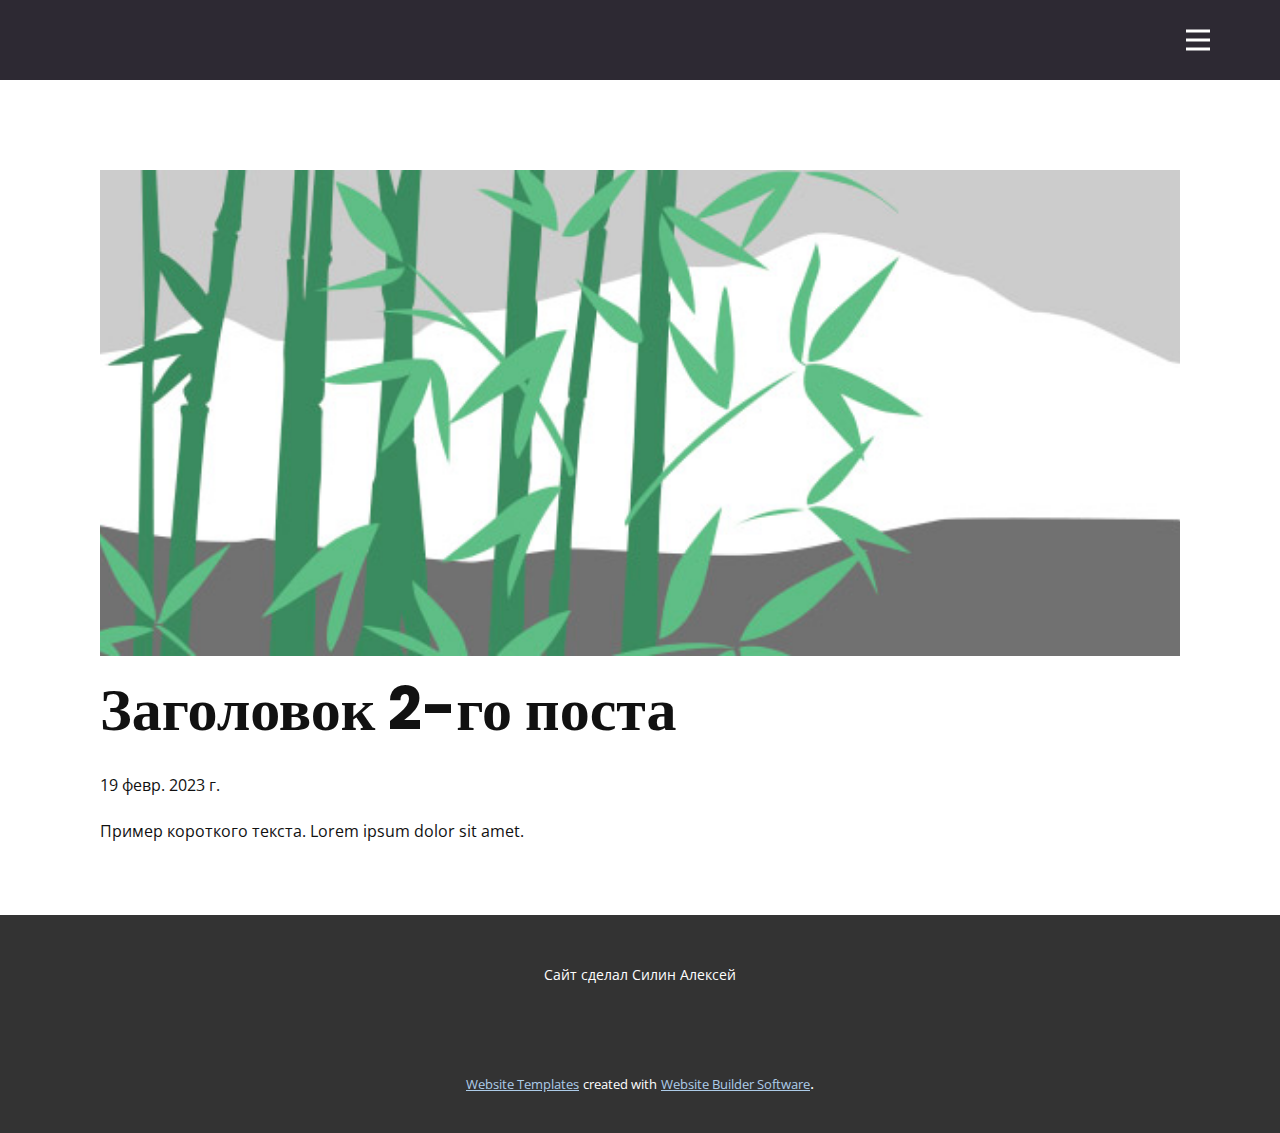
<file: blog/пост-1.html>
<!DOCTYPE html>
<html style="font-size: 16px;" lang="ru"><head>
    <meta name="viewport" content="width=device-width, initial-scale=1.0">
    <meta charset="utf-8">
    <meta name="keywords" content="Заголовок 1-го поста">
    <meta name="description" content="">
    <title>Заголовок 2-го поста</title>
    <link rel="stylesheet" href="../nicepage.css" media="screen">
<link rel="stylesheet" href="../Post-Template.css" media="screen">
    <script class="u-script" type="text/javascript" src="../jquery.js" defer=""></script>
    <script class="u-script" type="text/javascript" src="../nicepage.js" defer=""></script>
    <meta name="generator" content="Nicepage 5.5.0, nicepage.com">
    <meta name="referrer" content="origin">
    <link id="u-theme-google-font" rel="stylesheet" href="https://fonts.googleapis.com/css?family=Open+Sans:300,300i,400,400i,500,500i,600,600i,700,700i,800,800i|Poppins:100,100i,200,200i,300,300i,400,400i,500,500i,600,600i,700,700i,800,800i,900,900i">
    
    
    
    <script type="application/ld+json">{
		"@context": "http://schema.org",
		"@type": "Organization",
		"name": "My portfolio"
}</script>
    <meta name="theme-color" content="#478ac9">
  <meta data-intl-tel-input-cdn-path="intlTelInput/"></head>
  <body class="u-body u-xl-mode" data-lang="ru"><header class="u-clearfix u-header u-palette-5-dark-3 u-header" id="sec-dec6"><div class="u-clearfix u-sheet u-valign-middle-lg u-valign-middle-md u-valign-middle-sm u-valign-middle-xl u-sheet-1">
        <nav class="u-menu u-menu-hamburger u-offcanvas u-menu-1" data-responsive-from="XL">
          <div class="menu-collapse" style="font-size: 1rem; letter-spacing: 0px; font-weight: 700; text-transform: uppercase;">
            <a class="u-button-style u-custom-active-border-color u-custom-border u-custom-border-color u-custom-borders u-custom-hover-border-color u-custom-left-right-menu-spacing u-custom-padding-bottom u-custom-text-active-color u-custom-text-color u-custom-text-hover-color u-custom-top-bottom-menu-spacing u-nav-link u-text-active-palette-1-base u-text-hover-palette-2-base" href="#">
              <svg class="u-svg-link" viewBox="0 0 24 24"><use xmlns:xlink="http://www.w3.org/1999/xlink" xlink:href="#menu-hamburger"></use></svg>
              <svg class="u-svg-content" version="1.1" id="menu-hamburger" viewBox="0 0 16 16" x="0px" y="0px" xmlns:xlink="http://www.w3.org/1999/xlink" xmlns="http://www.w3.org/2000/svg"><g><rect y="1" width="16" height="2"></rect><rect y="7" width="16" height="2"></rect><rect y="13" width="16" height="2"></rect>
</g></svg>
            </a>
          </div>
          <div class="u-nav-container">
            <ul class="u-nav u-spacing-30 u-unstyled u-nav-1"><li class="u-nav-item"><a class="u-border-2 u-border-active-palette-3-base u-border-hover-palette-3-base u-border-no-left u-border-no-right u-border-no-top u-button-style u-nav-link u-text-active-palette-5-light-2 u-text-hover-palette-5-light-2 u-text-palette-5-light-2" href="../Главная.html" style="padding: 10px 0px;">Главная</a>
</li><li class="u-nav-item"><a class="u-border-2 u-border-active-palette-3-base u-border-hover-palette-3-base u-border-no-left u-border-no-right u-border-no-top u-button-style u-nav-link u-text-active-palette-5-light-2 u-text-hover-palette-5-light-2 u-text-palette-5-light-2" href="../Контакты.html" style="padding: 10px 0px;">Контакты</a>
</li></ul>
          </div>
          <div class="u-nav-container-collapse">
            <div class="u-black u-container-style u-inner-container-layout u-opacity u-opacity-95 u-sidenav">
              <div class="u-inner-container-layout u-sidenav-overflow">
                <div class="u-menu-close"></div>
                <ul class="u-align-center u-nav u-popupmenu-items u-unstyled u-nav-2"><li class="u-nav-item"><a class="u-button-style u-nav-link" href="../Главная.html">Главная</a>
</li><li class="u-nav-item"><a class="u-button-style u-nav-link" href="../Контакты.html">Контакты</a>
</li></ul>
              </div>
            </div>
            <div class="u-black u-menu-overlay u-opacity u-opacity-70"></div>
          </div>
        </nav>
      </div></header>
    <section class="u-align-center u-clearfix u-section-1" id="sec-5c8a">
      <div class="u-clearfix u-sheet u-valign-middle-md u-valign-middle-sm u-valign-middle-xs u-sheet-1"><!--post_details--><!--post_details_options_json--><!--{"source":""}--><!--/post_details_options_json--><!--blog_post-->
        <div class="u-container-style u-expanded-width u-post-details u-post-details-1">
          <div class="u-container-layout u-valign-middle u-container-layout-1"><!--blog_post_image-->
            <img alt="" class="u-blog-control u-expanded-width u-image u-image-default u-image-1" src="../images/68f64b9d.jpeg"><!--/blog_post_image--><!--blog_post_header-->
            <h2 class="u-blog-control u-text u-text-1">Заголовок 2-го поста</h2><!--/blog_post_header--><!--blog_post_metadata-->
            <div class="u-blog-control u-metadata u-metadata-1"><!--blog_post_metadata_date-->
              <span class="u-meta-date u-meta-icon">19 февр. 2023 г.</span><!--/blog_post_metadata_date--><!--blog_post_metadata_category-->
              <!--/blog_post_metadata_category--><!--blog_post_metadata_comments-->
              <!--/blog_post_metadata_comments-->
            </div><!--/blog_post_metadata--><!--blog_post_content-->
            <div class="u-align-justify u-blog-control u-post-content u-text u-text-2 fr-view">
  Пример короткого текста. Lorem ipsum dolor sit amet.
  </div><!--/blog_post_content-->
          </div>
        </div><!--/blog_post--><!--/post_details-->
      </div>
    </section>
    
    
    
    <footer class="u-align-center u-clearfix u-footer u-grey-80 u-footer" id="sec-5ed1"><div class="u-clearfix u-sheet u-sheet-1">
        <p class="u-small-text u-text u-text-variant u-text-1">Сайт сделал Силин Алексей</p>
      </div></footer>
    <section class="u-backlink u-clearfix u-grey-80">
      <a class="u-link" href="https://nicepage.com/website-templates" target="_blank">
        <span>Website Templates</span>
      </a>
      <p class="u-text">
        <span>created with</span>
      </p>
      <a class="u-link" href="" target="_blank">
        <span>Website Builder Software</span>
      </a>. 
    </section>
  
</body></html>
</file>
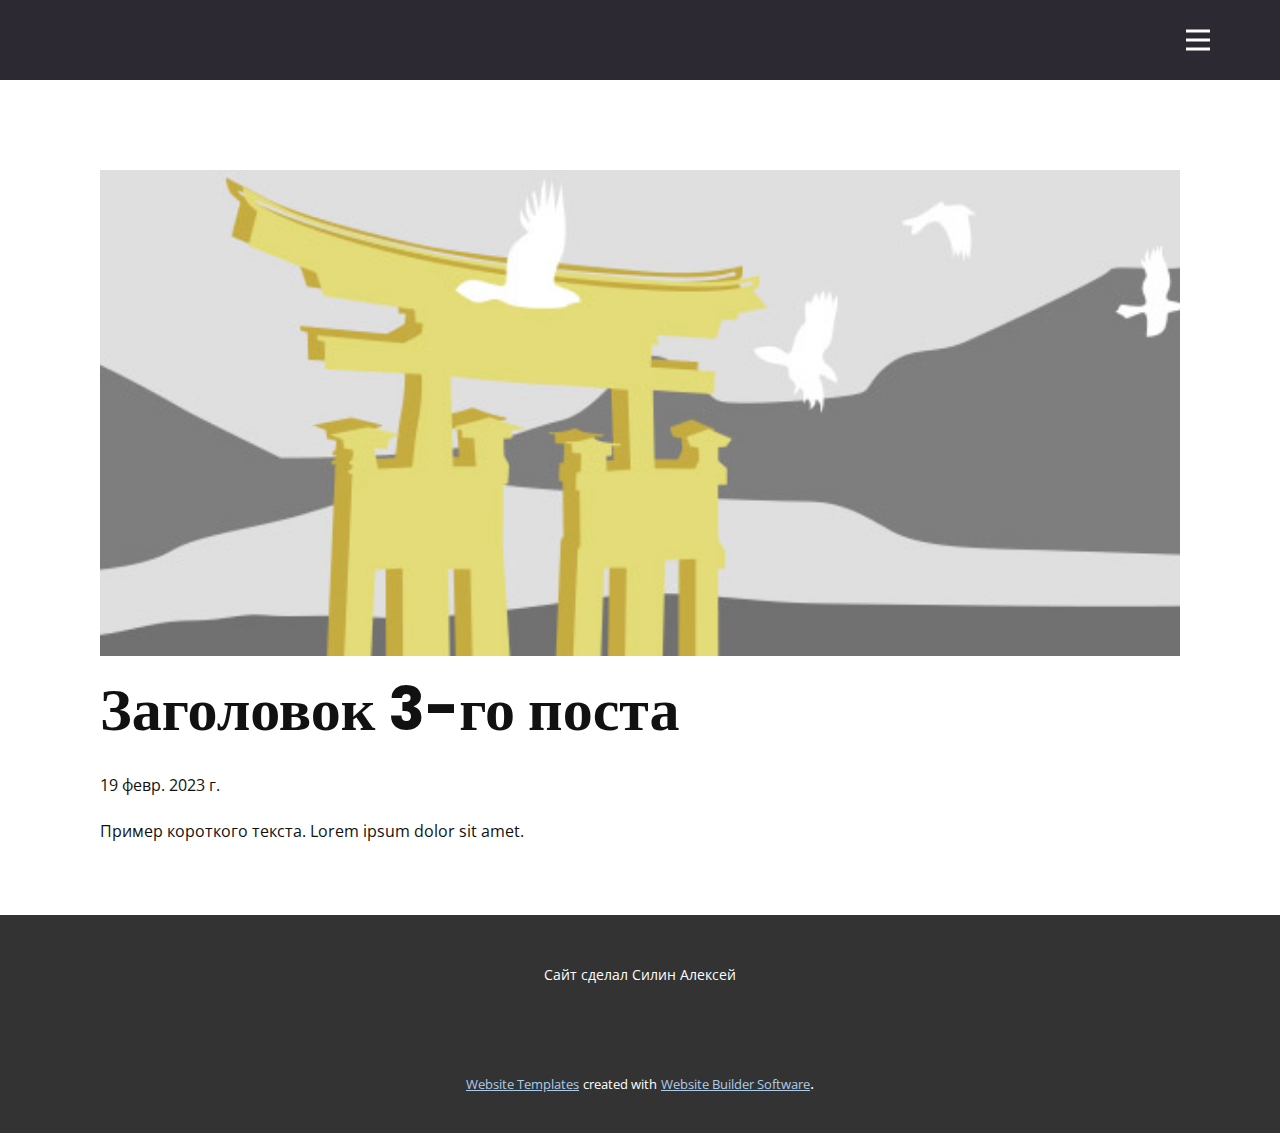
<file: blog/пост-2.html>
<!DOCTYPE html>
<html style="font-size: 16px;" lang="ru"><head>
    <meta name="viewport" content="width=device-width, initial-scale=1.0">
    <meta charset="utf-8">
    <meta name="keywords" content="Заголовок 1-го поста">
    <meta name="description" content="">
    <title>Заголовок 3-го поста</title>
    <link rel="stylesheet" href="../nicepage.css" media="screen">
<link rel="stylesheet" href="../Post-Template.css" media="screen">
    <script class="u-script" type="text/javascript" src="../jquery.js" defer=""></script>
    <script class="u-script" type="text/javascript" src="../nicepage.js" defer=""></script>
    <meta name="generator" content="Nicepage 5.5.0, nicepage.com">
    <meta name="referrer" content="origin">
    <link id="u-theme-google-font" rel="stylesheet" href="https://fonts.googleapis.com/css?family=Open+Sans:300,300i,400,400i,500,500i,600,600i,700,700i,800,800i|Poppins:100,100i,200,200i,300,300i,400,400i,500,500i,600,600i,700,700i,800,800i,900,900i">
    
    
    
    <script type="application/ld+json">{
		"@context": "http://schema.org",
		"@type": "Organization",
		"name": "My portfolio"
}</script>
    <meta name="theme-color" content="#478ac9">
  <meta data-intl-tel-input-cdn-path="intlTelInput/"></head>
  <body class="u-body u-xl-mode" data-lang="ru"><header class="u-clearfix u-header u-palette-5-dark-3 u-header" id="sec-dec6"><div class="u-clearfix u-sheet u-valign-middle-lg u-valign-middle-md u-valign-middle-sm u-valign-middle-xl u-sheet-1">
        <nav class="u-menu u-menu-hamburger u-offcanvas u-menu-1" data-responsive-from="XL">
          <div class="menu-collapse" style="font-size: 1rem; letter-spacing: 0px; font-weight: 700; text-transform: uppercase;">
            <a class="u-button-style u-custom-active-border-color u-custom-border u-custom-border-color u-custom-borders u-custom-hover-border-color u-custom-left-right-menu-spacing u-custom-padding-bottom u-custom-text-active-color u-custom-text-color u-custom-text-hover-color u-custom-top-bottom-menu-spacing u-nav-link u-text-active-palette-1-base u-text-hover-palette-2-base" href="#">
              <svg class="u-svg-link" viewBox="0 0 24 24"><use xmlns:xlink="http://www.w3.org/1999/xlink" xlink:href="#menu-hamburger"></use></svg>
              <svg class="u-svg-content" version="1.1" id="menu-hamburger" viewBox="0 0 16 16" x="0px" y="0px" xmlns:xlink="http://www.w3.org/1999/xlink" xmlns="http://www.w3.org/2000/svg"><g><rect y="1" width="16" height="2"></rect><rect y="7" width="16" height="2"></rect><rect y="13" width="16" height="2"></rect>
</g></svg>
            </a>
          </div>
          <div class="u-nav-container">
            <ul class="u-nav u-spacing-30 u-unstyled u-nav-1"><li class="u-nav-item"><a class="u-border-2 u-border-active-palette-3-base u-border-hover-palette-3-base u-border-no-left u-border-no-right u-border-no-top u-button-style u-nav-link u-text-active-palette-5-light-2 u-text-hover-palette-5-light-2 u-text-palette-5-light-2" href="../Главная.html" style="padding: 10px 0px;">Главная</a>
</li><li class="u-nav-item"><a class="u-border-2 u-border-active-palette-3-base u-border-hover-palette-3-base u-border-no-left u-border-no-right u-border-no-top u-button-style u-nav-link u-text-active-palette-5-light-2 u-text-hover-palette-5-light-2 u-text-palette-5-light-2" href="../Контакты.html" style="padding: 10px 0px;">Контакты</a>
</li></ul>
          </div>
          <div class="u-nav-container-collapse">
            <div class="u-black u-container-style u-inner-container-layout u-opacity u-opacity-95 u-sidenav">
              <div class="u-inner-container-layout u-sidenav-overflow">
                <div class="u-menu-close"></div>
                <ul class="u-align-center u-nav u-popupmenu-items u-unstyled u-nav-2"><li class="u-nav-item"><a class="u-button-style u-nav-link" href="../Главная.html">Главная</a>
</li><li class="u-nav-item"><a class="u-button-style u-nav-link" href="../Контакты.html">Контакты</a>
</li></ul>
              </div>
            </div>
            <div class="u-black u-menu-overlay u-opacity u-opacity-70"></div>
          </div>
        </nav>
      </div></header>
    <section class="u-align-center u-clearfix u-section-1" id="sec-5c8a">
      <div class="u-clearfix u-sheet u-valign-middle-md u-valign-middle-sm u-valign-middle-xs u-sheet-1"><!--post_details--><!--post_details_options_json--><!--{"source":""}--><!--/post_details_options_json--><!--blog_post-->
        <div class="u-container-style u-expanded-width u-post-details u-post-details-1">
          <div class="u-container-layout u-valign-middle u-container-layout-1"><!--blog_post_image-->
            <img alt="" class="u-blog-control u-expanded-width u-image u-image-default u-image-1" src="../images/8ad73f3c.jpeg"><!--/blog_post_image--><!--blog_post_header-->
            <h2 class="u-blog-control u-text u-text-1">Заголовок 3-го поста</h2><!--/blog_post_header--><!--blog_post_metadata-->
            <div class="u-blog-control u-metadata u-metadata-1"><!--blog_post_metadata_date-->
              <span class="u-meta-date u-meta-icon">19 февр. 2023 г.</span><!--/blog_post_metadata_date--><!--blog_post_metadata_category-->
              <!--/blog_post_metadata_category--><!--blog_post_metadata_comments-->
              <!--/blog_post_metadata_comments-->
            </div><!--/blog_post_metadata--><!--blog_post_content-->
            <div class="u-align-justify u-blog-control u-post-content u-text u-text-2 fr-view">
  Пример короткого текста. Lorem ipsum dolor sit amet.
  </div><!--/blog_post_content-->
          </div>
        </div><!--/blog_post--><!--/post_details-->
      </div>
    </section>
    
    
    
    <footer class="u-align-center u-clearfix u-footer u-grey-80 u-footer" id="sec-5ed1"><div class="u-clearfix u-sheet u-sheet-1">
        <p class="u-small-text u-text u-text-variant u-text-1">Сайт сделал Силин Алексей</p>
      </div></footer>
    <section class="u-backlink u-clearfix u-grey-80">
      <a class="u-link" href="https://nicepage.com/website-templates" target="_blank">
        <span>Website Templates</span>
      </a>
      <p class="u-text">
        <span>created with</span>
      </p>
      <a class="u-link" href="" target="_blank">
        <span>Website Builder Software</span>
      </a>. 
    </section>
  
</body></html>
</file>
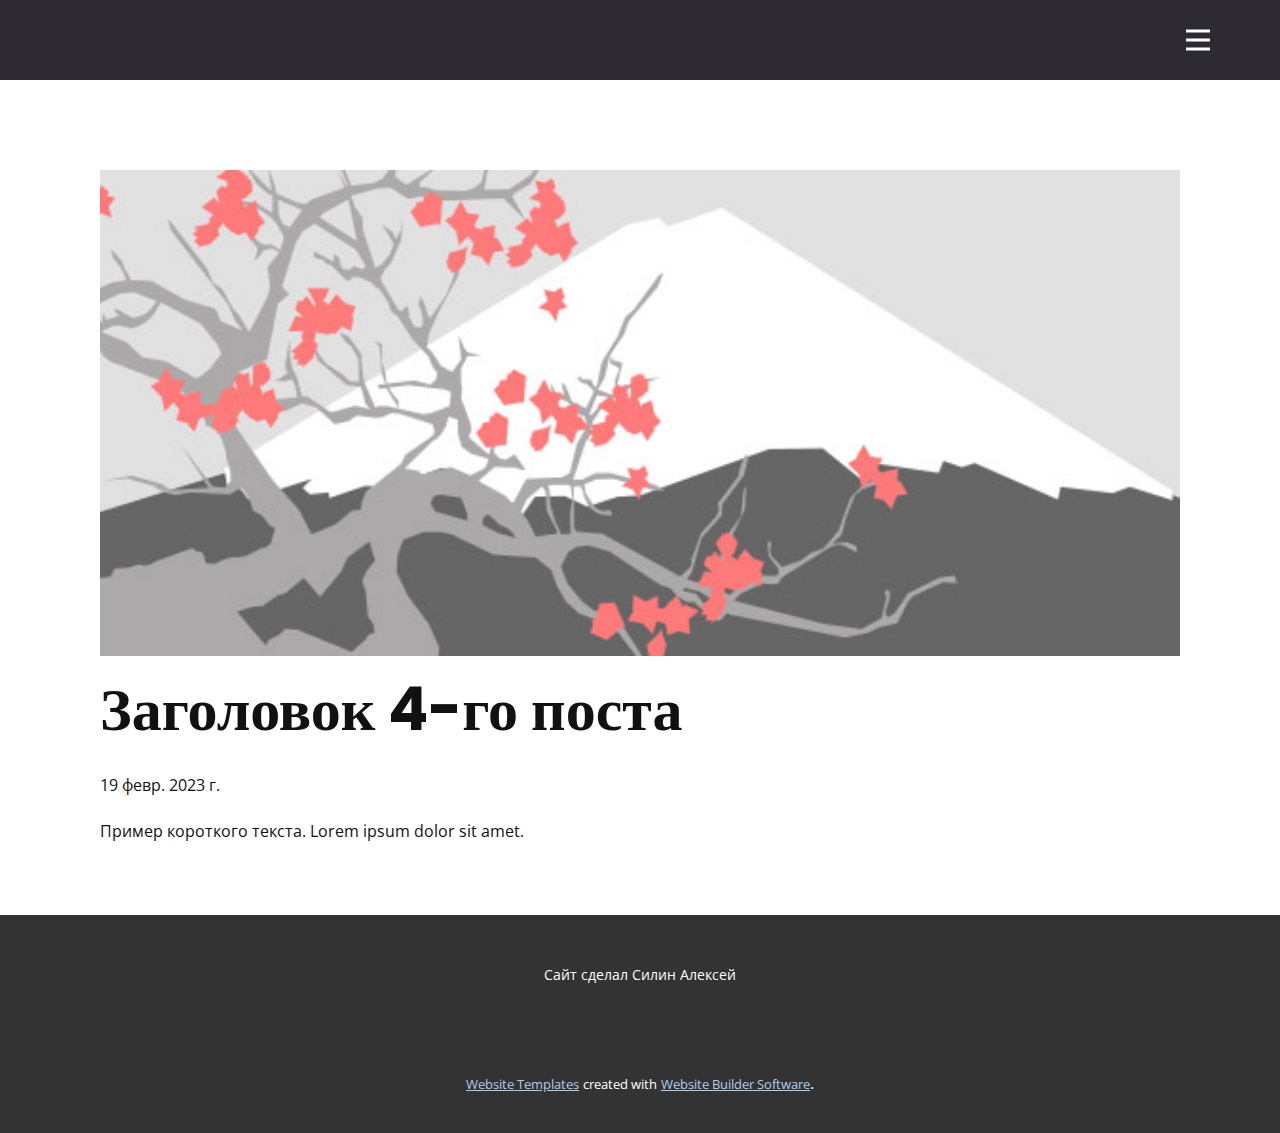
<file: blog/пост-3.html>
<!DOCTYPE html>
<html style="font-size: 16px;" lang="ru"><head>
    <meta name="viewport" content="width=device-width, initial-scale=1.0">
    <meta charset="utf-8">
    <meta name="keywords" content="Заголовок 1-го поста">
    <meta name="description" content="">
    <title>Заголовок 4-го поста</title>
    <link rel="stylesheet" href="../nicepage.css" media="screen">
<link rel="stylesheet" href="../Post-Template.css" media="screen">
    <script class="u-script" type="text/javascript" src="../jquery.js" defer=""></script>
    <script class="u-script" type="text/javascript" src="../nicepage.js" defer=""></script>
    <meta name="generator" content="Nicepage 5.5.0, nicepage.com">
    <meta name="referrer" content="origin">
    <link id="u-theme-google-font" rel="stylesheet" href="https://fonts.googleapis.com/css?family=Open+Sans:300,300i,400,400i,500,500i,600,600i,700,700i,800,800i|Poppins:100,100i,200,200i,300,300i,400,400i,500,500i,600,600i,700,700i,800,800i,900,900i">
    
    
    
    <script type="application/ld+json">{
		"@context": "http://schema.org",
		"@type": "Organization",
		"name": "My portfolio"
}</script>
    <meta name="theme-color" content="#478ac9">
  <meta data-intl-tel-input-cdn-path="intlTelInput/"></head>
  <body class="u-body u-xl-mode" data-lang="ru"><header class="u-clearfix u-header u-palette-5-dark-3 u-header" id="sec-dec6"><div class="u-clearfix u-sheet u-valign-middle-lg u-valign-middle-md u-valign-middle-sm u-valign-middle-xl u-sheet-1">
        <nav class="u-menu u-menu-hamburger u-offcanvas u-menu-1" data-responsive-from="XL">
          <div class="menu-collapse" style="font-size: 1rem; letter-spacing: 0px; font-weight: 700; text-transform: uppercase;">
            <a class="u-button-style u-custom-active-border-color u-custom-border u-custom-border-color u-custom-borders u-custom-hover-border-color u-custom-left-right-menu-spacing u-custom-padding-bottom u-custom-text-active-color u-custom-text-color u-custom-text-hover-color u-custom-top-bottom-menu-spacing u-nav-link u-text-active-palette-1-base u-text-hover-palette-2-base" href="#">
              <svg class="u-svg-link" viewBox="0 0 24 24"><use xmlns:xlink="http://www.w3.org/1999/xlink" xlink:href="#menu-hamburger"></use></svg>
              <svg class="u-svg-content" version="1.1" id="menu-hamburger" viewBox="0 0 16 16" x="0px" y="0px" xmlns:xlink="http://www.w3.org/1999/xlink" xmlns="http://www.w3.org/2000/svg"><g><rect y="1" width="16" height="2"></rect><rect y="7" width="16" height="2"></rect><rect y="13" width="16" height="2"></rect>
</g></svg>
            </a>
          </div>
          <div class="u-nav-container">
            <ul class="u-nav u-spacing-30 u-unstyled u-nav-1"><li class="u-nav-item"><a class="u-border-2 u-border-active-palette-3-base u-border-hover-palette-3-base u-border-no-left u-border-no-right u-border-no-top u-button-style u-nav-link u-text-active-palette-5-light-2 u-text-hover-palette-5-light-2 u-text-palette-5-light-2" href="../Главная.html" style="padding: 10px 0px;">Главная</a>
</li><li class="u-nav-item"><a class="u-border-2 u-border-active-palette-3-base u-border-hover-palette-3-base u-border-no-left u-border-no-right u-border-no-top u-button-style u-nav-link u-text-active-palette-5-light-2 u-text-hover-palette-5-light-2 u-text-palette-5-light-2" href="../Контакты.html" style="padding: 10px 0px;">Контакты</a>
</li></ul>
          </div>
          <div class="u-nav-container-collapse">
            <div class="u-black u-container-style u-inner-container-layout u-opacity u-opacity-95 u-sidenav">
              <div class="u-inner-container-layout u-sidenav-overflow">
                <div class="u-menu-close"></div>
                <ul class="u-align-center u-nav u-popupmenu-items u-unstyled u-nav-2"><li class="u-nav-item"><a class="u-button-style u-nav-link" href="../Главная.html">Главная</a>
</li><li class="u-nav-item"><a class="u-button-style u-nav-link" href="../Контакты.html">Контакты</a>
</li></ul>
              </div>
            </div>
            <div class="u-black u-menu-overlay u-opacity u-opacity-70"></div>
          </div>
        </nav>
      </div></header>
    <section class="u-align-center u-clearfix u-section-1" id="sec-5c8a">
      <div class="u-clearfix u-sheet u-valign-middle-md u-valign-middle-sm u-valign-middle-xs u-sheet-1"><!--post_details--><!--post_details_options_json--><!--{"source":""}--><!--/post_details_options_json--><!--blog_post-->
        <div class="u-container-style u-expanded-width u-post-details u-post-details-1">
          <div class="u-container-layout u-valign-middle u-container-layout-1"><!--blog_post_image-->
            <img alt="" class="u-blog-control u-expanded-width u-image u-image-default u-image-1" src="../images/0fd3416c.jpeg"><!--/blog_post_image--><!--blog_post_header-->
            <h2 class="u-blog-control u-text u-text-1">Заголовок 4-го поста</h2><!--/blog_post_header--><!--blog_post_metadata-->
            <div class="u-blog-control u-metadata u-metadata-1"><!--blog_post_metadata_date-->
              <span class="u-meta-date u-meta-icon">19 февр. 2023 г.</span><!--/blog_post_metadata_date--><!--blog_post_metadata_category-->
              <!--/blog_post_metadata_category--><!--blog_post_metadata_comments-->
              <!--/blog_post_metadata_comments-->
            </div><!--/blog_post_metadata--><!--blog_post_content-->
            <div class="u-align-justify u-blog-control u-post-content u-text u-text-2 fr-view">
  Пример короткого текста. Lorem ipsum dolor sit amet.
  </div><!--/blog_post_content-->
          </div>
        </div><!--/blog_post--><!--/post_details-->
      </div>
    </section>
    
    
    
    <footer class="u-align-center u-clearfix u-footer u-grey-80 u-footer" id="sec-5ed1"><div class="u-clearfix u-sheet u-sheet-1">
        <p class="u-small-text u-text u-text-variant u-text-1">Сайт сделал Силин Алексей</p>
      </div></footer>
    <section class="u-backlink u-clearfix u-grey-80">
      <a class="u-link" href="https://nicepage.com/website-templates" target="_blank">
        <span>Website Templates</span>
      </a>
      <p class="u-text">
        <span>created with</span>
      </p>
      <a class="u-link" href="" target="_blank">
        <span>Website Builder Software</span>
      </a>. 
    </section>
  
</body></html>
</file>
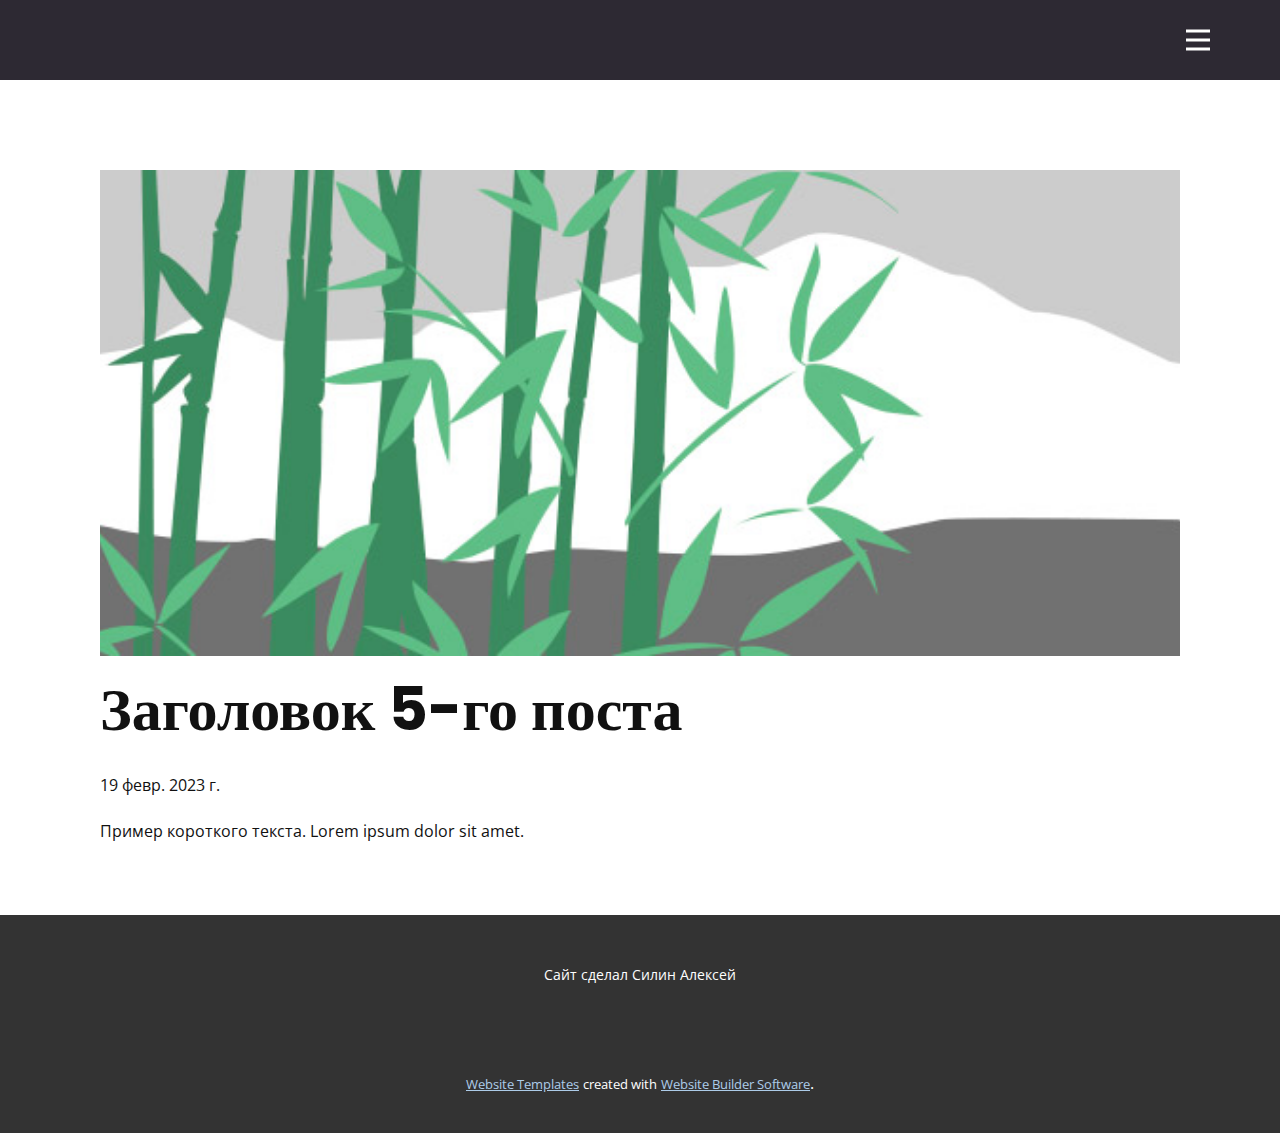
<file: blog/пост-4.html>
<!DOCTYPE html>
<html style="font-size: 16px;" lang="ru"><head>
    <meta name="viewport" content="width=device-width, initial-scale=1.0">
    <meta charset="utf-8">
    <meta name="keywords" content="Заголовок 1-го поста">
    <meta name="description" content="">
    <title>Заголовок 5-го поста</title>
    <link rel="stylesheet" href="../nicepage.css" media="screen">
<link rel="stylesheet" href="../Post-Template.css" media="screen">
    <script class="u-script" type="text/javascript" src="../jquery.js" defer=""></script>
    <script class="u-script" type="text/javascript" src="../nicepage.js" defer=""></script>
    <meta name="generator" content="Nicepage 5.5.0, nicepage.com">
    <meta name="referrer" content="origin">
    <link id="u-theme-google-font" rel="stylesheet" href="https://fonts.googleapis.com/css?family=Open+Sans:300,300i,400,400i,500,500i,600,600i,700,700i,800,800i|Poppins:100,100i,200,200i,300,300i,400,400i,500,500i,600,600i,700,700i,800,800i,900,900i">
    
    
    
    <script type="application/ld+json">{
		"@context": "http://schema.org",
		"@type": "Organization",
		"name": "My portfolio"
}</script>
    <meta name="theme-color" content="#478ac9">
  <meta data-intl-tel-input-cdn-path="intlTelInput/"></head>
  <body class="u-body u-xl-mode" data-lang="ru"><header class="u-clearfix u-header u-palette-5-dark-3 u-header" id="sec-dec6"><div class="u-clearfix u-sheet u-valign-middle-lg u-valign-middle-md u-valign-middle-sm u-valign-middle-xl u-sheet-1">
        <nav class="u-menu u-menu-hamburger u-offcanvas u-menu-1" data-responsive-from="XL">
          <div class="menu-collapse" style="font-size: 1rem; letter-spacing: 0px; font-weight: 700; text-transform: uppercase;">
            <a class="u-button-style u-custom-active-border-color u-custom-border u-custom-border-color u-custom-borders u-custom-hover-border-color u-custom-left-right-menu-spacing u-custom-padding-bottom u-custom-text-active-color u-custom-text-color u-custom-text-hover-color u-custom-top-bottom-menu-spacing u-nav-link u-text-active-palette-1-base u-text-hover-palette-2-base" href="#">
              <svg class="u-svg-link" viewBox="0 0 24 24"><use xmlns:xlink="http://www.w3.org/1999/xlink" xlink:href="#menu-hamburger"></use></svg>
              <svg class="u-svg-content" version="1.1" id="menu-hamburger" viewBox="0 0 16 16" x="0px" y="0px" xmlns:xlink="http://www.w3.org/1999/xlink" xmlns="http://www.w3.org/2000/svg"><g><rect y="1" width="16" height="2"></rect><rect y="7" width="16" height="2"></rect><rect y="13" width="16" height="2"></rect>
</g></svg>
            </a>
          </div>
          <div class="u-nav-container">
            <ul class="u-nav u-spacing-30 u-unstyled u-nav-1"><li class="u-nav-item"><a class="u-border-2 u-border-active-palette-3-base u-border-hover-palette-3-base u-border-no-left u-border-no-right u-border-no-top u-button-style u-nav-link u-text-active-palette-5-light-2 u-text-hover-palette-5-light-2 u-text-palette-5-light-2" href="../Главная.html" style="padding: 10px 0px;">Главная</a>
</li><li class="u-nav-item"><a class="u-border-2 u-border-active-palette-3-base u-border-hover-palette-3-base u-border-no-left u-border-no-right u-border-no-top u-button-style u-nav-link u-text-active-palette-5-light-2 u-text-hover-palette-5-light-2 u-text-palette-5-light-2" href="../Контакты.html" style="padding: 10px 0px;">Контакты</a>
</li></ul>
          </div>
          <div class="u-nav-container-collapse">
            <div class="u-black u-container-style u-inner-container-layout u-opacity u-opacity-95 u-sidenav">
              <div class="u-inner-container-layout u-sidenav-overflow">
                <div class="u-menu-close"></div>
                <ul class="u-align-center u-nav u-popupmenu-items u-unstyled u-nav-2"><li class="u-nav-item"><a class="u-button-style u-nav-link" href="../Главная.html">Главная</a>
</li><li class="u-nav-item"><a class="u-button-style u-nav-link" href="../Контакты.html">Контакты</a>
</li></ul>
              </div>
            </div>
            <div class="u-black u-menu-overlay u-opacity u-opacity-70"></div>
          </div>
        </nav>
      </div></header>
    <section class="u-align-center u-clearfix u-section-1" id="sec-5c8a">
      <div class="u-clearfix u-sheet u-valign-middle-md u-valign-middle-sm u-valign-middle-xs u-sheet-1"><!--post_details--><!--post_details_options_json--><!--{"source":""}--><!--/post_details_options_json--><!--blog_post-->
        <div class="u-container-style u-expanded-width u-post-details u-post-details-1">
          <div class="u-container-layout u-valign-middle u-container-layout-1"><!--blog_post_image-->
            <img alt="" class="u-blog-control u-expanded-width u-image u-image-default u-image-1" src="../images/68f64b9d.jpeg"><!--/blog_post_image--><!--blog_post_header-->
            <h2 class="u-blog-control u-text u-text-1">Заголовок 5-го поста</h2><!--/blog_post_header--><!--blog_post_metadata-->
            <div class="u-blog-control u-metadata u-metadata-1"><!--blog_post_metadata_date-->
              <span class="u-meta-date u-meta-icon">19 февр. 2023 г.</span><!--/blog_post_metadata_date--><!--blog_post_metadata_category-->
              <!--/blog_post_metadata_category--><!--blog_post_metadata_comments-->
              <!--/blog_post_metadata_comments-->
            </div><!--/blog_post_metadata--><!--blog_post_content-->
            <div class="u-align-justify u-blog-control u-post-content u-text u-text-2 fr-view">
  Пример короткого текста. Lorem ipsum dolor sit amet.
  </div><!--/blog_post_content-->
          </div>
        </div><!--/blog_post--><!--/post_details-->
      </div>
    </section>
    
    
    
    <footer class="u-align-center u-clearfix u-footer u-grey-80 u-footer" id="sec-5ed1"><div class="u-clearfix u-sheet u-sheet-1">
        <p class="u-small-text u-text u-text-variant u-text-1">Сайт сделал Силин Алексей</p>
      </div></footer>
    <section class="u-backlink u-clearfix u-grey-80">
      <a class="u-link" href="https://nicepage.com/website-templates" target="_blank">
        <span>Website Templates</span>
      </a>
      <p class="u-text">
        <span>created with</span>
      </p>
      <a class="u-link" href="" target="_blank">
        <span>Website Builder Software</span>
      </a>. 
    </section>
  
</body></html>
</file>
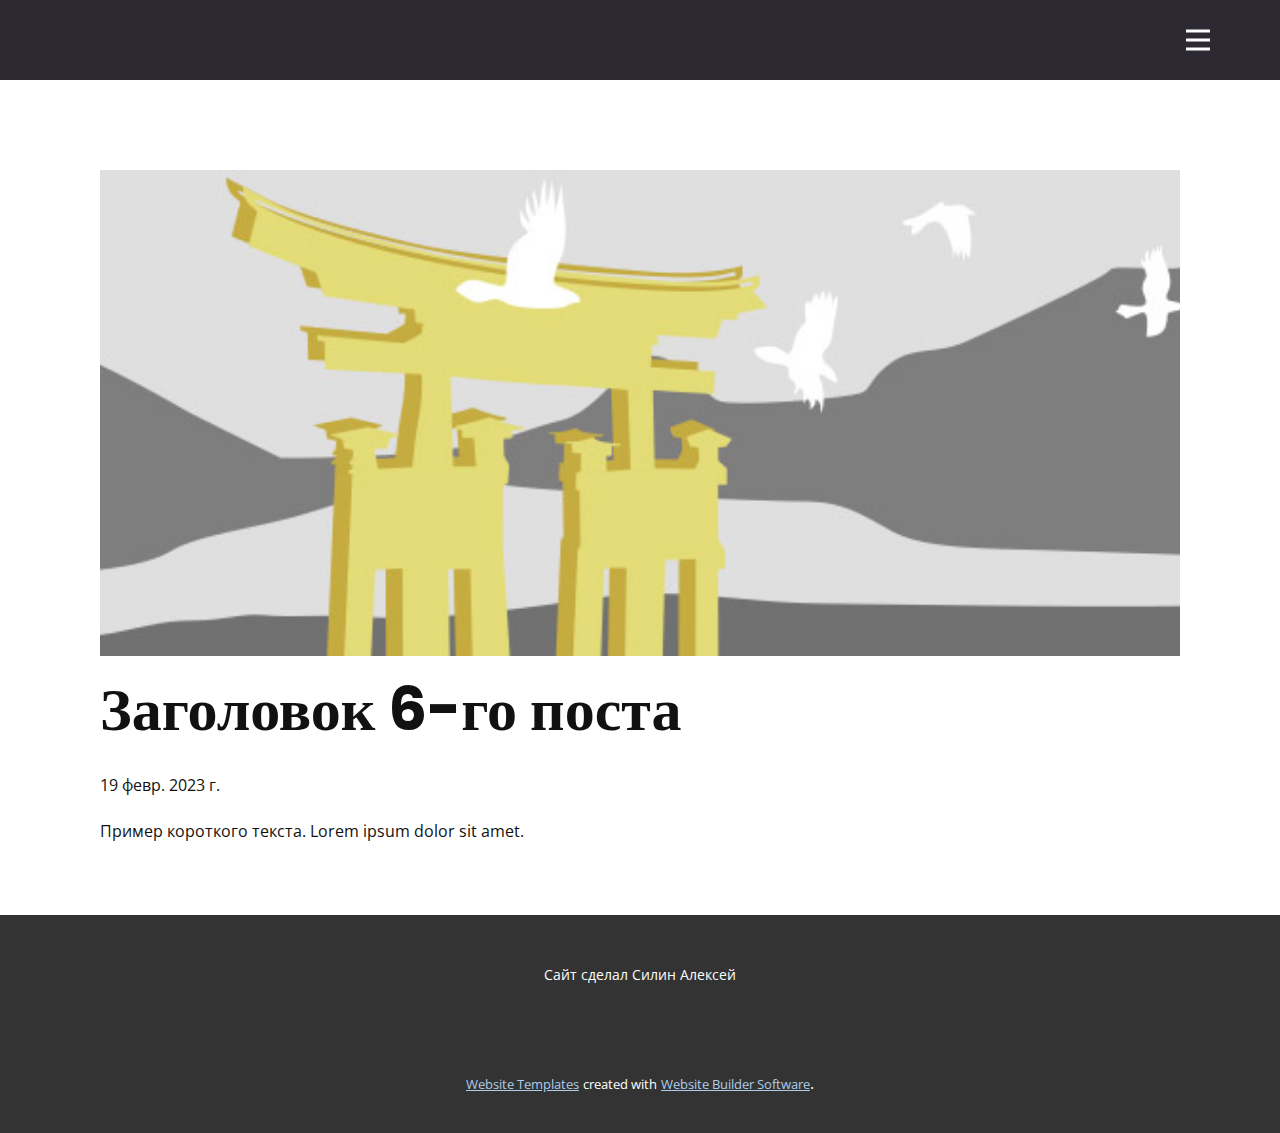
<file: blog/пост-5.html>
<!DOCTYPE html>
<html style="font-size: 16px;" lang="ru"><head>
    <meta name="viewport" content="width=device-width, initial-scale=1.0">
    <meta charset="utf-8">
    <meta name="keywords" content="Заголовок 1-го поста">
    <meta name="description" content="">
    <title>Заголовок 6-го поста</title>
    <link rel="stylesheet" href="../nicepage.css" media="screen">
<link rel="stylesheet" href="../Post-Template.css" media="screen">
    <script class="u-script" type="text/javascript" src="../jquery.js" defer=""></script>
    <script class="u-script" type="text/javascript" src="../nicepage.js" defer=""></script>
    <meta name="generator" content="Nicepage 5.5.0, nicepage.com">
    <meta name="referrer" content="origin">
    <link id="u-theme-google-font" rel="stylesheet" href="https://fonts.googleapis.com/css?family=Open+Sans:300,300i,400,400i,500,500i,600,600i,700,700i,800,800i|Poppins:100,100i,200,200i,300,300i,400,400i,500,500i,600,600i,700,700i,800,800i,900,900i">
    
    
    
    <script type="application/ld+json">{
		"@context": "http://schema.org",
		"@type": "Organization",
		"name": "My portfolio"
}</script>
    <meta name="theme-color" content="#478ac9">
  <meta data-intl-tel-input-cdn-path="intlTelInput/"></head>
  <body class="u-body u-xl-mode" data-lang="ru"><header class="u-clearfix u-header u-palette-5-dark-3 u-header" id="sec-dec6"><div class="u-clearfix u-sheet u-valign-middle-lg u-valign-middle-md u-valign-middle-sm u-valign-middle-xl u-sheet-1">
        <nav class="u-menu u-menu-hamburger u-offcanvas u-menu-1" data-responsive-from="XL">
          <div class="menu-collapse" style="font-size: 1rem; letter-spacing: 0px; font-weight: 700; text-transform: uppercase;">
            <a class="u-button-style u-custom-active-border-color u-custom-border u-custom-border-color u-custom-borders u-custom-hover-border-color u-custom-left-right-menu-spacing u-custom-padding-bottom u-custom-text-active-color u-custom-text-color u-custom-text-hover-color u-custom-top-bottom-menu-spacing u-nav-link u-text-active-palette-1-base u-text-hover-palette-2-base" href="#">
              <svg class="u-svg-link" viewBox="0 0 24 24"><use xmlns:xlink="http://www.w3.org/1999/xlink" xlink:href="#menu-hamburger"></use></svg>
              <svg class="u-svg-content" version="1.1" id="menu-hamburger" viewBox="0 0 16 16" x="0px" y="0px" xmlns:xlink="http://www.w3.org/1999/xlink" xmlns="http://www.w3.org/2000/svg"><g><rect y="1" width="16" height="2"></rect><rect y="7" width="16" height="2"></rect><rect y="13" width="16" height="2"></rect>
</g></svg>
            </a>
          </div>
          <div class="u-nav-container">
            <ul class="u-nav u-spacing-30 u-unstyled u-nav-1"><li class="u-nav-item"><a class="u-border-2 u-border-active-palette-3-base u-border-hover-palette-3-base u-border-no-left u-border-no-right u-border-no-top u-button-style u-nav-link u-text-active-palette-5-light-2 u-text-hover-palette-5-light-2 u-text-palette-5-light-2" href="../Главная.html" style="padding: 10px 0px;">Главная</a>
</li><li class="u-nav-item"><a class="u-border-2 u-border-active-palette-3-base u-border-hover-palette-3-base u-border-no-left u-border-no-right u-border-no-top u-button-style u-nav-link u-text-active-palette-5-light-2 u-text-hover-palette-5-light-2 u-text-palette-5-light-2" href="../Контакты.html" style="padding: 10px 0px;">Контакты</a>
</li></ul>
          </div>
          <div class="u-nav-container-collapse">
            <div class="u-black u-container-style u-inner-container-layout u-opacity u-opacity-95 u-sidenav">
              <div class="u-inner-container-layout u-sidenav-overflow">
                <div class="u-menu-close"></div>
                <ul class="u-align-center u-nav u-popupmenu-items u-unstyled u-nav-2"><li class="u-nav-item"><a class="u-button-style u-nav-link" href="../Главная.html">Главная</a>
</li><li class="u-nav-item"><a class="u-button-style u-nav-link" href="../Контакты.html">Контакты</a>
</li></ul>
              </div>
            </div>
            <div class="u-black u-menu-overlay u-opacity u-opacity-70"></div>
          </div>
        </nav>
      </div></header>
    <section class="u-align-center u-clearfix u-section-1" id="sec-5c8a">
      <div class="u-clearfix u-sheet u-valign-middle-md u-valign-middle-sm u-valign-middle-xs u-sheet-1"><!--post_details--><!--post_details_options_json--><!--{"source":""}--><!--/post_details_options_json--><!--blog_post-->
        <div class="u-container-style u-expanded-width u-post-details u-post-details-1">
          <div class="u-container-layout u-valign-middle u-container-layout-1"><!--blog_post_image-->
            <img alt="" class="u-blog-control u-expanded-width u-image u-image-default u-image-1" src="../images/8ad73f3c.jpeg"><!--/blog_post_image--><!--blog_post_header-->
            <h2 class="u-blog-control u-text u-text-1">Заголовок 6-го поста</h2><!--/blog_post_header--><!--blog_post_metadata-->
            <div class="u-blog-control u-metadata u-metadata-1"><!--blog_post_metadata_date-->
              <span class="u-meta-date u-meta-icon">19 февр. 2023 г.</span><!--/blog_post_metadata_date--><!--blog_post_metadata_category-->
              <!--/blog_post_metadata_category--><!--blog_post_metadata_comments-->
              <!--/blog_post_metadata_comments-->
            </div><!--/blog_post_metadata--><!--blog_post_content-->
            <div class="u-align-justify u-blog-control u-post-content u-text u-text-2 fr-view">
  Пример короткого текста. Lorem ipsum dolor sit amet.
  </div><!--/blog_post_content-->
          </div>
        </div><!--/blog_post--><!--/post_details-->
      </div>
    </section>
    
    
    
    <footer class="u-align-center u-clearfix u-footer u-grey-80 u-footer" id="sec-5ed1"><div class="u-clearfix u-sheet u-sheet-1">
        <p class="u-small-text u-text u-text-variant u-text-1">Сайт сделал Силин Алексей</p>
      </div></footer>
    <section class="u-backlink u-clearfix u-grey-80">
      <a class="u-link" href="https://nicepage.com/website-templates" target="_blank">
        <span>Website Templates</span>
      </a>
      <p class="u-text">
        <span>created with</span>
      </p>
      <a class="u-link" href="" target="_blank">
        <span>Website Builder Software</span>
      </a>. 
    </section>
  
</body></html>
</file>
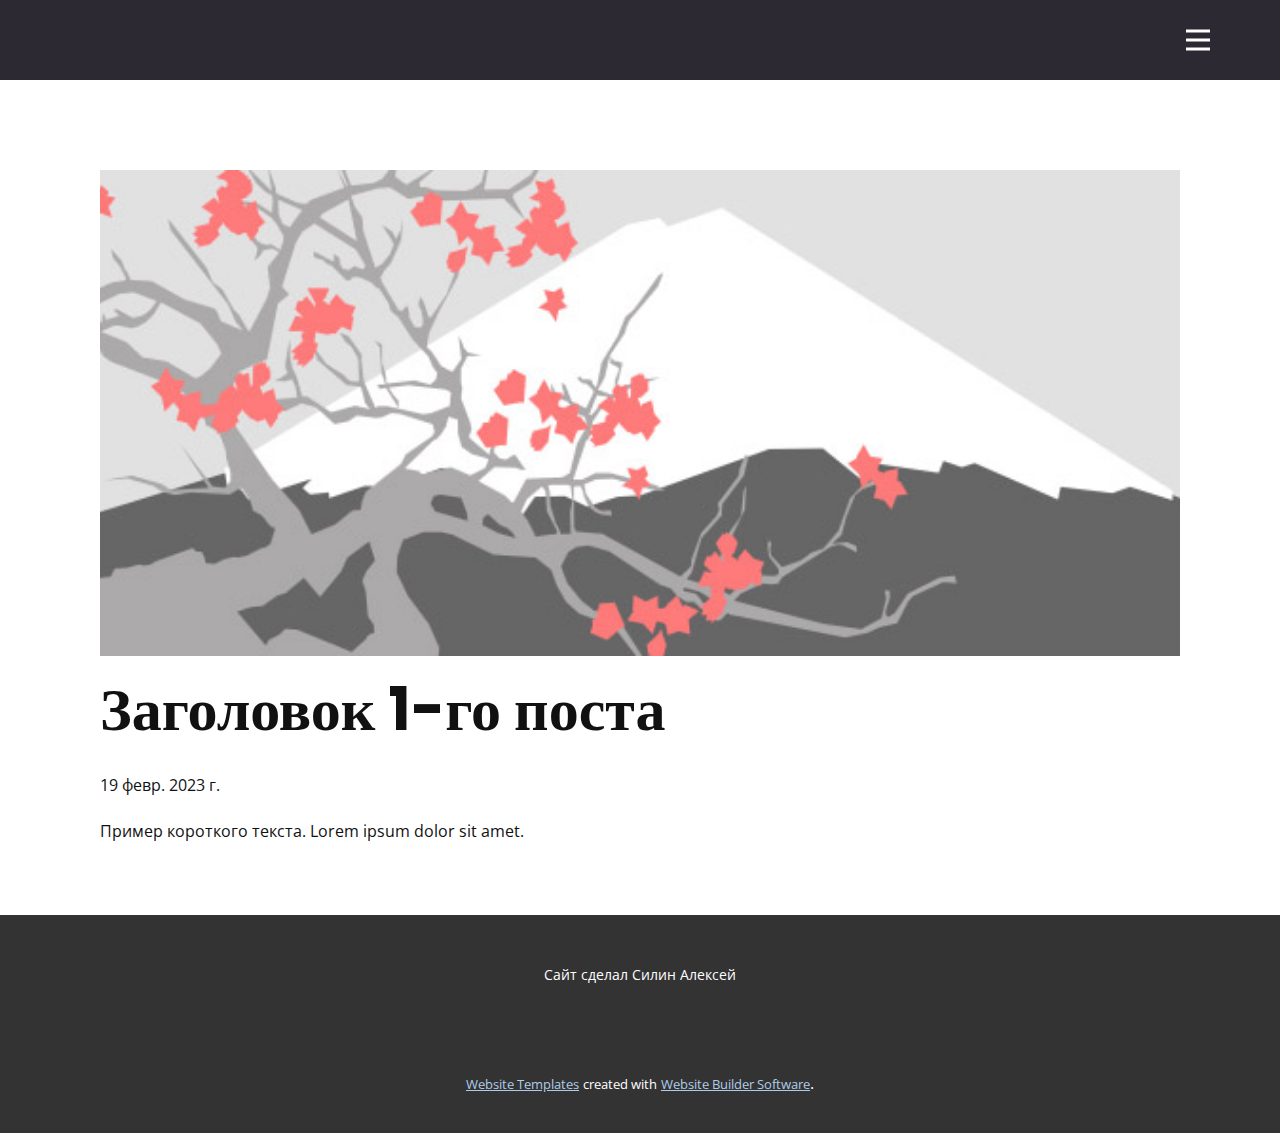
<file: blog/пост.html>
<!DOCTYPE html>
<html style="font-size: 16px;" lang="ru"><head>
    <meta name="viewport" content="width=device-width, initial-scale=1.0">
    <meta charset="utf-8">
    <meta name="keywords" content="Заголовок 1-го поста">
    <meta name="description" content="">
    <title>Заголовок 1-го поста</title>
    <link rel="stylesheet" href="../nicepage.css" media="screen">
<link rel="stylesheet" href="../Post-Template.css" media="screen">
    <script class="u-script" type="text/javascript" src="../jquery.js" defer=""></script>
    <script class="u-script" type="text/javascript" src="../nicepage.js" defer=""></script>
    <meta name="generator" content="Nicepage 5.5.0, nicepage.com">
    <meta name="referrer" content="origin">
    <link id="u-theme-google-font" rel="stylesheet" href="https://fonts.googleapis.com/css?family=Open+Sans:300,300i,400,400i,500,500i,600,600i,700,700i,800,800i|Poppins:100,100i,200,200i,300,300i,400,400i,500,500i,600,600i,700,700i,800,800i,900,900i">
    
    
    
    <script type="application/ld+json">{
		"@context": "http://schema.org",
		"@type": "Organization",
		"name": "My portfolio"
}</script>
    <meta name="theme-color" content="#478ac9">
  <meta data-intl-tel-input-cdn-path="intlTelInput/"></head>
  <body class="u-body u-xl-mode" data-lang="ru"><header class="u-clearfix u-header u-palette-5-dark-3 u-header" id="sec-dec6"><div class="u-clearfix u-sheet u-valign-middle-lg u-valign-middle-md u-valign-middle-sm u-valign-middle-xl u-sheet-1">
        <nav class="u-menu u-menu-hamburger u-offcanvas u-menu-1" data-responsive-from="XL">
          <div class="menu-collapse" style="font-size: 1rem; letter-spacing: 0px; font-weight: 700; text-transform: uppercase;">
            <a class="u-button-style u-custom-active-border-color u-custom-border u-custom-border-color u-custom-borders u-custom-hover-border-color u-custom-left-right-menu-spacing u-custom-padding-bottom u-custom-text-active-color u-custom-text-color u-custom-text-hover-color u-custom-top-bottom-menu-spacing u-nav-link u-text-active-palette-1-base u-text-hover-palette-2-base" href="#">
              <svg class="u-svg-link" viewBox="0 0 24 24"><use xmlns:xlink="http://www.w3.org/1999/xlink" xlink:href="#menu-hamburger"></use></svg>
              <svg class="u-svg-content" version="1.1" id="menu-hamburger" viewBox="0 0 16 16" x="0px" y="0px" xmlns:xlink="http://www.w3.org/1999/xlink" xmlns="http://www.w3.org/2000/svg"><g><rect y="1" width="16" height="2"></rect><rect y="7" width="16" height="2"></rect><rect y="13" width="16" height="2"></rect>
</g></svg>
            </a>
          </div>
          <div class="u-nav-container">
            <ul class="u-nav u-spacing-30 u-unstyled u-nav-1"><li class="u-nav-item"><a class="u-border-2 u-border-active-palette-3-base u-border-hover-palette-3-base u-border-no-left u-border-no-right u-border-no-top u-button-style u-nav-link u-text-active-palette-5-light-2 u-text-hover-palette-5-light-2 u-text-palette-5-light-2" href="../Главная.html" style="padding: 10px 0px;">Главная</a>
</li><li class="u-nav-item"><a class="u-border-2 u-border-active-palette-3-base u-border-hover-palette-3-base u-border-no-left u-border-no-right u-border-no-top u-button-style u-nav-link u-text-active-palette-5-light-2 u-text-hover-palette-5-light-2 u-text-palette-5-light-2" href="../Контакты.html" style="padding: 10px 0px;">Контакты</a>
</li></ul>
          </div>
          <div class="u-nav-container-collapse">
            <div class="u-black u-container-style u-inner-container-layout u-opacity u-opacity-95 u-sidenav">
              <div class="u-inner-container-layout u-sidenav-overflow">
                <div class="u-menu-close"></div>
                <ul class="u-align-center u-nav u-popupmenu-items u-unstyled u-nav-2"><li class="u-nav-item"><a class="u-button-style u-nav-link" href="../Главная.html">Главная</a>
</li><li class="u-nav-item"><a class="u-button-style u-nav-link" href="../Контакты.html">Контакты</a>
</li></ul>
              </div>
            </div>
            <div class="u-black u-menu-overlay u-opacity u-opacity-70"></div>
          </div>
        </nav>
      </div></header>
    <section class="u-align-center u-clearfix u-section-1" id="sec-5c8a">
      <div class="u-clearfix u-sheet u-valign-middle-md u-valign-middle-sm u-valign-middle-xs u-sheet-1"><!--post_details--><!--post_details_options_json--><!--{"source":""}--><!--/post_details_options_json--><!--blog_post-->
        <div class="u-container-style u-expanded-width u-post-details u-post-details-1">
          <div class="u-container-layout u-valign-middle u-container-layout-1"><!--blog_post_image-->
            <img alt="" class="u-blog-control u-expanded-width u-image u-image-default u-image-1" src="../images/0fd3416c.jpeg"><!--/blog_post_image--><!--blog_post_header-->
            <h2 class="u-blog-control u-text u-text-1">Заголовок 1-го поста</h2><!--/blog_post_header--><!--blog_post_metadata-->
            <div class="u-blog-control u-metadata u-metadata-1"><!--blog_post_metadata_date-->
              <span class="u-meta-date u-meta-icon">19 февр. 2023 г.</span><!--/blog_post_metadata_date--><!--blog_post_metadata_category-->
              <!--/blog_post_metadata_category--><!--blog_post_metadata_comments-->
              <!--/blog_post_metadata_comments-->
            </div><!--/blog_post_metadata--><!--blog_post_content-->
            <div class="u-align-justify u-blog-control u-post-content u-text u-text-2 fr-view">
  Пример короткого текста. Lorem ipsum dolor sit amet.
  </div><!--/blog_post_content-->
          </div>
        </div><!--/blog_post--><!--/post_details-->
      </div>
    </section>
    
    
    
    <footer class="u-align-center u-clearfix u-footer u-grey-80 u-footer" id="sec-5ed1"><div class="u-clearfix u-sheet u-sheet-1">
        <p class="u-small-text u-text u-text-variant u-text-1">Сайт сделал Силин Алексей</p>
      </div></footer>
    <section class="u-backlink u-clearfix u-grey-80">
      <a class="u-link" href="https://nicepage.com/website-templates" target="_blank">
        <span>Website Templates</span>
      </a>
      <p class="u-text">
        <span>created with</span>
      </p>
      <a class="u-link" href="" target="_blank">
        <span>Website Builder Software</span>
      </a>. 
    </section>
  
</body></html>
</file>
<file: Главная.css>
.u-section-1 {
  background-image: url("images/hghhy.jpg");
  background-position: 50% 50%;
}

.u-section-1 .u-layout-wrap-1 {
  width: calc(((100% - 1140px) / 2) + 1140px);
  margin: 0 0 0 auto;
}

.u-section-1 .u-layout-cell-1 {
  min-height: 723px;
  --animation-custom_in-translate_x: -100px;
  --animation-custom_in-scale: 1;
}

.u-section-1 .u-container-layout-1 {
  padding: 30px 20px;
}

.u-section-1 .u-text-1 {
  margin: 94px 0 0;
}

.u-section-1 .u-text-2 {
  font-size: 5rem;
  font-weight: 700;
  --animation-custom_in-translate_x: 0px;
  --animation-custom_in-translate_y: 0px;
  --animation-custom_in-opacity: 0;
  --animation-custom_in-rotate: 0deg;
  --animation-custom_in-scale: 0.3;
  margin: 8px 8px 0 0;
}

.u-section-1 .u-line-1 {
  width: 461px;
  transform-origin: left center 0px;
  margin: 20px auto 0 0;
}

.u-section-1 .u-text-3 {
  line-height: 2.2;
  font-weight: 700;
  margin: 34px 20px 0 0;
}

.u-section-1 .u-btn-1 {
  background-image: none;
  border-style: solid;
  padding: 0;
}

.u-section-1 .u-btn-2 {
  border-style: solid;
  padding: 0;
}

.u-section-1 .u-image-1 {
  min-height: 723px;
  background-image: url("images/LJ-83F9aGxg-removebg-preview.png");
  background-position: 50% 50%;
  --animation-custom_in-translate_x: 300px;
  --animation-custom_in-translate_y: 0px;
  --animation-custom_in-opacity: 0;
  --animation-custom_in-rotate: 0deg;
  --animation-custom_in-scale: 1;
}

.u-section-1 .u-container-layout-2 {
  padding: 30px;
}

@media (max-width: 1199px) {
  .u-section-1 .u-layout-wrap-1 {
    width: calc(((100% - 940px) / 2) + 940px);
  }

  .u-section-1 .u-layout-cell-1 {
    min-height: 596px;
  }

  .u-section-1 .u-text-2 {
    font-size: 4.25rem;
    margin-right: 0;
  }

  .u-section-1 .u-line-1 {
    width: 431px;
  }

  .u-section-1 .u-text-3 {
    margin-right: 0;
  }

  .u-section-1 .u-image-1 {
    min-height: 596px;
  }
}

@media (max-width: 991px) {
  .u-section-1 .u-layout-wrap-1 {
    width: calc(((100% - 720px) / 2) + 720px);
  }

  .u-section-1 .u-layout-cell-1 {
    min-height: 100px;
  }

  .u-section-1 .u-container-layout-1 {
    padding-top: 70px;
    padding-right: 200px;
    padding-bottom: 50px;
  }

  .u-section-1 .u-line-1 {
    width: 321px;
  }

  .u-section-1 .u-image-1 {
    min-height: 617px;
  }
}

@media (max-width: 767px) {
  .u-section-1 .u-layout-wrap-1 {
    width: calc(((100% - 540px) / 2) + 540px);
  }

  .u-section-1 .u-container-layout-1 {
    padding-top: 50px;
    padding-right: 50px;
    padding-left: 10px;
  }

  .u-section-1 .u-image-1 {
    min-height: 604px;
  }

  .u-section-1 .u-container-layout-2 {
    padding-left: 10px;
    padding-right: 10px;
  }
}

@media (max-width: 575px) {
   .u-section-1 {
    min-height: 80px;
  }

  .u-section-1 .u-layout-wrap-1 {
    width: calc(((100% - 340px) / 2) + 340px);
    margin-top: 80px;
  }

  .u-section-1 .u-layout-cell-1 {
    min-height: 405px;
  }

  .u-section-1 .u-container-layout-1 {
    padding-top: 55px;
    padding-right: 10px;
  }

  .u-section-1 .u-text-1 {
    width: auto;
    margin-top: 0;
  }

  .u-section-1 .u-text-2 {
    font-size: 3.4375rem;
  }

  .u-section-1 .u-line-1 {
    width: 320px;
  }

  .u-section-1 .u-image-1 {
    min-height: 380px;
  }
} .u-section-2 {
  background-image: linear-gradient(#5e5a63, #2d2933);
}

.u-section-2 .u-sheet-1 {
  min-height: 1400px;
}

.u-section-2 .u-text-1 {
  --animation-custom_in-translate_x: 300px;
  --animation-custom_in-translate_y: 0px;
  --animation-custom_in-opacity: 0;
  --animation-custom_in-rotate: 0deg;
  --animation-custom_in-scale: 1;
  margin: 94px auto 0;
}

.u-section-2 .u-list-1 {
  width: 867px;
  margin: 0 auto;
}

.u-section-2 .u-repeater-1 {
  grid-template-columns: 100%;
  min-height: 916px;
  grid-gap: 0px 0px;
}

.u-section-2 .u-container-layout-1 {
  padding: 30px 0 0;
}

.u-section-2 .u-line-1 {
  height: 3px;
  transform-origin: left center 0px;
  --animation-custom_in-translate_x: 0px;
  --animation-custom_in-translate_y: 0px;
  --animation-custom_in-opacity: 0;
  --animation-custom_in-rotate: 0deg;
  --animation-custom_in-scale: 0.3;
  margin: 0;
}

.u-section-2 .u-text-2 {
  font-size: 1rem;
  font-family: Poppins;
  --animation-custom_in-translate_x: 100px;
  --animation-custom_in-translate_y: 0px;
  --animation-custom_in-opacity: 0;
  --animation-custom_in-rotate: 0deg;
  --animation-custom_in-scale: 1;
  margin: 20px 632px 0 0;
}

.u-section-2 .u-group-1 {
  width: 598px;
  min-height: 172px;
  height: auto;
  --animation-custom_in-translate_x: 100px;
  --animation-custom_in-translate_y: 0px;
  --animation-custom_in-opacity: 0;
  --animation-custom_in-rotate: 0deg;
  --animation-custom_in-scale: 1;
  margin: -24px 0 0 auto;
}

.u-section-2 .u-container-layout-2 {
  padding-left: 30px;
  padding-right: 30px;
}

.u-section-2 .u-text-3 {
  font-weight: 700;
  font-family: Poppins;
  margin: -1px auto 0 0;
}

.u-section-2 .u-text-4 {
  font-size: 1.25rem;
  font-family: Poppins;
  margin: 21px 0 0;
}

.u-section-2 .u-container-layout-3 {
  padding: 30px 0 0;
}

.u-section-2 .u-line-2 {
  height: 3px;
  --animation-custom_in-translate_x: 0px;
  --animation-custom_in-translate_y: 0px;
  --animation-custom_in-opacity: 0;
  --animation-custom_in-rotate: 0deg;
  --animation-custom_in-scale: 0.3;
  margin: 0;
}

.u-section-2 .u-text-5 {
  font-size: 1rem;
  font-family: Poppins;
  --animation-custom_in-translate_x: 100px;
  --animation-custom_in-translate_y: 0px;
  --animation-custom_in-opacity: 0;
  --animation-custom_in-rotate: 0deg;
  --animation-custom_in-scale: 1;
  margin: 20px 632px 0 0;
}

.u-section-2 .u-group-2 {
  width: 598px;
  min-height: 172px;
  height: auto;
  --animation-custom_in-translate_x: 100px;
  --animation-custom_in-translate_y: 0px;
  --animation-custom_in-opacity: 0;
  --animation-custom_in-rotate: 0deg;
  --animation-custom_in-scale: 1;
  margin: -24px 0 0 auto;
}

.u-section-2 .u-container-layout-4 {
  padding-left: 30px;
  padding-right: 30px;
}

.u-section-2 .u-text-6 {
  font-weight: 700;
  font-family: Poppins;
  margin: -1px auto 0 0;
}

.u-section-2 .u-text-7 {
  font-size: 1.25rem;
  font-family: Poppins;
  margin: 21px 0 0;
}

.u-section-2 .u-container-layout-5 {
  padding: 30px 0 0;
}

.u-section-2 .u-line-3 {
  height: 3px;
  --animation-custom_in-translate_x: 0px;
  --animation-custom_in-translate_y: 0px;
  --animation-custom_in-opacity: 0;
  --animation-custom_in-rotate: 0deg;
  --animation-custom_in-scale: 0.3;
  margin: 0;
}

.u-section-2 .u-text-8 {
  font-size: 1rem;
  font-family: Poppins;
  --animation-custom_in-translate_x: 100px;
  --animation-custom_in-translate_y: 0px;
  --animation-custom_in-opacity: 0;
  --animation-custom_in-rotate: 0deg;
  --animation-custom_in-scale: 1;
  margin: 20px 632px 0 0;
}

.u-section-2 .u-group-3 {
  width: 598px;
  min-height: 172px;
  height: auto;
  --animation-custom_in-translate_x: 100px;
  --animation-custom_in-translate_y: 0px;
  --animation-custom_in-opacity: 0;
  --animation-custom_in-rotate: 0deg;
  --animation-custom_in-scale: 1;
  margin: -24px 0 0 auto;
}

.u-section-2 .u-container-layout-6 {
  padding-left: 30px;
  padding-right: 30px;
}

.u-section-2 .u-text-9 {
  font-weight: 700;
  font-family: Poppins;
  margin: -1px auto 0 0;
}

.u-section-2 .u-text-10 {
  font-size: 1.25rem;
  font-family: Poppins;
  margin: 21px 0 0;
}

.u-section-2 .u-container-layout-7 {
  padding: 30px 0 0;
}

.u-section-2 .u-line-4 {
  height: 3px;
  --animation-custom_in-translate_x: 0px;
  --animation-custom_in-translate_y: 0px;
  --animation-custom_in-opacity: 0;
  --animation-custom_in-rotate: 0deg;
  --animation-custom_in-scale: 0.3;
  margin: 0;
}

.u-section-2 .u-text-11 {
  font-size: 1rem;
  font-family: Poppins;
  --animation-custom_in-translate_x: 100px;
  --animation-custom_in-translate_y: 0px;
  --animation-custom_in-opacity: 0;
  --animation-custom_in-rotate: 0deg;
  --animation-custom_in-scale: 1;
  margin: 20px 632px 0 0;
}

.u-section-2 .u-group-4 {
  width: 598px;
  min-height: 172px;
  height: auto;
  --animation-custom_in-translate_x: 100px;
  --animation-custom_in-translate_y: 0px;
  --animation-custom_in-opacity: 0;
  --animation-custom_in-rotate: 0deg;
  --animation-custom_in-scale: 1;
  margin: -24px 0 0 auto;
}

.u-section-2 .u-container-layout-8 {
  padding-left: 30px;
  padding-right: 30px;
}

.u-section-2 .u-text-12 {
  font-weight: 700;
  font-family: Poppins;
  margin: -1px auto 0 0;
}

.u-section-2 .u-text-13 {
  font-size: 1.25rem;
  font-family: Poppins;
  margin: 21px 0 0;
}

@media (max-width: 1199px) {
  .u-section-2 .u-sheet-1 {
    min-height: 1111px;
  }

  .u-section-2 .u-text-1 {
    width: 681px;
  }

  .u-section-2 .u-list-1 {
    height: auto;
    margin-bottom: -229px;
  }

  .u-section-2 .u-line-1 {
    margin-right: initial;
    margin-left: initial;
  }

  .u-section-2 .u-group-1 {
    height: auto;
  }

  .u-section-2 .u-container-layout-2 {
    padding-top: 0;
    padding-bottom: 30px;
  }

  .u-section-2 .u-line-2 {
    margin-right: initial;
    margin-left: initial;
  }

  .u-section-2 .u-group-2 {
    height: auto;
  }

  .u-section-2 .u-container-layout-4 {
    padding-top: 0;
    padding-bottom: 30px;
  }

  .u-section-2 .u-line-3 {
    margin-right: initial;
    margin-left: initial;
  }

  .u-section-2 .u-group-3 {
    height: auto;
  }

  .u-section-2 .u-container-layout-6 {
    padding-top: 0;
    padding-bottom: 30px;
  }

  .u-section-2 .u-line-4 {
    margin-right: initial;
    margin-left: initial;
  }

  .u-section-2 .u-group-4 {
    height: auto;
  }

  .u-section-2 .u-container-layout-8 {
    padding-top: 0;
    padding-bottom: 30px;
  }
}

@media (max-width: 991px) {
  .u-section-2 .u-list-1 {
    width: 720px;
  }

  .u-section-2 .u-text-2 {
    margin-right: 485px;
  }

  .u-section-2 .u-group-1 {
    width: 450px;
    animation-duration: 1000ms;
  }

  .u-section-2 .u-container-layout-2 {
    padding-right: 20px;
  }

  .u-section-2 .u-text-5 {
    margin-right: 485px;
  }

  .u-section-2 .u-group-2 {
    width: 450px;
    animation-duration: 1000ms;
  }

  .u-section-2 .u-container-layout-4 {
    padding-right: 20px;
  }

  .u-section-2 .u-text-8 {
    margin-right: 485px;
  }

  .u-section-2 .u-group-3 {
    width: 450px;
    animation-duration: 1000ms;
  }

  .u-section-2 .u-container-layout-6 {
    padding-right: 20px;
  }

  .u-section-2 .u-text-11 {
    margin-right: 485px;
  }

  .u-section-2 .u-group-4 {
    width: 450px;
    animation-duration: 1000ms;
  }

  .u-section-2 .u-container-layout-8 {
    padding-right: 20px;
  }
}

@media (max-width: 767px) {
  .u-section-2 .u-sheet-1 {
    min-height: 1226px;
  }

  .u-section-2 .u-text-1 {
    width: 540px;
  }

  .u-section-2 .u-list-1 {
    width: 540px;
  }

  .u-section-2 .u-text-2 {
    margin-right: 305px;
  }

  .u-section-2 .u-group-1 {
    margin-top: 20px;
    margin-right: initial;
    margin-left: initial;
    width: auto;
  }

  .u-section-2 .u-container-layout-2 {
    padding-right: 10px;
    padding-left: 0;
  }

  .u-section-2 .u-text-5 {
    margin-right: 305px;
  }

  .u-section-2 .u-group-2 {
    margin-top: 20px;
    margin-right: initial;
    margin-left: initial;
    width: auto;
  }

  .u-section-2 .u-container-layout-4 {
    padding-right: 10px;
    padding-left: 0;
  }

  .u-section-2 .u-text-8 {
    margin-right: 305px;
  }

  .u-section-2 .u-group-3 {
    margin-top: 20px;
    margin-right: initial;
    margin-left: initial;
    width: auto;
  }

  .u-section-2 .u-container-layout-6 {
    padding-right: 10px;
    padding-left: 0;
  }

  .u-section-2 .u-text-11 {
    margin-right: 305px;
  }

  .u-section-2 .u-group-4 {
    margin-top: 20px;
    margin-right: initial;
    margin-left: initial;
    width: auto;
  }

  .u-section-2 .u-container-layout-8 {
    padding-right: 10px;
    padding-left: 0;
  }
}

@media (max-width: 575px) {
  .u-section-2 .u-sheet-1 {
    min-height: 1207px;
  }

  .u-section-2 .u-text-1 {
    width: 340px;
  }

  .u-section-2 .u-list-1 {
    width: 340px;
    margin-bottom: -317px;
  }

  .u-section-2 .u-text-2 {
    margin-right: 105px;
  }

  .u-section-2 .u-text-5 {
    margin-right: 105px;
  }

  .u-section-2 .u-text-8 {
    margin-right: 105px;
  }

  .u-section-2 .u-text-11 {
    margin-right: 105px;
  }
} .u-section-3 {
  background-image: none;
}

.u-section-3 .u-sheet-1 {
  min-height: 1220px;
}

.u-section-3 .u-text-1 {
  --animation-custom_in-translate_x: -300px;
  --animation-custom_in-translate_y: 0px;
  --animation-custom_in-opacity: 0;
  --animation-custom_in-rotate: 0deg;
  --animation-custom_in-scale: 1;
  width: 723px;
  margin: 70px auto 0;
}

.u-section-3 .u-text-2 {
  font-size: 1.125rem;
  --animation-custom_in-translate_x: 0px;
  --animation-custom_in-translate_y: 0px;
  --animation-custom_in-opacity: 0;
  --animation-custom_in-rotate: 0deg;
  --animation-custom_in-scale: 0.3;
  width: 746px;
  margin: 41px auto 0;
}

.u-section-3 .u-list-1 {
  grid-template-rows: auto;
  margin-top: 47px;
  margin-bottom: 60px;
}

.u-section-3 .u-repeater-1 {
  grid-template-columns: repeat(3, calc(33.3333% - 13.3333px));
  min-height: 770px;
  grid-gap: 20px;
}

.u-section-3 .u-list-item-1 {
  --animation-custom_in-translate_x: 0px;
  --animation-custom_in-translate_y: 100px;
  --animation-custom_in-opacity: 0;
  --animation-custom_in-rotate: 0deg;
  --animation-custom_in-scale: 0.3;
  background-image: none;
}

.u-section-3 .u-container-layout-1 {
  padding: 0 0 30px;
}

.u-section-3 .u-image-1 {
  filter: brightness(0.8);
  height: 307px;
  margin-top: 0;
  margin-bottom: 0;
}

.u-section-3 .u-text-3 {
  font-size: 1.625rem;
  --animation-custom_in-translate_x: 0px;
  --animation-custom_in-translate_y: 50px;
  --animation-custom_in-opacity: 0;
  --animation-custom_in-rotate: 0deg;
  --animation-custom_in-scale: 0.3;
  margin: 24px 30px 0;
}

.u-section-3 .u-list-item-2 {
  --animation-custom_in-translate_x: 0px;
  --animation-custom_in-translate_y: 100px;
  --animation-custom_in-opacity: 0;
  --animation-custom_in-rotate: 0deg;
  --animation-custom_in-scale: 0.3;
  background-image: none;
}

.u-section-3 .u-container-layout-2 {
  padding: 0 0 30px;
}

.u-section-3 .u-image-2 {
  filter: brightness(0.8);
  height: 307px;
  margin-top: 0;
  margin-bottom: 0;
}

.u-section-3 .u-text-4 {
  font-size: 1.625rem;
  --animation-custom_in-translate_x: 0px;
  --animation-custom_in-translate_y: 50px;
  --animation-custom_in-opacity: 0;
  --animation-custom_in-rotate: 0deg;
  --animation-custom_in-scale: 0.3;
  margin: 24px 30px 0;
}

.u-section-3 .u-list-item-3 {
  --animation-custom_in-translate_x: 0px;
  --animation-custom_in-translate_y: 100px;
  --animation-custom_in-opacity: 0;
  --animation-custom_in-rotate: 0deg;
  --animation-custom_in-scale: 0.3;
  background-image: none;
}

.u-section-3 .u-container-layout-3 {
  padding: 0 0 30px;
}

.u-section-3 .u-image-3 {
  filter: brightness(0.8);
  height: 307px;
  margin-top: 0;
  margin-bottom: 0;
}

.u-section-3 .u-text-5 {
  font-size: 1.625rem;
  --animation-custom_in-translate_x: 0px;
  --animation-custom_in-translate_y: 50px;
  --animation-custom_in-opacity: 0;
  --animation-custom_in-rotate: 0deg;
  --animation-custom_in-scale: 0.3;
  margin: 24px 30px 0;
}

.u-section-3 .u-list-item-4 {
  --animation-custom_in-translate_x: 0px;
  --animation-custom_in-translate_y: 100px;
  --animation-custom_in-opacity: 0;
  --animation-custom_in-rotate: 0deg;
  --animation-custom_in-scale: 0.3;
  background-image: none;
}

.u-section-3 .u-container-layout-4 {
  padding: 0 0 30px;
}

.u-section-3 .u-image-4 {
  filter: brightness(0.8);
  height: 307px;
  margin-top: 0;
  margin-bottom: 0;
}

.u-section-3 .u-text-6 {
  font-size: 1.625rem;
  --animation-custom_in-translate_x: 0px;
  --animation-custom_in-translate_y: 50px;
  --animation-custom_in-opacity: 0;
  --animation-custom_in-rotate: 0deg;
  --animation-custom_in-scale: 0.3;
  margin: 24px 30px 0;
}

.u-section-3 .u-list-item-5 {
  --animation-custom_in-translate_x: 0px;
  --animation-custom_in-translate_y: 100px;
  --animation-custom_in-opacity: 0;
  --animation-custom_in-rotate: 0deg;
  --animation-custom_in-scale: 0.3;
  background-image: none;
}

.u-section-3 .u-container-layout-5 {
  padding: 0 0 30px;
}

.u-section-3 .u-image-5 {
  filter: brightness(0.8);
  height: 307px;
  margin-top: 0;
  margin-bottom: 0;
}

.u-section-3 .u-text-7 {
  font-size: 1.625rem;
  --animation-custom_in-translate_x: 0px;
  --animation-custom_in-translate_y: 50px;
  --animation-custom_in-opacity: 0;
  --animation-custom_in-rotate: 0deg;
  --animation-custom_in-scale: 0.3;
  margin: 24px 30px 0;
}

.u-section-3 .u-list-item-6 {
  --animation-custom_in-translate_x: 0px;
  --animation-custom_in-translate_y: 100px;
  --animation-custom_in-opacity: 0;
  --animation-custom_in-rotate: 0deg;
  --animation-custom_in-scale: 0.3;
  background-image: none;
}

.u-section-3 .u-container-layout-6 {
  padding: 0 0 30px;
}

.u-section-3 .u-image-6 {
  filter: brightness(0.8);
  height: 307px;
  margin-top: 0;
  margin-bottom: 0;
}

.u-section-3 .u-text-8 {
  font-size: 1.625rem;
  --animation-custom_in-translate_x: 0px;
  --animation-custom_in-translate_y: 50px;
  --animation-custom_in-opacity: 0;
  --animation-custom_in-rotate: 0deg;
  --animation-custom_in-scale: 0.3;
  margin: 24px 30px 0;
}

@media (max-width: 1199px) {
  .u-section-3 .u-repeater-1 {
    grid-template-columns: repeat(3, calc(33.333333333333336% - 13.3333px));
    min-height: 634px;
  }

  .u-section-3 .u-image-1 {
    height: 253px;
  }

  .u-section-3 .u-text-3 {
    font-size: 1.5rem;
    width: auto;
    margin-left: 22px;
    margin-right: 22px;
  }

  .u-section-3 .u-image-2 {
    height: 253px;
  }

  .u-section-3 .u-text-4 {
    font-size: 1.5rem;
    width: auto;
    margin-left: 22px;
    margin-right: 22px;
  }

  .u-section-3 .u-image-3 {
    height: 253px;
  }

  .u-section-3 .u-text-5 {
    font-size: 1.5rem;
    width: auto;
    margin-left: 22px;
    margin-right: 22px;
  }

  .u-section-3 .u-image-4 {
    height: 253px;
  }

  .u-section-3 .u-text-6 {
    font-size: 1.5rem;
    width: auto;
    margin-left: 22px;
    margin-right: 22px;
  }

  .u-section-3 .u-image-5 {
    height: 253px;
  }

  .u-section-3 .u-text-7 {
    font-size: 1.5rem;
    width: auto;
    margin-left: 22px;
    margin-right: 22px;
  }

  .u-section-3 .u-image-6 {
    height: 253px;
  }

  .u-section-3 .u-text-8 {
    font-size: 1.5rem;
    width: auto;
    margin-left: 22px;
    margin-right: 22px;
  }
}

@media (max-width: 991px) {
  .u-section-3 .u-text-1 {
    width: 720px;
  }

  .u-section-3 .u-text-2 {
    width: 720px;
  }

  .u-section-3 .u-repeater-1 {
    grid-template-columns: repeat(2, calc(50% - 9.999975px));
    min-height: 1115px;
  }

  .u-section-3 .u-image-1 {
    height: 291px;
  }

  .u-section-3 .u-text-3 {
    margin-left: 26px;
    margin-right: 26px;
  }

  .u-section-3 .u-image-2 {
    height: 291px;
  }

  .u-section-3 .u-text-4 {
    margin-left: 26px;
    margin-right: 26px;
  }

  .u-section-3 .u-image-3 {
    height: 291px;
  }

  .u-section-3 .u-text-5 {
    margin-left: 26px;
    margin-right: 26px;
  }

  .u-section-3 .u-image-4 {
    height: 291px;
  }

  .u-section-3 .u-text-6 {
    margin-left: 26px;
    margin-right: 26px;
  }

  .u-section-3 .u-image-5 {
    height: 291px;
  }

  .u-section-3 .u-text-7 {
    margin-left: 26px;
    margin-right: 26px;
  }

  .u-section-3 .u-image-6 {
    height: 291px;
  }

  .u-section-3 .u-text-8 {
    margin-left: 26px;
    margin-right: 26px;
  }
}

@media (max-width: 767px) {
  .u-section-3 .u-text-1 {
    width: 540px;
  }

  .u-section-3 .u-text-2 {
    width: 540px;
  }

  .u-section-3 .u-repeater-1 {
    grid-template-columns: 100%;
  }

  .u-section-3 .u-image-1 {
    height: 437px;
  }

  .u-section-3 .u-text-3 {
    margin-left: 34px;
    margin-right: 34px;
  }

  .u-section-3 .u-image-2 {
    height: 437px;
  }

  .u-section-3 .u-text-4 {
    margin-left: 34px;
    margin-right: 34px;
  }

  .u-section-3 .u-image-3 {
    height: 437px;
  }

  .u-section-3 .u-text-5 {
    margin-left: 34px;
    margin-right: 34px;
  }

  .u-section-3 .u-image-4 {
    height: 437px;
  }

  .u-section-3 .u-text-6 {
    margin-left: 34px;
    margin-right: 34px;
  }

  .u-section-3 .u-image-5 {
    height: 437px;
  }

  .u-section-3 .u-text-7 {
    margin-left: 34px;
    margin-right: 34px;
  }

  .u-section-3 .u-image-6 {
    height: 437px;
  }

  .u-section-3 .u-text-8 {
    margin-left: 34px;
    margin-right: 34px;
  }
}

@media (max-width: 575px) {
  .u-section-3 .u-text-1 {
    width: 340px;
  }

  .u-section-3 .u-text-2 {
    width: 340px;
  }

  .u-section-3 .u-image-1 {
    height: 275px;
  }

  .u-section-3 .u-text-3 {
    margin-left: 23px;
    margin-right: 23px;
  }

  .u-section-3 .u-image-2 {
    height: 275px;
  }

  .u-section-3 .u-text-4 {
    margin-left: 23px;
    margin-right: 23px;
  }

  .u-section-3 .u-image-3 {
    height: 275px;
  }

  .u-section-3 .u-text-5 {
    margin-left: 23px;
    margin-right: 23px;
  }

  .u-section-3 .u-image-4 {
    height: 275px;
  }

  .u-section-3 .u-text-6 {
    margin-left: 23px;
    margin-right: 23px;
  }

  .u-section-3 .u-image-5 {
    height: 275px;
  }

  .u-section-3 .u-text-7 {
    margin-left: 23px;
    margin-right: 23px;
  }

  .u-section-3 .u-image-6 {
    height: 275px;
  }

  .u-section-3 .u-text-8 {
    margin-left: 23px;
    margin-right: 23px;
  }
} .u-section-4 {
  background-image: linear-gradient(#5e5a63, #2d2933);
}

.u-section-4 .u-sheet-1 {
  min-height: 709px;
}

.u-section-4 .u-group-1 {
  width: 591px;
  min-height: 319px;
  height: auto;
  margin: 159px auto 0 0;
}

.u-section-4 .u-container-layout-1 {
  padding-top: 14px;
  padding-bottom: 14px;
}

.u-section-4 .u-text-1 {
  --animation-custom_in-translate_x: -300px;
  --animation-custom_in-translate_y: 0px;
  --animation-custom_in-opacity: 0;
  --animation-custom_in-rotate: 0deg;
  --animation-custom_in-scale: 1;
  margin: 0;
}

.u-section-4 .u-text-2 {
  font-size: 1.125rem;
  line-height: 2;
  --animation-custom_in-translate_x: 300px;
  --animation-custom_in-translate_y: 0px;
  --animation-custom_in-opacity: 0;
  --animation-custom_in-rotate: 0deg;
  --animation-custom_in-scale: 1;
  margin: 35px 0 0;
}

.u-section-4 .u-btn-1 {
  background-image: none;
  letter-spacing: 1px;
  text-shadow: 0 0 0 rgba(0,0,0,0);
  font-size: 1.125rem;
  text-transform: uppercase;
  font-weight: 700;
  border-style: none;
  --animation-custom_in-translate_x: 0px;
  --animation-custom_in-translate_y: 0px;
  --animation-custom_in-opacity: 0;
  --animation-custom_in-rotate: 0deg;
  --animation-custom_in-scale: 0.3;
  margin: 53px auto 0 0;
  padding: 15px 53px;
}

.u-section-4 .u-list-1 {
  grid-template-rows: auto;
  width: 525px;
  margin: -364px 0 60px auto;
}

.u-section-4 .u-repeater-1 {
  grid-template-columns: repeat(2, 50%);
  min-height: 533px;
  grid-gap: 0px;
}

.u-section-4 .u-container-layout-2 {
  padding: 30px 30px 24px;
}

.u-section-4 .u-group-2 {
  width: 149px;
  min-height: 149px;
  background-image: none;
  text-shadow: 0px 0px 0 rgba(0,0,0,0);
  height: auto;
  --animation-custom_in-rotate: 180deg;
  --animation-custom_in-scale: 1;
  margin: 9px auto 0;
}

.u-section-4 .u-text-3 {
  font-size: 1.875rem;
  transform: translateX(0px) translateY(0px) scale(1) rotate(0deg);
  margin: 56px auto 0 0;
}

.u-section-4 .u-text-4 {
  text-transform: uppercase;
  font-size: 1rem;
  letter-spacing: 1px;
  font-weight: 700;
  margin: 35px auto 0;
}

.u-section-4 .u-container-layout-4 {
  padding: 30px 30px 24px;
}

.u-section-4 .u-group-3 {
  width: 149px;
  min-height: 149px;
  background-image: none;
  text-shadow: 0px 0px 0 rgba(0,0,0,0);
  height: auto;
  --animation-custom_in-rotate: 180deg;
  --animation-custom_in-scale: 1;
  margin: 9px auto 0;
}

.u-section-4 .u-text-5 {
  font-size: 1.875rem;
  font-weight: bold;
  transform: translateX(0px) translateY(0px) scale(1) rotate(0deg);
  margin: 56px auto 0 0;
}

.u-section-4 .u-text-6 {
  text-transform: uppercase;
  font-size: 1rem;
  letter-spacing: 1px;
  font-weight: 700;
  margin: 35px auto 0;
}

.u-section-4 .u-container-layout-6 {
  padding: 30px 30px 24px;
}

.u-section-4 .u-group-4 {
  width: 149px;
  min-height: 149px;
  background-image: none;
  text-shadow: 0px 0px 0 rgba(0,0,0,0);
  height: auto;
  --animation-custom_in-rotate: 180deg;
  --animation-custom_in-scale: 1;
  margin: 9px auto 0;
}

.u-section-4 .u-text-7 {
  font-size: 1.875rem;
  font-weight: bold;
  transform: translateX(0px) translateY(0px) scale(1) rotate(0deg);
  margin: 56px auto 0 0;
}

.u-section-4 .u-text-8 {
  text-transform: uppercase;
  font-size: 1rem;
  letter-spacing: 1px;
  font-weight: 700;
  margin: 35px auto 0;
}

.u-section-4 .u-container-layout-8 {
  padding: 30px 30px 24px;
}

.u-section-4 .u-group-5 {
  width: 149px;
  min-height: 149px;
  background-image: none;
  text-shadow: 0px 0px 0 rgba(0,0,0,0);
  height: auto;
  --animation-custom_in-rotate: 180deg;
  --animation-custom_in-scale: 1;
  margin: 9px auto 0;
}

.u-section-4 .u-text-9 {
  font-size: 1.875rem;
  font-weight: bold;
  transform: translateX(0px) translateY(0px) scale(1) rotate(0deg);
  margin: 56px auto 0 0;
}

.u-section-4 .u-text-10 {
  text-transform: uppercase;
  font-size: 1rem;
  letter-spacing: 1px;
  font-weight: 700;
  margin: 35px auto 0;
}

@media (max-width: 1199px) {
  .u-section-4 .u-group-1 {
    width: 435px;
    min-height: 755px;
    margin-top: -96px;
    height: auto;
  }

  .u-section-4 .u-list-1 {
    width: 488px;
    margin-top: -589px;
    margin-right: -18px;
    margin-bottom: -394px;
  }

  .u-section-4 .u-repeater-1 {
    min-height: 553px;
  }

  .u-section-4 .u-group-2 {
    height: auto;
  }

  .u-section-4 .u-text-3 {
    font-size: 2.25rem;
    transition-duration: 0.5s;
    margin-top: 0;
    margin-left: auto;
  }

  .u-section-4 .u-group-3 {
    height: auto;
  }

  .u-section-4 .u-text-5 {
    font-size: 2.25rem;
    font-weight: 700;
    transition-duration: 0.5s;
    margin-top: 0;
    margin-left: auto;
  }

  .u-section-4 .u-group-4 {
    height: auto;
  }

  .u-section-4 .u-text-7 {
    font-size: 2.25rem;
    font-weight: 700;
    transition-duration: 0.5s;
    margin-top: 0;
    margin-left: auto;
  }

  .u-section-4 .u-group-5 {
    height: auto;
  }

  .u-section-4 .u-text-9 {
    font-size: 2.25rem;
    font-weight: 700;
    transition-duration: 0.5s;
    margin-top: 0;
    margin-left: auto;
  }
}

@media (max-width: 991px) {
  .u-section-4 .u-group-1 {
    margin-top: 9px;
    min-height: 616px;
    margin-right: initial;
    margin-left: initial;
    width: auto;
  }

  .u-section-4 .u-container-layout-1 {
    padding-top: 0;
    padding-bottom: 0;
  }

  .u-section-4 .u-text-1 {
    width: auto;
    margin-top: 23px;
  }

  .u-section-4 .u-text-2 {
    width: auto;
    margin-top: 23px;
  }

  .u-section-4 .u-btn-1 {
    margin-top: 485px;
    margin-left: auto;
    margin-bottom: -81px;
  }

  .u-section-4 .u-list-1 {
    margin-top: -483px;
    margin-bottom: 0;
    margin-right: initial;
    margin-left: initial;
    width: auto;
  }

  .u-section-4 .u-repeater-1 {
    min-height: 576px;
  }

  .u-section-4 .u-container-layout-2 {
    padding-bottom: 30px;
  }

  .u-section-4 .u-group-2 {
    margin-top: 0;
  }

  .u-section-4 .u-text-4 {
    margin-top: 44px;
  }

  .u-section-4 .u-container-layout-4 {
    padding-bottom: 30px;
  }

  .u-section-4 .u-group-3 {
    margin-top: 0;
  }

  .u-section-4 .u-text-6 {
    margin-top: 44px;
  }

  .u-section-4 .u-container-layout-6 {
    padding-bottom: 30px;
  }

  .u-section-4 .u-group-4 {
    margin-top: 0;
  }

  .u-section-4 .u-text-8 {
    margin-top: 44px;
  }

  .u-section-4 .u-container-layout-8 {
    padding-bottom: 30px;
  }

  .u-section-4 .u-group-5 {
    margin-top: 0;
  }

  .u-section-4 .u-text-10 {
    margin-top: 44px;
  }
}

@media (max-width: 767px) {
  .u-section-4 .u-group-1 {
    margin-top: 0;
    width: auto;
    margin-right: initial;
    margin-left: initial;
  }

  .u-section-4 .u-text-1 {
    margin-top: 163px;
  }

  .u-section-4 .u-btn-1 {
    margin-top: 684px;
    margin-bottom: -468px;
  }

  .u-section-4 .u-list-1 {
    margin-top: -258px;
    width: auto;
    margin-right: initial;
    margin-left: initial;
  }

  .u-section-4 .u-repeater-1 {
    grid-template-columns: 50% 50%;
    grid-gap: 0px 0px;
  }

  .u-section-4 .u-container-layout-2 {
    padding-left: 10px;
    padding-right: 10px;
  }

  .u-section-4 .u-container-layout-4 {
    padding-left: 10px;
    padding-right: 10px;
  }

  .u-section-4 .u-container-layout-6 {
    padding-left: 10px;
    padding-right: 10px;
  }

  .u-section-4 .u-container-layout-8 {
    padding-left: 10px;
    padding-right: 10px;
  }
}

@media (max-width: 575px) {
  .u-section-4 .u-sheet-1 {
    min-height: 1097px;
  }

  .u-section-4 .u-text-1 {
    margin-top: 25px;
  }

  .u-section-4 .u-text-2 {
    margin-top: 25px;
  }

  .u-section-4 .u-btn-1 {
    margin-top: 1041px;
    margin-bottom: -741px;
  }

  .u-section-4 .u-list-1 {
    margin-top: -383px;
    margin-bottom: 45px;
    width: auto;
    margin-right: initial;
    margin-left: initial;
  }

  .u-section-4 .u-repeater-1 {
    grid-template-columns: 100%;
    min-height: 1088px;
  }
}

.u-section-4 .u-text-3,
.u-section-4 .u-text-3:before,
.u-section-4 .u-text-3 > .u-container-layout:before {
  transition-property: fill, color, background-color, stroke-width, border-style, border-width, border-top-width, border-left-width, border-right-width, border-bottom-width, custom-border, borders, box-shadow, text-shadow, opacity, border-radius, stroke, border-color, font-size, font-style, font-weight, text-decoration, letter-spacing, transform, background-image, image-zoom, background-size, background-position;
}

.u-section-4 .u-container-layout:hover .u-text-3 {
  transform: translateX(0px) translateY(-5px) scale(1) !important;
  box-shadow: rgba(var(---r),var(---g),var(---b),0) !important;
  text-shadow: rgba(var(---r),var(---g),var(---b),0) !important;
}

.u-section-4 .u-text-3 {
  border-color: transparent !important;
}

.u-container-layout.hover .u-section-4 .u-text-3 {
  transform: translateX(0px) translateY(-5px) scale(1) !important;
  box-shadow: rgba(var(---r),var(---g),var(---b),0) !important;
  text-shadow: rgba(var(---r),var(---g),var(---b),0) !important;
}

.u-section-4 .u-text-3 {
  border-color: transparent !important;
}

.u-section-4 .u-text-5,
.u-section-4 .u-text-5:before,
.u-section-4 .u-text-5 > .u-container-layout:before {
  transition-property: fill, color, background-color, stroke-width, border-style, border-width, border-top-width, border-left-width, border-right-width, border-bottom-width, custom-border, borders, box-shadow, text-shadow, opacity, border-radius, stroke, border-color, font-size, font-style, font-weight, text-decoration, letter-spacing, transform, background-image, image-zoom, background-size, background-position;
}

.u-section-4 .u-container-layout:hover .u-text-5 {
  transform: translateX(0px) translateY(-5px) scale(1) !important;
  box-shadow: rgba(var(---r),var(---g),var(---b),0) !important;
  text-shadow: rgba(var(---r),var(---g),var(---b),0) !important;
}

.u-section-4 .u-text-5 {
  border-color: transparent !important;
}

.u-container-layout.hover .u-section-4 .u-text-5 {
  transform: translateX(0px) translateY(-5px) scale(1) !important;
  box-shadow: rgba(var(---r),var(---g),var(---b),0) !important;
  text-shadow: rgba(var(---r),var(---g),var(---b),0) !important;
}

.u-section-4 .u-text-5 {
  border-color: transparent !important;
}

.u-section-4 .u-text-7,
.u-section-4 .u-text-7:before,
.u-section-4 .u-text-7 > .u-container-layout:before {
  transition-property: fill, color, background-color, stroke-width, border-style, border-width, border-top-width, border-left-width, border-right-width, border-bottom-width, custom-border, borders, box-shadow, text-shadow, opacity, border-radius, stroke, border-color, font-size, font-style, font-weight, text-decoration, letter-spacing, transform, background-image, image-zoom, background-size, background-position;
}

.u-section-4 .u-container-layout:hover .u-text-7 {
  transform: translateX(0px) translateY(-5px) scale(1) !important;
  box-shadow: rgba(var(---r),var(---g),var(---b),0) !important;
  text-shadow: rgba(var(---r),var(---g),var(---b),0) !important;
}

.u-section-4 .u-text-7 {
  border-color: transparent !important;
}

.u-container-layout.hover .u-section-4 .u-text-7 {
  transform: translateX(0px) translateY(-5px) scale(1) !important;
  box-shadow: rgba(var(---r),var(---g),var(---b),0) !important;
  text-shadow: rgba(var(---r),var(---g),var(---b),0) !important;
}

.u-section-4 .u-text-7 {
  border-color: transparent !important;
}

.u-section-4 .u-text-9,
.u-section-4 .u-text-9:before,
.u-section-4 .u-text-9 > .u-container-layout:before {
  transition-property: fill, color, background-color, stroke-width, border-style, border-width, border-top-width, border-left-width, border-right-width, border-bottom-width, custom-border, borders, box-shadow, text-shadow, opacity, border-radius, stroke, border-color, font-size, font-style, font-weight, text-decoration, letter-spacing, transform, background-image, image-zoom, background-size, background-position;
}

.u-section-4 .u-container-layout:hover .u-text-9 {
  transform: translateX(0px) translateY(-5px) scale(1) !important;
  box-shadow: rgba(var(---r),var(---g),var(---b),0) !important;
  text-shadow: rgba(var(---r),var(---g),var(---b),0) !important;
}

.u-section-4 .u-text-9 {
  border-color: transparent !important;
}

.u-container-layout.hover .u-section-4 .u-text-9 {
  transform: translateX(0px) translateY(-5px) scale(1) !important;
  box-shadow: rgba(var(---r),var(---g),var(---b),0) !important;
  text-shadow: rgba(var(---r),var(---g),var(---b),0) !important;
}

.u-section-4 .u-text-9 {
  border-color: transparent !important;
}
</file>
<file: Контакты.css>
.u-section-1 {
  background-image: url("images/hghhy.jpg");
  background-position: 50% 50%;
}

.u-section-1 .u-sheet-1 {
  min-height: 633px;
}

.u-section-1 .u-layout-wrap-1 {
  margin-top: 44px;
  margin-bottom: 60px;
}

.u-section-1 .u-layout-cell-1 {
  min-height: 513px;
}

.u-section-1 .u-container-layout-1 {
  padding: 30px;
}

.u-section-1 .u-text-1 {
  font-size: 2.25rem;
  margin: 0;
}

.u-section-1 .u-list-1 {
  margin: 21px 0 0;
}

.u-section-1 .u-repeater-1 {
  grid-template-columns: repeat(1, 100%);
  min-height: 380px;
  grid-gap: 0px;
}

.u-section-1 .u-container-layout-2 {
  padding: 15px 0;
}

.u-section-1 .u-icon-1 {
  height: 29px;
  width: 29px;
  margin: 0 auto 0 0;
  padding: 0;
}

.u-section-1 .u-text-2 {
  font-size: 1.25rem;
  font-weight: 700;
  margin: -29px 0 0 49px;
}

.u-section-1 .u-text-3 {
  font-size: 1.125rem;
  margin: 20px 0 0;
}

.u-section-1 .u-btn-1 {
  background-image: none;
  letter-spacing: 1px;
  padding: 0;
}

.u-section-1 .u-container-layout-3 {
  padding: 15px 0;
}

.u-section-1 .u-icon-3 {
  height: 29px;
  width: 29px;
  margin: 0 auto 0 0;
  padding: 0;
}

.u-section-1 .u-text-4 {
  font-size: 1.25rem;
  font-weight: 700;
  margin: -29px 0 0 49px;
}

.u-section-1 .u-text-5 {
  font-size: 1.125rem;
  text-transform: none;
  font-weight: 400;
  letter-spacing: normal;
  line-height: 1.6;
  margin: 20px 0 0;
}

.u-section-1 .u-container-layout-4 {
  padding: 15px 0;
}

.u-section-1 .u-icon-4 {
  height: 29px;
  width: 29px;
  margin: 0 auto 0 0;
  padding: 0;
}

.u-section-1 .u-text-6 {
  font-size: 1.25rem;
  font-weight: 700;
  margin: -29px 0 0 49px;
}

.u-section-1 .u-text-7 {
  font-size: 1.125rem;
  text-transform: none;
  font-weight: 400;
  letter-spacing: normal;
  line-height: 1.6;
  margin: 20px 0 0;
}

.u-section-1 .u-btn-2 {
  letter-spacing: 1px;
  padding: 0;
}

.u-section-1 .u-image-1 {
  min-height: 513px;
  background-image: url("images/black-white-exterior-building.jpg");
  background-position: 50% 50%;
}

.u-section-1 .u-container-layout-5 {
  padding: 30px;
}

.u-section-1 .u-layout-cell-3 {
  min-height: 513px;
}

.u-section-1 .u-container-layout-6 {
  padding: 30px;
}

.u-section-1 .u-text-8 {
  font-size: 2.25rem;
  margin: 0 60px 0 0;
}

.u-section-1 .u-form-1 {
  height: 310px;
  width: 320px;
  margin: 20px 0 0;
}

.u-section-1 .u-input-1 {
  height: 55px;
  background-image: none;
}

.u-section-1 .u-input-2 {
  height: 55px;
  background-image: none;
}

.u-section-1 .u-btn-3 {
  border-style: none;
  font-weight: 700;
  text-transform: uppercase;
  letter-spacing: 1px;
  background-image: none;
  width: 100%;
  padding: 14px 0 15px;
}

@media (max-width: 1199px) {
  .u-section-1 .u-sheet-1 {
    min-height: 432px;
  }

  .u-section-1 .u-layout-cell-1 {
    min-height: 423px;
  }

  .u-section-1 .u-list-1 {
    margin-right: initial;
    margin-left: initial;
  }

  .u-section-1 .u-repeater-1 {
    grid-template-columns: 100%;
  }

  .u-section-1 .u-text-2 {
    width: auto;
    margin-top: -24px;
    margin-left: 65px;
  }

  .u-section-1 .u-text-3 {
    width: auto;
    margin-top: 18px;
  }

  .u-section-1 .u-text-4 {
    width: auto;
    margin-top: -24px;
    margin-left: 65px;
  }

  .u-section-1 .u-text-5 {
    width: auto;
    margin-top: 18px;
  }

  .u-section-1 .u-text-6 {
    width: auto;
    margin-top: -24px;
    margin-left: 65px;
  }

  .u-section-1 .u-text-7 {
    width: auto;
    margin-top: 18px;
  }

  .u-section-1 .u-image-1 {
    min-height: 423px;
  }

  .u-section-1 .u-layout-cell-3 {
    min-height: 423px;
  }

  .u-section-1 .u-text-8 {
    margin-right: 0;
  }

  .u-section-1 .u-form-1 {
    width: 253px;
  }
}

@media (max-width: 991px) {
  .u-section-1 .u-sheet-1 {
    min-height: 333px;
  }

  .u-section-1 .u-layout-cell-1 {
    min-height: 100px;
  }

  .u-section-1 .u-container-layout-1 {
    padding-left: 10px;
    padding-right: 10px;
  }

  .u-section-1 .u-text-2 {
    margin-top: -29px;
    margin-left: 50px;
  }

  .u-section-1 .u-text-4 {
    margin-top: -29px;
    margin-left: 50px;
  }

  .u-section-1 .u-text-6 {
    margin-top: -29px;
    margin-left: 50px;
  }

  .u-section-1 .u-image-1 {
    min-height: 486px;
  }

  .u-section-1 .u-layout-cell-3 {
    min-height: 100px;
  }

  .u-section-1 .u-container-layout-6 {
    padding-left: 10px;
    padding-right: 10px;
  }

  .u-section-1 .u-form-1 {
    width: 180px;
  }
}

@media (max-width: 767px) {
  .u-section-1 .u-sheet-1 {
    min-height: 838px;
  }

  .u-section-1 .u-image-1 {
    min-height: 474px;
  }

  .u-section-1 .u-container-layout-5 {
    padding-left: 10px;
    padding-right: 10px;
  }
}

@media (max-width: 575px) {
  .u-section-1 .u-sheet-1 {
    min-height: 568px;
  }

  .u-section-1 .u-text-2 {
    margin-top: 20px;
    margin-left: 0;
  }

  .u-section-1 .u-text-4 {
    margin-top: 20px;
    margin-left: 0;
  }

  .u-section-1 .u-text-6 {
    margin-top: 20px;
    margin-left: 0;
  }

  .u-section-1 .u-image-1 {
    min-height: 298px;
  }
}
</file>
<file: О-нас.css>
.u-section-1 .u-sheet-1 {
  min-height: 400px;
}
</file>
<file: Blog-Template.css>
.u-section-1 .u-sheet-1 {
  min-height: 561px;
}

.u-section-1 .u-repeater-1 {
  margin-top: 60px;
  margin-bottom: 60px;
  min-height: 441px;
  grid-template-columns: calc(33.3333% - 15px) calc(33.3333% - 15px) calc(33.3333% - 15px);
  height: auto;
  grid-gap: 22px;
}

.u-section-1 .u-repeater-item-1 {
  background-image: none;
}

.u-section-1 .u-container-layout-1 {
  padding: 30px 20px;
}

.u-section-1 .u-text-1 {
  margin-top: 0;
  margin-bottom: 0;
}

.u-section-1 .u-image-1 {
  height: 222px;
  margin-top: 17px;
  margin-bottom: 0;
}

.u-section-1 .u-text-2 {
  margin-top: 20px;
  margin-bottom: 0;
}

.u-section-1 .u-btn-1 {
  background-image: none;
  border-style: none none solid;
  margin: 17px auto 0 0;
  padding: 0;
}

.u-section-1 .u-container-layout-2 {
  padding: 30px 20px;
}

.u-section-1 .u-text-3 {
  margin-top: 0;
  margin-bottom: 0;
}

.u-section-1 .u-image-2 {
  height: 222px;
  margin-top: 17px;
  margin-bottom: 0;
}

.u-section-1 .u-text-4 {
  margin-top: 20px;
  margin-bottom: 0;
}

.u-section-1 .u-btn-2 {
  background-image: none;
  border-style: none none solid;
  margin: 17px auto 0 0;
  padding: 0;
}

.u-section-1 .u-container-layout-3 {
  padding: 30px 20px;
}

.u-section-1 .u-text-5 {
  margin-top: 0;
  margin-bottom: 0;
}

.u-section-1 .u-image-3 {
  height: 222px;
  margin-top: 17px;
  margin-bottom: 0;
}

.u-section-1 .u-text-6 {
  margin-top: 20px;
  margin-bottom: 0;
}

.u-section-1 .u-btn-3 {
  background-image: none;
  border-style: none none solid;
  margin: 17px auto 0 0;
  padding: 0;
}

@media (max-width: 1199px) {
  .u-section-1 .u-sheet-1 {
    min-height: 484px;
  }

  .u-section-1 .u-repeater-1 {
    min-height: 364px;
    grid-template-columns: repeat(3, calc(33.333333333333336% - 15px));
  }
}

@media (max-width: 991px) {
  .u-section-1 .u-sheet-1 {
    min-height: 956px;
  }

  .u-section-1 .u-repeater-1 {
    min-height: 836px;
    grid-template-columns: repeat(2, calc(50% - 11.25px));
  }
}

@media (max-width: 767px) {
  .u-section-1 .u-repeater-1 {
    grid-template-columns: 100%;
  }

  .u-section-1 .u-container-layout-1 {
    padding-left: 10px;
    padding-right: 10px;
  }

  .u-section-1 .u-image-1 {
    height: 278px;
  }

  .u-section-1 .u-container-layout-2 {
    padding-left: 10px;
    padding-right: 10px;
  }

  .u-section-1 .u-image-2 {
    height: 278px;
  }

  .u-section-1 .u-container-layout-3 {
    padding-left: 10px;
    padding-right: 10px;
  }

  .u-section-1 .u-image-3 {
    height: 278px;
  }
}
</file>
<file: Post-Template.css>
.u-section-1 .u-sheet-1 {
  min-height: 835px;
}

.u-section-1 .u-post-details-1 {
  min-height: 375px;
  margin-top: 60px;
  margin-bottom: -10px;
}

.u-section-1 .u-container-layout-1 {
  padding: 30px;
}

.u-section-1 .u-image-1 {
  height: 486px;
  margin-top: 0;
  margin-bottom: 0;
  margin-left: 0;
}

.u-section-1 .u-text-1 {
  margin-top: 20px;
  margin-bottom: 0;
  margin-left: 0;
}

.u-section-1 .u-metadata-1 {
  margin-top: 30px;
  margin-bottom: 0;
  margin-left: 0;
}

.u-section-1 .u-text-2 {
  margin-bottom: 0;
  margin-top: 20px;
  margin-left: 0;
}

@media (max-width: 1199px) {
  .u-section-1 .u-image-1 {
    margin-left: initial;
  }
}

@media (max-width: 991px) {
  .u-section-1 .u-sheet-1 {
    min-height: 782px;
  }

  .u-section-1 .u-post-details-1 {
    margin-bottom: 60px;
  }

  .u-section-1 .u-image-1 {
    height: 423px;
    margin-left: initial;
  }
}

@media (max-width: 767px) {
  .u-section-1 .u-sheet-1 {
    min-height: 722px;
  }

  .u-section-1 .u-container-layout-1 {
    padding-left: 10px;
    padding-right: 10px;
  }

  .u-section-1 .u-image-1 {
    height: 354px;
    margin-top: 9px;
    margin-left: initial;
  }
}

@media (max-width: 575px) {
  .u-section-1 .u-sheet-1 {
    min-height: 656px;
  }

  .u-section-1 .u-image-1 {
    height: 275px;
    margin-left: initial;
  }
}
</file>
